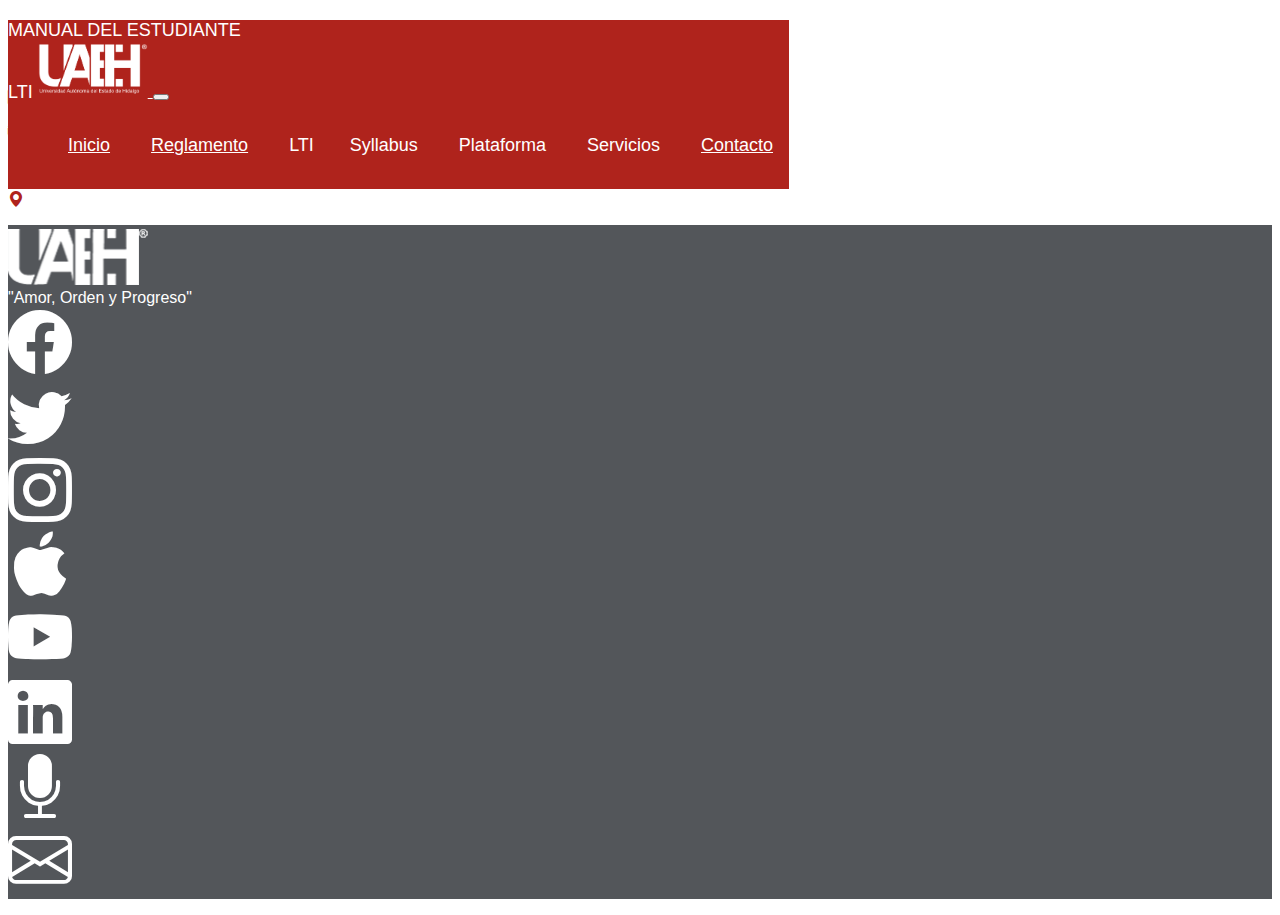
<file: public/contacto.html>
<!DOCTYPE html>
<html lang="es">
<head>
    <meta charset="UTF-8">
    <meta http-equiv="X-UA-Compatible" content="IE=edge">
    <meta name="keywords" content="Manual, Estudiante, Consulta, Ayuda, Seguimiento, UAEH, uaeh, ESTi, LTI, Información, Tecnologías, Manuales, Contacto, Carrera, Informática, Licenciatura, Universidad, Autonoma, Hidalgo, Syllabus">
    <meta name="description" content="Un manual de ayuda, con los procesos administrativos y de consulta para todos aquellos estudiantes de la Licenciatura en Tecnologías de la Información.">
    <meta name="author" content="Campos Clemente Jorge Jeovani">
    <meta name="viewport" content="width=device-width, initial-scale=1.0">
    <link rel="shortcut icon" href="../favicon.ico" type="image/x-icon">
    <link rel="stylesheet" href="https://stackpath.bootstrapcdn.com/bootstrap/4.5.0/css/bootstrap.min.css" integrity="sha384-9aIt2nRpC12Uk9gS9baDl411NQApFmC26EwAOH8WgZl5MYYxFfc+NcPb1dKGj7Sk" crossorigin="anonymous"> <!-- BOOTSTRAP -->
    <link rel="stylesheet" href="../css/style.css">
    <link rel="stylesheet" href="https://cdn.jsdelivr.net/npm/bootstrap-icons@1.7.0/font/bootstrap-icons.css">
    <script src="https://code.jquery.com/jquery-3.5.1.slim.min.js" integrity="sha384-DfXdz2htPH0lsSSs5nCTpuj/zy4C+OGpamoFVy38MVBnE+IbbVYUew+OrCXaRkfj" crossorigin="anonymous"></script> <!-- JQUERY -->
    <script src="https://cdn.jsdelivr.net/npm/popper.js@1.16.0/dist/umd/popper.min.js" integrity="sha384-Q6E9RHvbIyZFJoft+2mJbHaEWldlvI9IOYy5n3zV9zzTtmI3UksdQRVvoxMfooAo" crossorigin="anonymous"></script>
    <script src="https://stackpath.bootstrapcdn.com/bootstrap/4.5.0/js/bootstrap.min.js" integrity="sha384-OgVRvuATP1z7JjHLkuOU7Xw704+h835Lr+6QL9UvYjZE3Ipu6Tp75j7Bh/kR0JKI" crossorigin="anonymous"></script>
    <title>ManualEstudiante LTI - Contacto</title>
</head>
<body>
    <header>
        <div class="container ttl col-12">
            <nav class="navbar navbar-expand-md navbar-light p-3">
                <label for="ManualUAEH" class="text-center col-9 col-sm-9 col-md-3 col-lg-3">MANUAL DEL ESTUDIANTE<br>LTI</label>
                <a href="#" class="navbar-brand d-none d-md-block d-lg-3">
                    <img src="../media/imagenes/uaehLogoBlanco.png" alt="Logotipo de la UAEH" width="110px">
                </a>
                <button type="button" class="navbar-toggler bg-danger" data-toggle="collapse" data-target="#menuoculto" aria-expanded="falge" aria-controlg="menuoculto">
                    <span class="navbar-toggler-icon"></span>
                </button>
                <div class="collapse navbar-collapse col-6" id="menuoculto"> <!-- Menú dentro de /public -->
                    <ul class="navbar-nav ml-auto" id="navegacionTitulos">
                        <li class="nav-item"> <a class="nav-link px-2" href="../index.html">Inicio</a></li>
                        <li class="nav-item"> <a class="nav-link px-2" href="https://www.uaeh.edu.mx/legislacion-universitaria/" target="_blank">Reglamento</a></li>
                        <li class="nav-item"> <a class="nav-link px-2">LTI
                            <ul>
                                <li class="drowDown"><a href="https://uaeh.edu.mx/campus/tizayuca/tecnologias_informacion/" class="text-center text-dark nav-link" target="_blank">Micrositio LTI <i class="bi bi-box-arrow-up-right text-dark"></i></a></li>
                                <li class="drowDown"><a href="https://www.uaeh.edu.mx/campus/tizayuca/" class="text-center text-dark nav-link" target="_blank">Micrositio ESTi <i class="bi bi-box-arrow-up-right text-dark"></i></a></li>
                            </ul>                        
                            <li class="nav-item"> <a class="nav-link px-2">Syllabus
                            <ul>
                                <li class="drowDown"><a href="http://sistemas.uaeh.edu.mx/sape/sapeMovil/index.php" class="text-center text-dark nav-link" target="_blank">Abrir Syllabus  <i class="bi bi-box-arrow-up-right text-dark"></i></a></li>
                            </ul>
                        </a></li>
                        <li class="nav-item"> <a class="nav-link px-2">Plataforma
                            <ul>
                                <li class="drowDown"><a href="http://lms.uaeh.edu.mx/accesoGeneralAlumnos/index.php" class="text-center text-dark nav-link" target="_blank">Abrir Plataforma  <i class="bi bi-box-arrow-up-right text-dark"></i></a></li>
                            </ul>
                        </a></li>
                        <li class="nav-item"> <a class="nav-link px-2">Servicios
                            <ul>
                                <li class="drowDown"><a href="http://sistemas.uaeh.edu.mx/dce/serv_alum/index.php" class="text-center text-dark nav-link" target="_blank">Abrir Sevicios Escolares  <i class="bi bi-box-arrow-up-right text-dark"></i></a></li>
                            </ul>
                        </a></li>
                        <li class="nav-item"> <a class="nav-link px-2" href="contacto.html">Contacto</a></li>
                    </ul>
                </div>
            </nav>
        </div>
    </header> <!-- HEADER -->

    <div class="container contactoBox col-12"> <!-- /seccion -->
        <div class="row p-3">
            <div class="row p-5 d-none d-md-block d-lg-12"></div>
        </div>

        <section class="row ">
            <section class="d-xs-none col-1"></section>
            <div class="container col-xs-12 col-sm-12 col-md-8 col-lg-10 contactoBox2">
                <div class="container">
                    <article class="text-center txtRojo">
                        <h2 class="py-5 text-dark">DATOS DE CONTACTO</h2>
                        <hr class="hrNegro">
                        <p class="text-dark pt-5"><label class="font-weight-bold text-dark"><i class="bi bi-person-square txtRojo"></i> Coordinador del Programa Educativo: </label> Mtro. Alonso Ernesto Solís Galindo</p>
                        <p class="text-dark"><label class="font-weight-bold text-dark"><i class="bi bi-envelope-fill txtRojo"></i> E-mail: </label> <a href="mailto: tecinfo.esti@gmail.com" class="linkMail"> tecinfo.esti@gmail.com</a></p>
                        <p class="text-dark"><label class="font-weight-bold text-dark"><i class="bi bi-phone-fill txtRojo"></i> Tel:</label>  01 771 71 720 00  Ext: 5719</p>
                        <p class="text-dark"><label class="font-weight-bold text-dark"><i class="bi bi-geo-alt-fill txtRojo"></i> Dirección: </label> Escuela Superior de Tizayuca, ESTi Km. 2.5 Carretera Federal Tizayuca-Pachuca Tizayuca, Hgo. 43800, México</p>
                    </article>
                </div>
            </div>
            <section class="d-xs-none col-1"></section>
        </section>

        <div class="row p-3">
            <div class="row p-5 d-none d-md-block d-lg-12"></div>
        </div>
    </div> <!-- /.seccion -->
</body>

<footer> <!-- FOOTER -->
    <div class="row container col-12">
        <article class="row pt-4 px-2 text-center col-12">
            <a href="https://www.uaeh.edu.mx/" class="navbar-brand col-12" target="_blank">
                <img src="../media/imagenes/logo-uaeh.png" alt="Logotipo de la UAEH" width="140px">
            </a>
        </article>
        <div class="row pb-4 px-2 text-center col-12">
            <label class="text-center col-12">"Amor, Orden y Progreso"</label>
        </div>
    </div> 
    <div class="row container col-12 content-center text-center">
        <div class="d-none d-sm-none d-md-block col-2"></div>
        <section class="col-3 col-sm-2 col-lg-1"><a href="https://www.facebook.com/OficialUAEH/" target="_blank"><i class="bi bi-facebook iconFooter text-center  col-12"></i></a></section>
        <section class="col-3 col-sm-2 col-lg-1"><a href="https://twitter.com/UAEH_OFICIAL" target="_blank"><i class="bi bi-twitter iconFooter text-center col-xs-12 col-sm-12 col-md-2 col-lg-2"></i></a></section>
        <section class="col-3 col-sm-2 col-lg-1"><a href="https://www.instagram.com/oficial_uaeh/" target="_blank"><i class="bi bi-instagram iconFooter text-center col-xs-12 col-sm-12 col-md-2 col-lg-2"></i></a></section>
        <section class="col-3 col-sm-2 col-lg-1"><a href="https://uaeh.edu.mx/itunesu/" target="_blank"><i class="bi bi-apple iconFooter text-center col-xs-12 col-sm-12 col-md-2 col-lg-2"></i></a></section>
        <section class="col-3 col-sm-2 col-lg-1"><a href="https://www.youtube.com/channel/UCCFewkZaOp1p4nPLHQnpKCw" target="_blank"><i class="bi bi-youtube iconFooter text-center col-xs-12 col-sm-12 col-md-2 col-lg-2"></i></a></section>
        <section class="col-3 col-sm-2 col-lg-1"><a href="https://es.linkedin.com/edu/universidad-aut%C3%B3noma-del-estado-de-hidalgo-15080" target="_blank"><i class="bi bi-linkedin iconFooter text-center col-xs-12 col-sm-12 col-md-2 col-lg-2"></i></a></section>
        <section class="col-3 col-sm-2 col-lg-1"><a href="https://uaeh.edu.mx/radio/" target="_blank"><i class="bi bi-mic-fill iconFooter text-center col-xs-12 col-sm-12 col-md-2 col-lg-2"></i></a></section>
        <section class="col-3 col-sm-2 col-lg-1"><a href="https://mail.google.com/a/uaeh.edu.mx/" target="_blank"><i class="bi bi-envelope iconFooter text-center col-xs-12 col-sm-12 col-md-2 col-lg-2"></i></a></section>
    </div>
    <div>
        <p></p>
    </div>
</footer>
</html> <!-- FOOTER -->
</file>
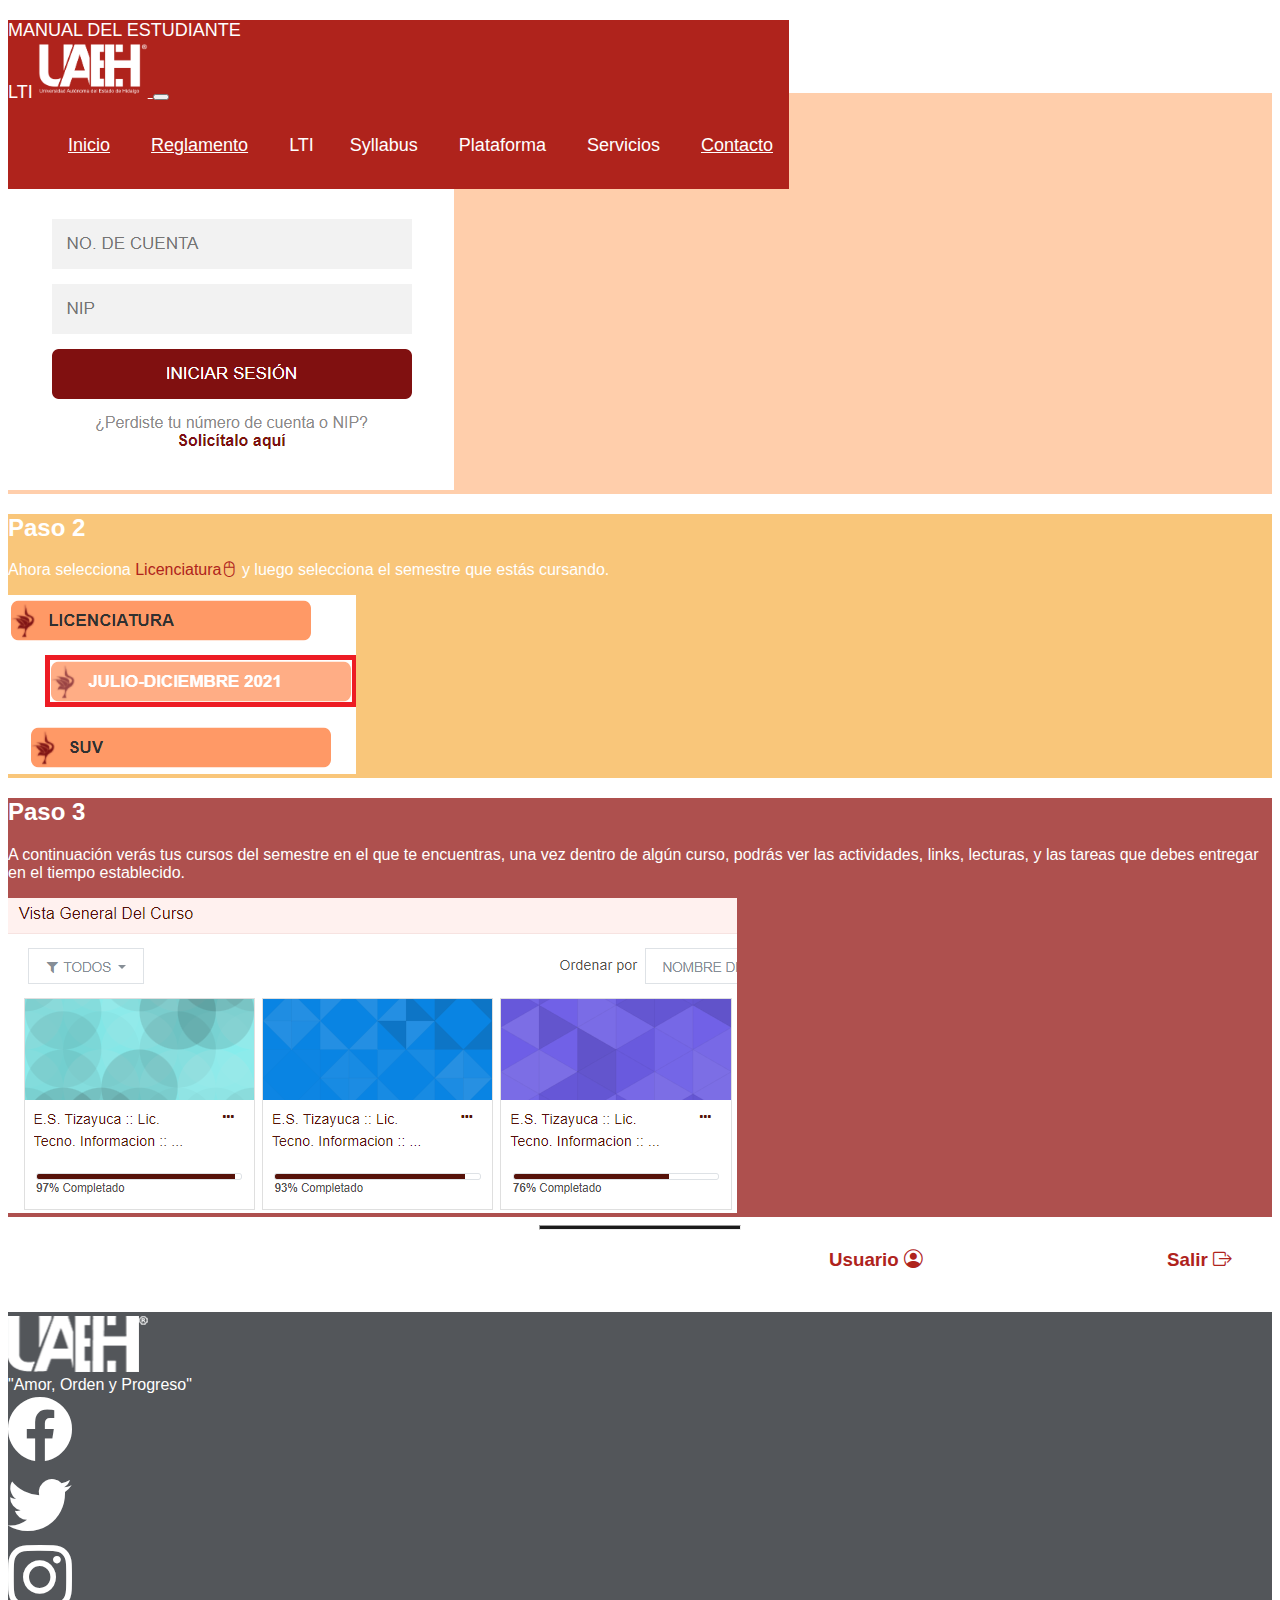
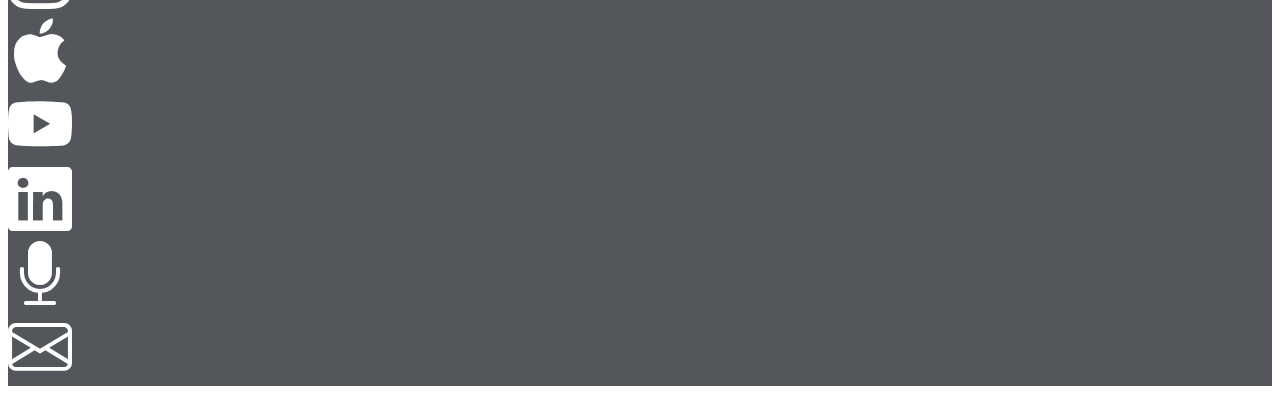
<file: public/platafConsult01.html>
<!DOCTYPE html>
<html lang="es">
<head>
    <meta charset="UTF-8">
    <meta http-equiv="X-UA-Compatible" content="IE=edge">
    <meta name="keywords" content="Manual, Estudiante, Consulta, Ayuda, Seguimiento, UAEH, uaeh, ESTi, LTI, Información, Tecnologías, Manuales, Contacto, Carrera, Informática, Licenciatura, Universidad, Autonoma, Hidalgo, Syllabus">
    <meta name="description" content="Un manual de ayuda, con los procesos administrativos y de consulta para todos aquellos estudiantes de la Licenciatura en Tecnologías de la Información.">
    <meta name="author" content="Campos Clemente Jorge Jeovani">
    <meta name="viewport" content="width=device-width, initial-scale=1.0">
    <link rel="shortcut icon" href="../favicon.ico" type="image/x-icon">
    <link rel="stylesheet" href="https://stackpath.bootstrapcdn.com/bootstrap/4.5.0/css/bootstrap.min.css" integrity="sha384-9aIt2nRpC12Uk9gS9baDl411NQApFmC26EwAOH8WgZl5MYYxFfc+NcPb1dKGj7Sk" crossorigin="anonymous"> <!-- BOOTSTRAP -->
    <link rel="stylesheet" href="../css/style.css">
    <link rel="stylesheet" href="https://cdn.jsdelivr.net/npm/bootstrap-icons@1.7.0/font/bootstrap-icons.css">
    <link rel="stylesheet" href="../css/manualStyle.css">
    <script src="https://code.jquery.com/jquery-3.5.1.slim.min.js" integrity="sha384-DfXdz2htPH0lsSSs5nCTpuj/zy4C+OGpamoFVy38MVBnE+IbbVYUew+OrCXaRkfj" crossorigin="anonymous"></script> <!-- JQUERY -->
    <script src="https://cdn.jsdelivr.net/npm/popper.js@1.16.0/dist/umd/popper.min.js" integrity="sha384-Q6E9RHvbIyZFJoft+2mJbHaEWldlvI9IOYy5n3zV9zzTtmI3UksdQRVvoxMfooAo" crossorigin="anonymous"></script>
    <script src="https://stackpath.bootstrapcdn.com/bootstrap/4.5.0/js/bootstrap.min.js" integrity="sha384-OgVRvuATP1z7JjHLkuOU7Xw704+h835Lr+6QL9UvYjZE3Ipu6Tp75j7Bh/kR0JKI" crossorigin="anonymous"></script>
    <title>ManualEstudiante LTI - Consulta</title>
</head>
<body>
    <header>
        <div class="container ttl col-12">
            <nav class="navbar navbar-expand-md navbar-light p-3">
                <label for="ManualUAEH" class="text-center col-9 col-sm-9 col-md-3 col-lg-3">MANUAL DEL ESTUDIANTE<br>LTI</label>
                <a href="#" class="navbar-brand d-none d-md-block d-lg-3">
                    <img src="../media/imagenes/uaehLogoBlanco.png" alt="Logotipo de la UAEH" width="110px">
                </a>
                <button type="button" class="navbar-toggler bg-danger" data-toggle="collapse" data-target="#menuoculto" aria-expanded="falge" aria-controlg="menuoculto">
                    <span class="navbar-toggler-icon"></span>
                </button>
                <div class="collapse navbar-collapse col-6" id="menuoculto"> <!-- Menú dentro de /public -->
                    <ul class="navbar-nav ml-auto" id="navegacionTitulos">
                        <li class="nav-item"> <a class="nav-link px-2" href="../index.html">Inicio</a></li>
                        <li class="nav-item"> <a class="nav-link px-2" href="https://www.uaeh.edu.mx/legislacion-universitaria/" target="_blank">Reglamento</a></li>
                        <li class="nav-item"> <a class="nav-link px-2">LTI
                            <ul>
                                <li class="drowDown"><a href="https://uaeh.edu.mx/campus/tizayuca/tecnologias_informacion/" class="text-center text-dark nav-link" target="_blank">Micrositio LTI <i class="bi bi-box-arrow-up-right text-dark"></i></a></li>
                                <li class="drowDown"><a href="https://www.uaeh.edu.mx/campus/tizayuca/" class="text-center text-dark nav-link" target="_blank">Micrositio ESTi <i class="bi bi-box-arrow-up-right text-dark"></i></a></li>
                            </ul>
                        <li class="nav-item"> <a class="nav-link px-2">Syllabus
                            <ul>
                                <li class="drowDown"><a href="http://sistemas.uaeh.edu.mx/sape/sapeMovil/index.php" class="text-center text-dark nav-link" target="_blank">Abrir Syllabus  <i class="bi bi-box-arrow-up-right text-dark"></i></a></li>
                            </ul>
                        </a></li>
                        <li class="nav-item"> <a class="nav-link px-2">Plataforma
                            <ul>
                                <li class="drowDown"><a href="http://lms.uaeh.edu.mx/accesoGeneralAlumnos/index.php" class="text-center text-dark nav-link" target="_blank">Abrir Plataforma  <i class="bi bi-box-arrow-up-right text-dark"></i></a></li>
                            </ul>
                        </a></li>
                        <li class="nav-item"> <a class="nav-link px-2">Servicios
                            <ul>
                                <li class="drowDown"><a href="http://sistemas.uaeh.edu.mx/dce/serv_alum/index.php" class="text-center text-dark nav-link" target="_blank">Abrir Sevicios Escolares  <i class="bi bi-box-arrow-up-right text-dark"></i></a></li>
                            </ul>
                        </a></li>
                        <li class="nav-item"> <a class="nav-link px-2" href="contacto.html">Contacto</a></li>
                    </ul>
                </div>
            </nav>
        </div>
    </header> <!-- HEADER -->

    <div class="container col-12"> <!-- /contentBox -->
        <div class="row p-3"> <!-- .espacioTop -->
            <div class="row p-5  col-12"></div>
        </div>  <!-- /.espacioTop -->

        <section class="row "> <!-- .titleBox -->
            <div class="container col-xs-12 col-sm-12 col-md-8 col-lg-10">
                <div class="container">
                    <article class="text-center">
                        <h2 class="pt-4 text-dark">MANUAL - ACCESO A CURSOS DE LA UAEH.</h2>
                        <hr class="hrNegro">
                        <article class="pb-5"></article>
                    </article>
                </div>
            </div>
        </section> <!-- /.titleBox -->

        <section class="row boxManualPiel"> <!-- .bodyBox -->
            <div class="container col-xs-12 col-sm-12 col-md-6 col-lg-6">
                <div class="row p-4"></div> <!-- .espacioDivTop1 -->

                <div class="container">
                    <article class="text-center txtRojo">
                        <h2 class="py-3 text-dark">Paso 1</h2>
                        <p class="text-center text-dark align-self-center">Abre la Plataforma Garza e ingresa tu Usuario y Contraseña. Después presiona el boton de <label class="txtRojo">Iniciar Sesión<i class="bi bi-mouse2 txtRojo"></i></label>.</p>
                    </article>
                </div>

                <div class="row p-4 d-none d-md-block"></div> <!-- .espacioDivBot1 -->
            </div>
            <div class="container col-xs-12 col-sm-12 col-md-6 col-lg-6">
                <div class="row p-4 d-none d-md-block"></div> <!-- .espacioDivTop2 -->

                <div class="container">
                    <article class="text-center">
                        <img src="../media/imagenes/imgManuales/Plat-A01.png" alt="Login de Syllabus" class="img-fluid rounded">
                    </article>
                </div>

                <div class="row p-4"></div> <!-- .espacioDivBot2 -->
            </div>
        </section> <!-- /.bodyBox -->

        <section class="row boxManualClaroNaran"> <!--------------------- .bodyBox -->
            <div class="container col-xs-12 col-sm-12 col-md-6 col-lg-6">
                <div class="row p-4"></div> <!-- .espacioDivTop1 -->

                <div class="container">
                    <article class="text-center txtRojo">
                        <h2 class="py-3 text-dark">Paso 2</h2>
                        <p class="text-center text-dark align-self-center">Ahora selecciona <label class="txtRojo">Licenciatura<i class="bi bi-mouse2 txtRojo"></i></label> y luego selecciona el semestre que estás cursando.</p>
                    </article>
                </div>

                <div class="row p-4 d-none d-md-block"></div> <!-- .espacioDivBot1 -->
            </div>
            <div class="container col-xs-12 col-sm-12 col-md-6 col-lg-6">
                <div class="row p-4 d-none d-md-block"></div> <!-- .espacioDivTop2 -->

                <div class="container">
                    <article class="text-center py-2">
                        <img src="../media/imagenes/imgManuales/Plat-A02.png" alt="Asignaturas" class="img-fluid rounded ">
                    </article>
                </div>

                <div class="row p-4"></div> <!-- .espacioDivBot2 -->
            </div>
        </section> <!---------------------------------------------------- /.bodyBox -->  
        
        <section class="row boxManualRojo"> <!---------------------------- .bodyBox -->
            <div class="container col-xs-12 col-sm-12 col-md-6 col-lg-6">
                <div class="row p-4"></div> <!-- .espacioDivTop1 -->

                <div class="container">
                    <article class="text-center">
                        <h2 class="py-3">Paso 3</h2>
                        <p class="text-center align-self-center">A continuación verás tus cursos del semestre en el que te encuentras, una vez dentro de algún curso, podrás ver las actividades, links, lecturas, y las tareas que debes entregar en el tiempo establecido.</p>
                    </article>
                </div>

                <div class="row p-4 d-none d-md-block"></div> <!-- .espacioDivBot1 -->
            </div>
            <div class="container col-xs-12 col-sm-12 col-md-6 col-lg-6">
                <div class="row p-4 d-none d-md-block"></div> <!-- .espacioDivTop2 -->

                <div class="container">
                    <article class="text-center col-12 py-2">
                        <img src="../media/imagenes/imgManuales/Plat-A03.png" alt="Asistencias" class="img-fluid rounded">
                    </article>
                </div>

                <div class="row p-4"></div> <!-- .espacioDivBot2 -->
            </div>
        </section> <!------------------------------------------------------ /.bodyBox -->

        <div class="row p-3"> <!-- .espacioBottom -->
            
        </div>  <!-- /.espacioBottom -->

        <section class="row pt-3"> <!-- .footerBox -->
            <div class="container col-xs-12 col-sm-12 col-md-8 col-lg-10 ">
                <div class="container">
                    <article class="text-center">
                        <hr class="hrNegro">
                        <h3 class="pt-4 text-dark">Para finalizar, puedes cerrar tu sesión en la PLATAFORMA GARZA dando clic en el icono de <label class="txtRojo">Usuario <i class="bi bi-person-circle txtRojo"></i></label> y luego da clic en el botón <label class="txtRojo">Salir <i class="bi bi-box-arrow-right txtRojo"></i></label> arriba a la derecha.</h3>
                        <article class="pb-5"></article>
                    </article>
                </div>
            </div>
        </section> <!-- /.footerBox -->

    </div> <!-- /.contentBox -->
</body>

<footer> <!-- FOOTER -->
    <div class="row container col-12">
        <article class="row pt-4 px-2 text-center col-12">
            <a href="https://www.uaeh.edu.mx/" class="navbar-brand col-12" target="_blank">
                <img src="../media/imagenes/logo-uaeh.png" alt="Logotipo de la UAEH" width="140px">
            </a>
        </article>
        <div class="row pb-4 px-2 text-center col-12">
            <label class="text-center col-12">"Amor, Orden y Progreso"</label>
        </div>
    </div> 
    <div class="row container col-12 content-center text-center">
        <div class="d-none d-sm-none d-md-block col-2"></div>
        <section class="col-3 col-sm-2 col-lg-1"><a href="https://www.facebook.com/OficialUAEH/" target="_blank"><i class="bi bi-facebook iconFooter text-center  col-12"></i></a></section>
        <section class="col-3 col-sm-2 col-lg-1"><a href="https://twitter.com/UAEH_OFICIAL" target="_blank"><i class="bi bi-twitter iconFooter text-center col-xs-12 col-sm-12 col-md-2 col-lg-2"></i></a></section>
        <section class="col-3 col-sm-2 col-lg-1"><a href="https://www.instagram.com/oficial_uaeh/" target="_blank"><i class="bi bi-instagram iconFooter text-center col-xs-12 col-sm-12 col-md-2 col-lg-2"></i></a></section>
        <section class="col-3 col-sm-2 col-lg-1"><a href="https://uaeh.edu.mx/itunesu/" target="_blank"><i class="bi bi-apple iconFooter text-center col-xs-12 col-sm-12 col-md-2 col-lg-2"></i></a></section>
        <section class="col-3 col-sm-2 col-lg-1"><a href="https://www.youtube.com/channel/UCCFewkZaOp1p4nPLHQnpKCw" target="_blank"><i class="bi bi-youtube iconFooter text-center col-xs-12 col-sm-12 col-md-2 col-lg-2"></i></a></section>
        <section class="col-3 col-sm-2 col-lg-1"><a href="https://es.linkedin.com/edu/universidad-aut%C3%B3noma-del-estado-de-hidalgo-15080" target="_blank"><i class="bi bi-linkedin iconFooter text-center col-xs-12 col-sm-12 col-md-2 col-lg-2"></i></a></section>
        <section class="col-3 col-sm-2 col-lg-1"><a href="https://uaeh.edu.mx/radio/" target="_blank"><i class="bi bi-mic-fill iconFooter text-center col-xs-12 col-sm-12 col-md-2 col-lg-2"></i></a></section>
        <section class="col-3 col-sm-2 col-lg-1"><a href="https://mail.google.com/a/uaeh.edu.mx/" target="_blank"><i class="bi bi-envelope iconFooter text-center col-xs-12 col-sm-12 col-md-2 col-lg-2"></i></a></section>
    </div>
    <div>
        <p></p>
    </div>
</footer>
</html> <!-- FOOTER -->
</file>
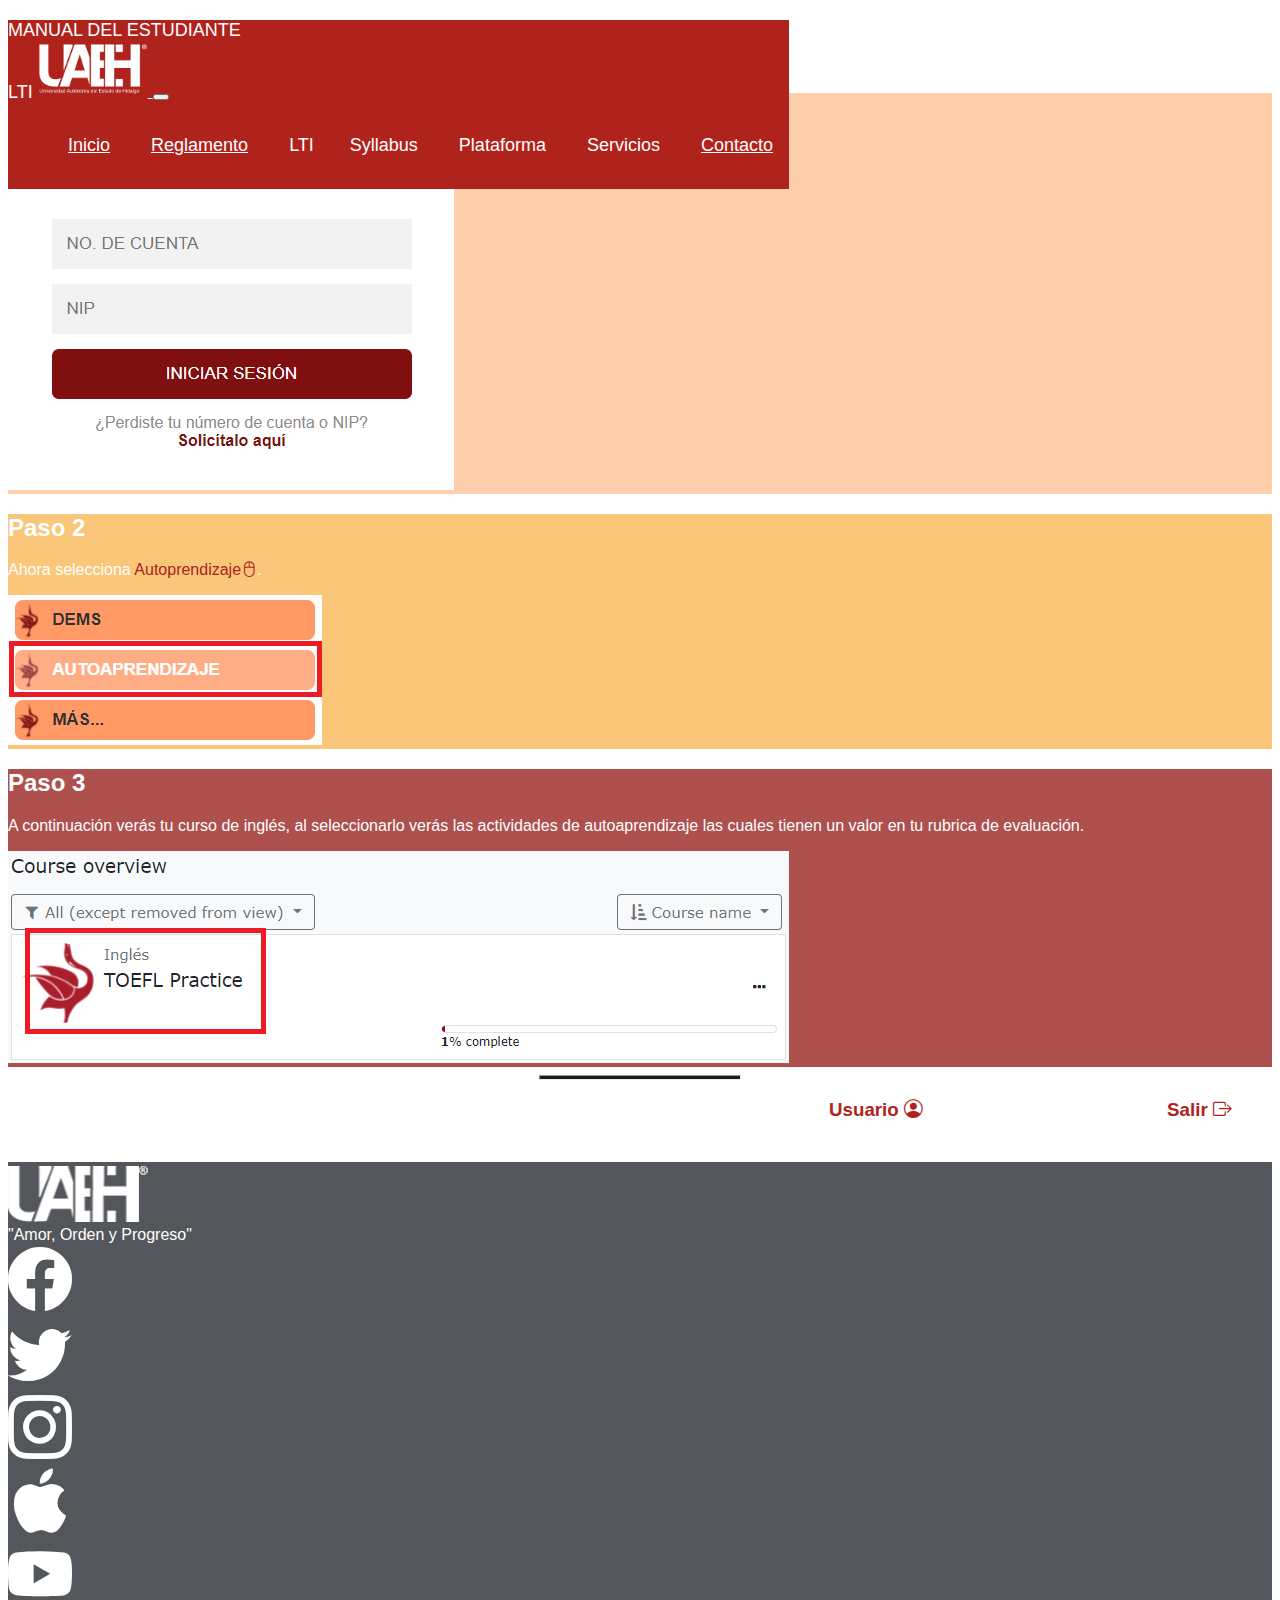
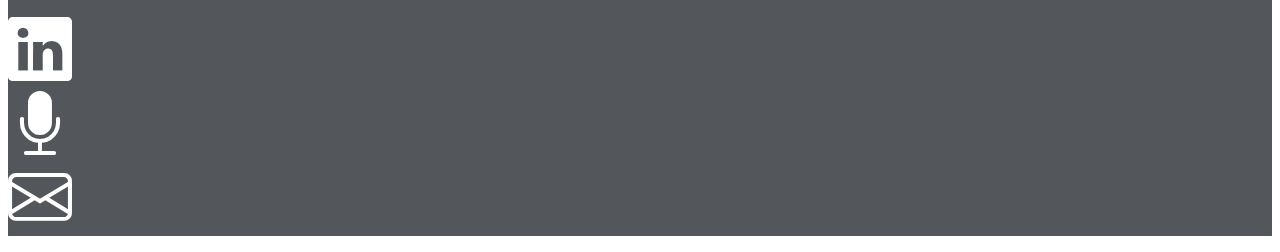
<file: public/platafConsult02.html>
<!DOCTYPE html>
<html lang="es">
<head>
    <meta charset="UTF-8">
    <meta http-equiv="X-UA-Compatible" content="IE=edge">
    <meta name="keywords" content="Manual, Estudiante, Consulta, Ayuda, Seguimiento, UAEH, uaeh, ESTi, LTI, Información, Tecnologías, Manuales, Contacto, Carrera, Informática, Licenciatura, Universidad, Autonoma, Hidalgo, Syllabus">
    <meta name="description" content="Un manual de ayuda, con los procesos administrativos y de consulta para todos aquellos estudiantes de la Licenciatura en Tecnologías de la Información.">
    <meta name="author" content="Campos Clemente Jorge Jeovani">
    <meta name="viewport" content="width=device-width, initial-scale=1.0">
    <link rel="shortcut icon" href="../favicon.ico" type="image/x-icon">
    <link rel="stylesheet" href="https://stackpath.bootstrapcdn.com/bootstrap/4.5.0/css/bootstrap.min.css" integrity="sha384-9aIt2nRpC12Uk9gS9baDl411NQApFmC26EwAOH8WgZl5MYYxFfc+NcPb1dKGj7Sk" crossorigin="anonymous"> <!-- BOOTSTRAP -->
    <link rel="stylesheet" href="../css/style.css">
    <link rel="stylesheet" href="https://cdn.jsdelivr.net/npm/bootstrap-icons@1.7.0/font/bootstrap-icons.css">
    <link rel="stylesheet" href="../css/manualStyle.css">
    <script src="https://code.jquery.com/jquery-3.5.1.slim.min.js" integrity="sha384-DfXdz2htPH0lsSSs5nCTpuj/zy4C+OGpamoFVy38MVBnE+IbbVYUew+OrCXaRkfj" crossorigin="anonymous"></script> <!-- JQUERY -->
    <script src="https://cdn.jsdelivr.net/npm/popper.js@1.16.0/dist/umd/popper.min.js" integrity="sha384-Q6E9RHvbIyZFJoft+2mJbHaEWldlvI9IOYy5n3zV9zzTtmI3UksdQRVvoxMfooAo" crossorigin="anonymous"></script>
    <script src="https://stackpath.bootstrapcdn.com/bootstrap/4.5.0/js/bootstrap.min.js" integrity="sha384-OgVRvuATP1z7JjHLkuOU7Xw704+h835Lr+6QL9UvYjZE3Ipu6Tp75j7Bh/kR0JKI" crossorigin="anonymous"></script>
    <title>ManualEstudiante LTI - Consulta</title>
</head>
<body>
    <header>
        <div class="container ttl col-12">
            <nav class="navbar navbar-expand-md navbar-light p-3">
                <label for="ManualUAEH" class="text-center col-9 col-sm-9 col-md-3 col-lg-3">MANUAL DEL ESTUDIANTE<br>LTI</label>
                <a href="#" class="navbar-brand d-none d-md-block d-lg-3">
                    <img src="../media/imagenes/uaehLogoBlanco.png" alt="Logotipo de la UAEH" width="110px">
                </a>
                <button type="button" class="navbar-toggler bg-danger" data-toggle="collapse" data-target="#menuoculto" aria-expanded="falge" aria-controlg="menuoculto">
                    <span class="navbar-toggler-icon"></span>
                </button>
                <div class="collapse navbar-collapse col-6" id="menuoculto"> <!-- Menú dentro de /public -->
                    <ul class="navbar-nav ml-auto" id="navegacionTitulos">
                        <li class="nav-item"> <a class="nav-link px-2" href="../index.html">Inicio</a></li>
                        <li class="nav-item"> <a class="nav-link px-2" href="https://www.uaeh.edu.mx/legislacion-universitaria/" target="_blank">Reglamento</a></li>
                        <li class="nav-item"> <a class="nav-link px-2">LTI
                            <ul>
                                <li class="drowDown"><a href="https://uaeh.edu.mx/campus/tizayuca/tecnologias_informacion/" class="text-center text-dark nav-link" target="_blank">Micrositio LTI <i class="bi bi-box-arrow-up-right text-dark"></i></a></li>
                                <li class="drowDown"><a href="https://www.uaeh.edu.mx/campus/tizayuca/" class="text-center text-dark nav-link" target="_blank">Micrositio ESTi <i class="bi bi-box-arrow-up-right text-dark"></i></a></li>
                            </ul>
                        <li class="nav-item"> <a class="nav-link px-2">Syllabus
                            <ul>
                                <li class="drowDown"><a href="http://sistemas.uaeh.edu.mx/sape/sapeMovil/index.php" class="text-center text-dark nav-link" target="_blank">Abrir Syllabus  <i class="bi bi-box-arrow-up-right text-dark"></i></a></li>
                            </ul>
                        </a></li>
                        <li class="nav-item"> <a class="nav-link px-2">Plataforma
                            <ul>
                                <li class="drowDown"><a href="http://lms.uaeh.edu.mx/accesoGeneralAlumnos/index.php" class="text-center text-dark nav-link" target="_blank">Abrir Plataforma  <i class="bi bi-box-arrow-up-right text-dark"></i></a></li>
                            </ul>
                        </a></li>
                        <li class="nav-item"> <a class="nav-link px-2">Servicios
                            <ul>
                                <li class="drowDown"><a href="http://sistemas.uaeh.edu.mx/dce/serv_alum/index.php" class="text-center text-dark nav-link" target="_blank">Abrir Sevicios Escolares  <i class="bi bi-box-arrow-up-right text-dark"></i></a></li>
                            </ul>
                        </a></li>
                        <li class="nav-item"> <a class="nav-link px-2" href="contacto.html">Contacto</a></li>
                    </ul>
                </div>
            </nav>
        </div>
    </header> <!-- HEADER -->

    <div class="container col-12"> <!-- /contentBox -->
        <div class="row p-3"> <!-- .espacioTop -->
            <div class="row p-5  col-12"></div>
        </div>  <!-- /.espacioTop -->

        <section class="row "> <!-- .titleBox -->
            <div class="container col-xs-12 col-sm-12 col-md-8 col-lg-10">
                <div class="container">
                    <article class="text-center">
                        <h2 class="pt-4 text-dark">MANUAL - ACCESO A PLATAFORMA DE AUTOAPRENDIZAJE (SOLO EN LÍNEA).</h2>
                        <hr class="hrNegro">
                        <article class="pb-5"></article>
                    </article>
                </div>
            </div>
        </section> <!-- /.titleBox -->

        <section class="row boxManualPiel"> <!-- .bodyBox -->
            <div class="container col-xs-12 col-sm-12 col-md-6 col-lg-6">
                <div class="row p-4"></div> <!-- .espacioDivTop1 -->

                <div class="container">
                    <article class="text-center txtRojo">
                        <h2 class="py-3 text-dark">Paso 1</h2>
                        <p class="text-center text-dark align-self-center">Abre la Plataforma Garza e ingresa tu Usuario y Contraseña. Después presiona el boton de <label class="txtRojo">Iniciar Sesión<i class="bi bi-mouse2 txtRojo"></i></label>.</p>
                    </article>
                </div>

                <div class="row p-4 d-none d-md-block"></div> <!-- .espacioDivBot1 -->
            </div>
            <div class="container col-xs-12 col-sm-12 col-md-6 col-lg-6">
                <div class="row p-4 d-none d-md-block"></div> <!-- .espacioDivTop2 -->

                <div class="container">
                    <article class="text-center">
                        <img src="../media/imagenes/imgManuales/Plat-A01.png" alt="Login de Syllabus" class="img-fluid rounded">
                    </article>
                </div>

                <div class="row p-4"></div> <!-- .espacioDivBot2 -->
            </div>
        </section> <!-- /.bodyBox -->

        <section class="row boxManualClaroNaran"> <!--------------------- .bodyBox -->
            <div class="container col-xs-12 col-sm-12 col-md-6 col-lg-6">
                <div class="row p-4"></div> <!-- .espacioDivTop1 -->

                <div class="container">
                    <article class="text-center txtRojo">
                        <h2 class="py-3 text-dark">Paso 2</h2>
                        <p class="text-center text-dark align-self-center">Ahora selecciona <label class="txtRojo">Autoprendizaje<i class="bi bi-mouse2 txtRojo"></i></label>.</p>
                    </article>
                </div>

                <div class="row p-4 d-none d-md-block"></div> <!-- .espacioDivBot1 -->
            </div>
            <div class="container col-xs-12 col-sm-12 col-md-6 col-lg-6">
                <div class="row p-4 d-none d-md-block"></div> <!-- .espacioDivTop2 -->

                <div class="container">
                    <article class="text-center py-2">
                        <img src="../media/imagenes/imgManuales/Plat-B01.png" alt="Asignaturas" class="img-fluid rounded ">
                    </article>
                </div>

                <div class="row p-4"></div> <!-- .espacioDivBot2 -->
            </div>
        </section> <!---------------------------------------------------- /.bodyBox -->  
        
        <section class="row boxManualRojo"> <!---------------------------- .bodyBox -->
            <div class="container col-xs-12 col-sm-12 col-md-6 col-lg-6">
                <div class="row p-4"></div> <!-- .espacioDivTop1 -->

                <div class="container">
                    <article class="text-center">
                        <h2 class="py-3">Paso 3</h2>
                        <p class="text-center align-self-center">A continuación verás tu curso de inglés, al seleccionarlo verás las actividades de autoaprendizaje las cuales tienen un valor en tu rubrica de evaluación.</p>
                    </article>
                </div>

                <div class="row p-4 d-none d-md-block"></div> <!-- .espacioDivBot1 -->
            </div>
            <div class="container col-xs-12 col-sm-12 col-md-6 col-lg-6">
                <div class="row p-4 d-none d-md-block"></div> <!-- .espacioDivTop2 -->

                <div class="container">
                    <article class="text-center col-12 py-2">
                        <img src="../media/imagenes/imgManuales/Plat-B02.png" alt="Asistencias" class="img-fluid rounded">
                    </article>
                </div>

                <div class="row p-4"></div> <!-- .espacioDivBot2 -->
            </div>
        </section> <!------------------------------------------------------ /.bodyBox -->

        <div class="row p-3"> <!-- .espacioBottom -->
            
        </div>  <!-- /.espacioBottom -->

        <section class="row pt-3"> <!-- .footerBox -->
            <div class="container col-xs-12 col-sm-12 col-md-8 col-lg-10 ">
                <div class="container">
                    <article class="text-center">
                        <hr class="hrNegro">
                        <h3 class="pt-4 text-dark">Para finalizar, puedes cerrar tu sesión en la PLATAFORMA GARZA dando clic en el icono de <label class="txtRojo">Usuario <i class="bi bi-person-circle txtRojo"></i></label> y luego da clic en el botón <label class="txtRojo">Salir <i class="bi bi-box-arrow-right txtRojo"></i></label> arriba a la derecha.</h3>
                        <article class="pb-5"></article>
                    </article>
                </div>
            </div>
        </section> <!-- /.footerBox -->

    </div> <!-- /.contentBox -->
</body>

<footer> <!-- FOOTER -->
    <div class="row container col-12">
        <article class="row pt-4 px-2 text-center col-12">
            <a href="https://www.uaeh.edu.mx/" class="navbar-brand col-12" target="_blank">
                <img src="../media/imagenes/logo-uaeh.png" alt="Logotipo de la UAEH" width="140px">
            </a>
        </article>
        <div class="row pb-4 px-2 text-center col-12">
            <label class="text-center col-12">"Amor, Orden y Progreso"</label>
        </div>
    </div> 
    <div class="row container col-12 content-center text-center">
        <div class="d-none d-sm-none d-md-block col-2"></div>
        <section class="col-3 col-sm-2 col-lg-1"><a href="https://www.facebook.com/OficialUAEH/" target="_blank"><i class="bi bi-facebook iconFooter text-center  col-12"></i></a></section>
        <section class="col-3 col-sm-2 col-lg-1"><a href="https://twitter.com/UAEH_OFICIAL" target="_blank"><i class="bi bi-twitter iconFooter text-center col-xs-12 col-sm-12 col-md-2 col-lg-2"></i></a></section>
        <section class="col-3 col-sm-2 col-lg-1"><a href="https://www.instagram.com/oficial_uaeh/" target="_blank"><i class="bi bi-instagram iconFooter text-center col-xs-12 col-sm-12 col-md-2 col-lg-2"></i></a></section>
        <section class="col-3 col-sm-2 col-lg-1"><a href="https://uaeh.edu.mx/itunesu/" target="_blank"><i class="bi bi-apple iconFooter text-center col-xs-12 col-sm-12 col-md-2 col-lg-2"></i></a></section>
        <section class="col-3 col-sm-2 col-lg-1"><a href="https://www.youtube.com/channel/UCCFewkZaOp1p4nPLHQnpKCw" target="_blank"><i class="bi bi-youtube iconFooter text-center col-xs-12 col-sm-12 col-md-2 col-lg-2"></i></a></section>
        <section class="col-3 col-sm-2 col-lg-1"><a href="https://es.linkedin.com/edu/universidad-aut%C3%B3noma-del-estado-de-hidalgo-15080" target="_blank"><i class="bi bi-linkedin iconFooter text-center col-xs-12 col-sm-12 col-md-2 col-lg-2"></i></a></section>
        <section class="col-3 col-sm-2 col-lg-1"><a href="https://uaeh.edu.mx/radio/" target="_blank"><i class="bi bi-mic-fill iconFooter text-center col-xs-12 col-sm-12 col-md-2 col-lg-2"></i></a></section>
        <section class="col-3 col-sm-2 col-lg-1"><a href="https://mail.google.com/a/uaeh.edu.mx/" target="_blank"><i class="bi bi-envelope iconFooter text-center col-xs-12 col-sm-12 col-md-2 col-lg-2"></i></a></section>
    </div>
    <div>
        <p></p>
    </div>
</footer>
</html> <!-- FOOTER -->
</file>
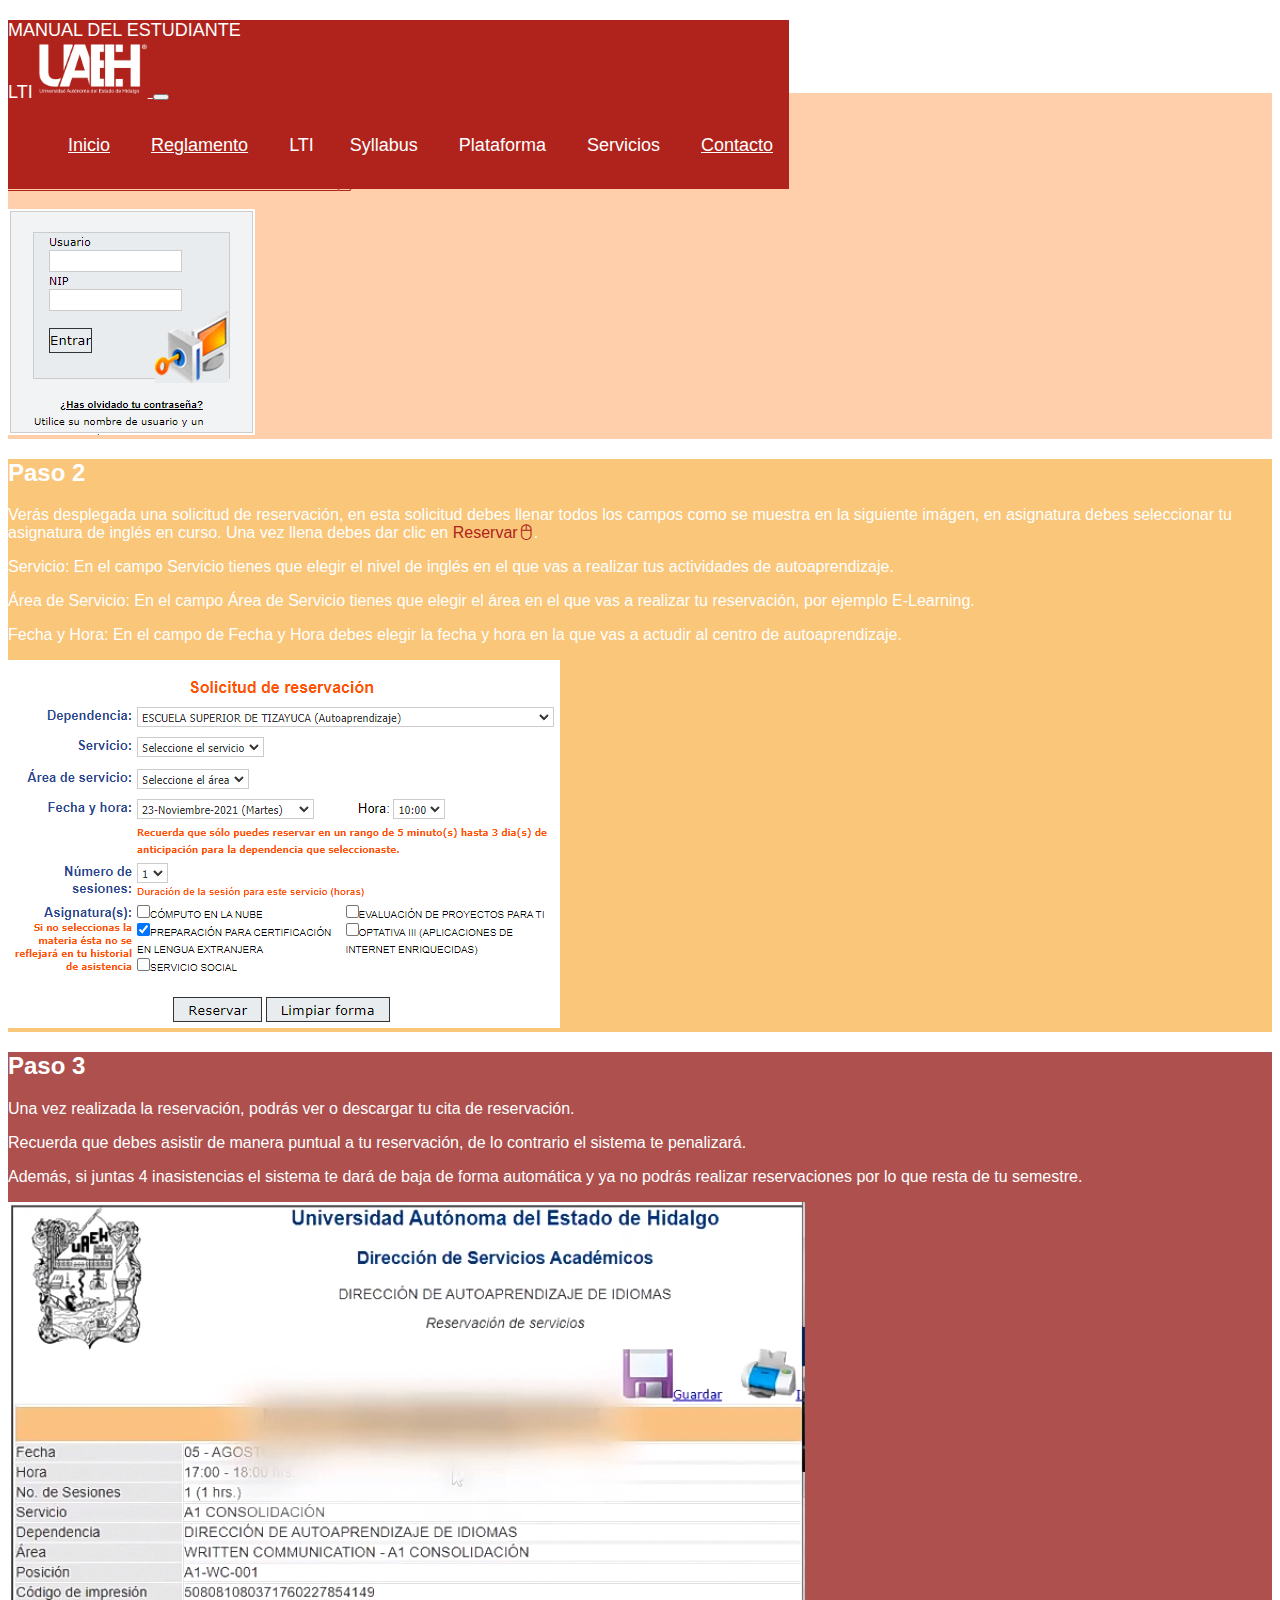
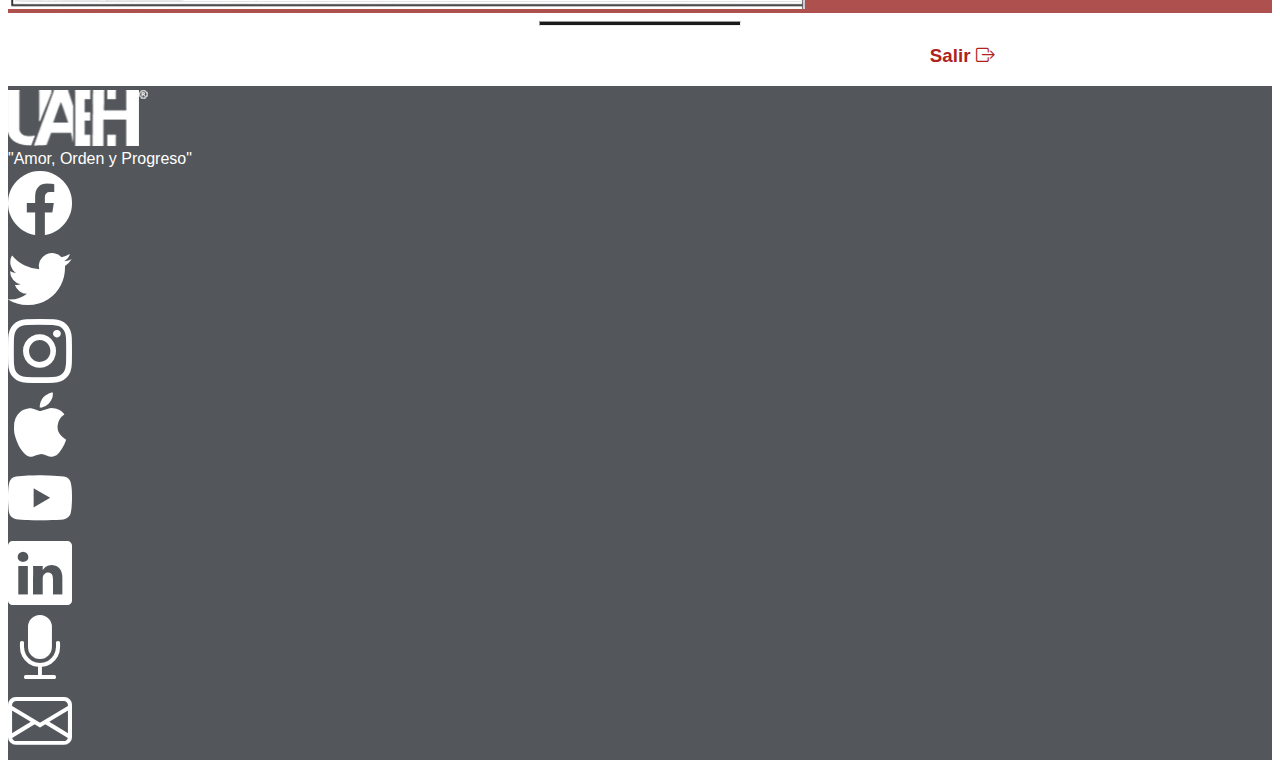
<file: public/platafConsult03.html>
<!DOCTYPE html>
<html lang="es">
<head>
    <meta charset="UTF-8">
    <meta http-equiv="X-UA-Compatible" content="IE=edge">
    <meta name="keywords" content="Manual, Estudiante, Consulta, Ayuda, Seguimiento, UAEH, uaeh, ESTi, LTI, Información, Tecnologías, Manuales, Contacto, Carrera, Informática, Licenciatura, Universidad, Autonoma, Hidalgo, Syllabus">
    <meta name="description" content="Un manual de ayuda, con los procesos administrativos y de consulta para todos aquellos estudiantes de la Licenciatura en Tecnologías de la Información.">
    <meta name="author" content="Campos Clemente Jorge Jeovani">
    <meta name="viewport" content="width=device-width, initial-scale=1.0">
    <link rel="shortcut icon" href="../favicon.ico" type="image/x-icon">
    <link rel="stylesheet" href="https://stackpath.bootstrapcdn.com/bootstrap/4.5.0/css/bootstrap.min.css" integrity="sha384-9aIt2nRpC12Uk9gS9baDl411NQApFmC26EwAOH8WgZl5MYYxFfc+NcPb1dKGj7Sk" crossorigin="anonymous"> <!-- BOOTSTRAP -->
    <link rel="stylesheet" href="../css/style.css">
    <link rel="stylesheet" href="https://cdn.jsdelivr.net/npm/bootstrap-icons@1.7.0/font/bootstrap-icons.css">
    <link rel="stylesheet" href="../css/manualStyle.css">
    <script src="https://code.jquery.com/jquery-3.5.1.slim.min.js" integrity="sha384-DfXdz2htPH0lsSSs5nCTpuj/zy4C+OGpamoFVy38MVBnE+IbbVYUew+OrCXaRkfj" crossorigin="anonymous"></script> <!-- JQUERY -->
    <script src="https://cdn.jsdelivr.net/npm/popper.js@1.16.0/dist/umd/popper.min.js" integrity="sha384-Q6E9RHvbIyZFJoft+2mJbHaEWldlvI9IOYy5n3zV9zzTtmI3UksdQRVvoxMfooAo" crossorigin="anonymous"></script>
    <script src="https://stackpath.bootstrapcdn.com/bootstrap/4.5.0/js/bootstrap.min.js" integrity="sha384-OgVRvuATP1z7JjHLkuOU7Xw704+h835Lr+6QL9UvYjZE3Ipu6Tp75j7Bh/kR0JKI" crossorigin="anonymous"></script>
    <title>ManualEstudiante LTI - Consulta</title>
</head>
<body>
    <header>
        <div class="container ttl col-12">
            <nav class="navbar navbar-expand-md navbar-light p-3">
                <label for="ManualUAEH" class="text-center col-9 col-sm-9 col-md-3 col-lg-3">MANUAL DEL ESTUDIANTE<br>LTI</label>
                <a href="#" class="navbar-brand d-none d-md-block d-lg-3">
                    <img src="../media/imagenes/uaehLogoBlanco.png" alt="Logotipo de la UAEH" width="110px">
                </a>
                <button type="button" class="navbar-toggler bg-danger" data-toggle="collapse" data-target="#menuoculto" aria-expanded="falge" aria-controlg="menuoculto">
                    <span class="navbar-toggler-icon"></span>
                </button>
                <div class="collapse navbar-collapse col-6" id="menuoculto"> <!-- Menú dentro de /public -->
                    <ul class="navbar-nav ml-auto" id="navegacionTitulos">
                        <li class="nav-item"> <a class="nav-link px-2" href="../index.html">Inicio</a></li>
                        <li class="nav-item"> <a class="nav-link px-2" href="https://www.uaeh.edu.mx/legislacion-universitaria/" target="_blank">Reglamento</a></li>
                        <li class="nav-item"> <a class="nav-link px-2">LTI
                            <ul>
                                <li class="drowDown"><a href="https://uaeh.edu.mx/campus/tizayuca/tecnologias_informacion/" class="text-center text-dark nav-link" target="_blank">Micrositio LTI <i class="bi bi-box-arrow-up-right text-dark"></i></a></li>
                                <li class="drowDown"><a href="https://www.uaeh.edu.mx/campus/tizayuca/" class="text-center text-dark nav-link" target="_blank">Micrositio ESTi <i class="bi bi-box-arrow-up-right text-dark"></i></a></li>
                            </ul>
                        <li class="nav-item"> <a class="nav-link px-2">Syllabus
                            <ul>
                                <li class="drowDown"><a href="http://sistemas.uaeh.edu.mx/sape/sapeMovil/index.php" class="text-center text-dark nav-link" target="_blank">Abrir Syllabus  <i class="bi bi-box-arrow-up-right text-dark"></i></a></li>
                            </ul>
                        </a></li>
                        <li class="nav-item"> <a class="nav-link px-2">Plataforma
                            <ul>
                                <li class="drowDown"><a href="http://lms.uaeh.edu.mx/accesoGeneralAlumnos/index.php" class="text-center text-dark nav-link" target="_blank">Abrir Plataforma  <i class="bi bi-box-arrow-up-right text-dark"></i></a></li>
                            </ul>
                        </a></li>
                        <li class="nav-item"> <a class="nav-link px-2">Servicios
                            <ul>
                                <li class="drowDown"><a href="http://sistemas.uaeh.edu.mx/dce/serv_alum/index.php" class="text-center text-dark nav-link" target="_blank">Abrir Sevicios Escolares  <i class="bi bi-box-arrow-up-right text-dark"></i></a></li>
                            </ul>
                        </a></li>
                        <li class="nav-item"> <a class="nav-link px-2" href="contacto.html">Contacto</a></li>
                    </ul>
                </div>
            </nav>
        </div>
    </header> <!-- HEADER -->

    <div class="container col-12"> <!-- /contentBox -->
        <div class="row p-3"> <!-- .espacioTop -->
            <div class="row p-5  col-12"></div>
        </div>  <!-- /.espacioTop -->

        <section class="row "> <!-- .titleBox -->
            <div class="container col-xs-12 col-sm-12 col-md-8 col-lg-10">
                <div class="container">
                    <article class="text-center">
                        <h2 class="pt-4 text-dark">MANUAL - RESERVACIÓN DE AUTOAPRENDIZAJE (SOLO PRESENCIAL).</h2>
                        <hr class="hrNegro">
                        <article class="pb-5"></article>
                    </article>
                </div>
            </div>
        </section> <!-- /.titleBox -->

        <section class="row boxManualPiel"> <!-- .bodyBox -->
            <div class="container col-xs-12 col-sm-12 col-md-6 col-lg-6">
                <div class="row p-4"></div> <!-- .espacioDivTop1 -->

                <div class="container">
                    <article class="text-center txtRojo">
                        <h2 class="py-3 text-dark">Paso 1</h2>
                        <p class="text-center text-dark align-self-center">Abre la plataforma de reservaciones e ingresa tu Usuario y Contraseña. Después presiona el botón <label class="txtRojo">Entrar<i class="bi bi-mouse2 txtRojo"></i></label>.</p>
                        <p class="text-center text-dark align-self-center"><a href="http://sistemas.uaeh.edu.mx/dsa/sire/index.php" class="text-center txtRojo nav-link" target="_blank">ABRIR PLATAFORMA DE RESERVACIONES <i class="bi bi-box-arrow-up-right txtRojo"></i></a>.</p>
                    </article>
                </div>

                <div class="row p-4 d-none d-md-block"></div> <!-- .espacioDivBot1 -->
            </div>
            <div class="container col-xs-12 col-sm-12 col-md-6 col-lg-6">
                <div class="row p-4 d-none d-md-block"></div> <!-- .espacioDivTop2 -->

                <div class="container">
                    <article class="text-center">
                        <img src="../media/imagenes/imgManuales/Plat-C01.png" alt="Login de Syllabus" class="img-fluid rounded">
                    </article>
                </div>

                <div class="row p-4"></div> <!-- .espacioDivBot2 -->
            </div>
        </section> <!-- /.bodyBox -->

        <section class="row boxManualClaroNaran"> <!--------------------- .bodyBox -->
            <div class="container col-xs-12 col-sm-12 col-md-6 col-lg-6">
                <div class="row p-4"></div> <!-- .espacioDivTop1 -->

                <div class="container">
                    <article class="text-center txtRojo">
                        <h2 class="py-3 text-dark">Paso 2</h2>
                        <p class="text-center text-dark align-self-center">Verás desplegada una solicitud de reservación, en esta solicitud debes llenar todos los campos como se muestra en la siguiente imágen, en asignatura debes seleccionar tu asignatura de inglés en curso. Una vez llena debes dar clic en <label class="txtRojo">Reservar<i class="bi bi-mouse2 txtRojo"></i></label>.</p>
                        <p class="text-center text-dark align-self-center"><label class="text-info">Servicio:</label> En el campo Servicio tienes que elegir el nivel de inglés en el que vas a realizar tus actividades de autoaprendizaje.</p>
                        <p class="text-center text-dark align-self-center"><label class="text-info">Área de Servicio:</label> En el campo Área de Servicio tienes que elegir el área en el que vas a realizar tu reservación, por ejemplo E-Learning.</p>
                        <p class="text-center text-dark align-self-center"><label class="text-info">Fecha y Hora:</label> En el campo de Fecha y Hora debes elegir la fecha y hora en la que vas a actudir al centro de autoaprendizaje.</p>
                    </article>
                </div>

                <div class="row p-4 d-none d-md-block"></div> <!-- .espacioDivBot1 -->
            </div>
            <div class="container col-xs-12 col-sm-12 col-md-6 col-lg-6">
                <div class="row p-4 d-none d-md-block"></div> <!-- .espacioDivTop2 -->

                <div class="container">
                    <article class="text-center py-2">
                        <img src="../media/imagenes/imgManuales/Plat-C02.png" alt="Asignaturas" class="img-fluid rounded ">
                    </article>
                </div>

                <div class="row p-4"></div> <!-- .espacioDivBot2 -->
            </div>
        </section> <!---------------------------------------------------- /.bodyBox -->  
        
        <section class="row boxManualRojo"> <!---------------------------- .bodyBox -->
            <div class="container col-xs-12 col-sm-12 col-md-6 col-lg-6">
                <div class="row p-4"></div> <!-- .espacioDivTop1 -->

                <div class="container">
                    <article class="text-center">
                        <h2 class="py-3">Paso 3</h2>
                        <p class="text-center align-self-center">Una vez realizada la reservación, podrás ver o descargar tu cita de reservación.</p>
                        <p class="text-center align-self-center">Recuerda que debes asistir de manera puntual a tu reservación, de lo contrario el sistema te penalizará.</p>
                        <p class="text-center align-self-center">Además, si juntas 4 inasistencias el sistema te dará de baja de forma automática y ya no podrás realizar reservaciones por lo que resta de tu semestre.</p>
                    </article>
                </div>

                <div class="row p-4 d-none d-md-block"></div> <!-- .espacioDivBot1 -->
            </div>
            <div class="container col-xs-12 col-sm-12 col-md-6 col-lg-6">
                <div class="row p-4 d-none d-md-block"></div> <!-- .espacioDivTop2 -->

                <div class="container">
                    <article class="text-center col-12">
                        <img src="../media/imagenes/imgManuales/Plat-C03.png" alt="Asistencias" class="img-fluid rounded py-2">
                    </article>
                </div>

                <div class="row p-4"></div> <!-- .espacioDivBot2 -->
            </div>
        </section> <!------------------------------------------------------ /.bodyBox -->

        <div class="row p-3"> <!-- .espacioBottom -->
            
        </div>  <!-- /.espacioBottom -->

        <section class="row pt-3"> <!-- .footerBox -->
            <div class="container col-xs-12 col-sm-12 col-md-8 col-lg-10 ">
                <div class="container">
                    <article class="text-center">
                        <hr class="hrNegro">
                        <h3 class="pt-4 text-dark">Para finalizar, puedes cerrar tu sesión en la PLATAFORMA DE RESERVACIONES dando clic en el botón <label class="txtRojo">Salir <i class="bi bi-box-arrow-right txtRojo"></i></label> en el menú de la izquierda.</h3>
                        <article class="pb-5"></article>
                    </article>
                </div>
            </div>
        </section> <!-- /.footerBox -->

    </div> <!-- /.contentBox -->
</body>

<footer> <!-- FOOTER -->
    <div class="row container col-12">
        <article class="row pt-4 px-2 text-center col-12">
            <a href="https://www.uaeh.edu.mx/" class="navbar-brand col-12" target="_blank">
                <img src="../media/imagenes/logo-uaeh.png" alt="Logotipo de la UAEH" width="140px">
            </a>
        </article>
        <div class="row pb-4 px-2 text-center col-12">
            <label class="text-center col-12">"Amor, Orden y Progreso"</label>
        </div>
    </div> 
    <div class="row container col-12 content-center text-center">
        <div class="d-none d-sm-none d-md-block col-2"></div>
        <section class="col-3 col-sm-2 col-lg-1"><a href="https://www.facebook.com/OficialUAEH/" target="_blank"><i class="bi bi-facebook iconFooter text-center  col-12"></i></a></section>
        <section class="col-3 col-sm-2 col-lg-1"><a href="https://twitter.com/UAEH_OFICIAL" target="_blank"><i class="bi bi-twitter iconFooter text-center col-xs-12 col-sm-12 col-md-2 col-lg-2"></i></a></section>
        <section class="col-3 col-sm-2 col-lg-1"><a href="https://www.instagram.com/oficial_uaeh/" target="_blank"><i class="bi bi-instagram iconFooter text-center col-xs-12 col-sm-12 col-md-2 col-lg-2"></i></a></section>
        <section class="col-3 col-sm-2 col-lg-1"><a href="https://uaeh.edu.mx/itunesu/" target="_blank"><i class="bi bi-apple iconFooter text-center col-xs-12 col-sm-12 col-md-2 col-lg-2"></i></a></section>
        <section class="col-3 col-sm-2 col-lg-1"><a href="https://www.youtube.com/channel/UCCFewkZaOp1p4nPLHQnpKCw" target="_blank"><i class="bi bi-youtube iconFooter text-center col-xs-12 col-sm-12 col-md-2 col-lg-2"></i></a></section>
        <section class="col-3 col-sm-2 col-lg-1"><a href="https://es.linkedin.com/edu/universidad-aut%C3%B3noma-del-estado-de-hidalgo-15080" target="_blank"><i class="bi bi-linkedin iconFooter text-center col-xs-12 col-sm-12 col-md-2 col-lg-2"></i></a></section>
        <section class="col-3 col-sm-2 col-lg-1"><a href="https://uaeh.edu.mx/radio/" target="_blank"><i class="bi bi-mic-fill iconFooter text-center col-xs-12 col-sm-12 col-md-2 col-lg-2"></i></a></section>
        <section class="col-3 col-sm-2 col-lg-1"><a href="https://mail.google.com/a/uaeh.edu.mx/" target="_blank"><i class="bi bi-envelope iconFooter text-center col-xs-12 col-sm-12 col-md-2 col-lg-2"></i></a></section>
    </div>
    <div>
        <p></p>
    </div>
</footer>
</html> <!-- FOOTER -->
</file>
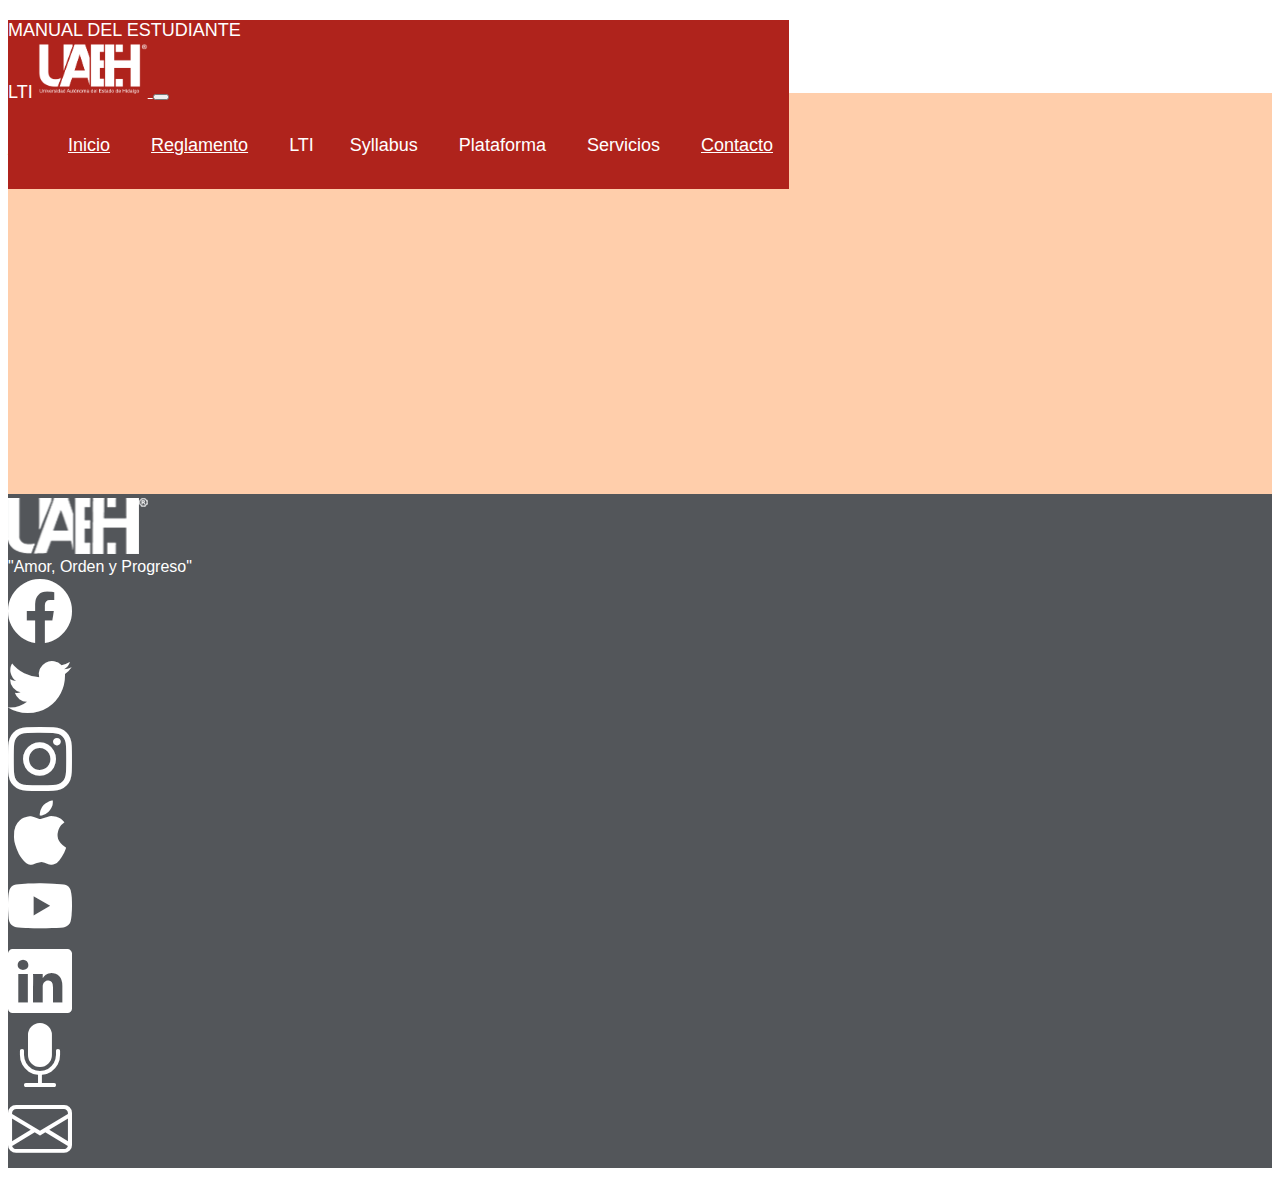
<file: public/platafConsult04.html>
<!DOCTYPE html>
<html lang="es">
<head>
    <meta charset="UTF-8">
    <meta http-equiv="X-UA-Compatible" content="IE=edge">
    <meta name="keywords" content="Manual, Estudiante, Consulta, Ayuda, Seguimiento, UAEH, uaeh, ESTi, LTI, Información, Tecnologías, Manuales, Contacto, Carrera, Informática, Licenciatura, Universidad, Autonoma, Hidalgo, Syllabus">
    <meta name="description" content="Un manual de ayuda, con los procesos administrativos y de consulta para todos aquellos estudiantes de la Licenciatura en Tecnologías de la Información.">
    <meta name="author" content="Campos Clemente Jorge Jeovani">
    <meta name="viewport" content="width=device-width, initial-scale=1.0">
    <link rel="shortcut icon" href="../favicon.ico" type="image/x-icon">
    <link rel="stylesheet" href="https://stackpath.bootstrapcdn.com/bootstrap/4.5.0/css/bootstrap.min.css" integrity="sha384-9aIt2nRpC12Uk9gS9baDl411NQApFmC26EwAOH8WgZl5MYYxFfc+NcPb1dKGj7Sk" crossorigin="anonymous"> <!-- BOOTSTRAP -->
    <link rel="stylesheet" href="../css/style.css">
    <link rel="stylesheet" href="https://cdn.jsdelivr.net/npm/bootstrap-icons@1.7.0/font/bootstrap-icons.css">
    <link rel="stylesheet" href="../css/manualStyle.css">
    <script src="https://code.jquery.com/jquery-3.5.1.slim.min.js" integrity="sha384-DfXdz2htPH0lsSSs5nCTpuj/zy4C+OGpamoFVy38MVBnE+IbbVYUew+OrCXaRkfj" crossorigin="anonymous"></script> <!-- JQUERY -->
    <script src="https://cdn.jsdelivr.net/npm/popper.js@1.16.0/dist/umd/popper.min.js" integrity="sha384-Q6E9RHvbIyZFJoft+2mJbHaEWldlvI9IOYy5n3zV9zzTtmI3UksdQRVvoxMfooAo" crossorigin="anonymous"></script>
    <script src="https://stackpath.bootstrapcdn.com/bootstrap/4.5.0/js/bootstrap.min.js" integrity="sha384-OgVRvuATP1z7JjHLkuOU7Xw704+h835Lr+6QL9UvYjZE3Ipu6Tp75j7Bh/kR0JKI" crossorigin="anonymous"></script>
    <title>ManualEstudiante LTI - Consulta</title>
</head>
<body>
    <header>
        <div class="container ttl col-12">
            <nav class="navbar navbar-expand-md navbar-light p-3">
                <label for="ManualUAEH" class="text-center col-9 col-sm-9 col-md-3 col-lg-3">MANUAL DEL ESTUDIANTE<br>LTI</label>
                <a href="#" class="navbar-brand d-none d-md-block d-lg-3">
                    <img src="../media/imagenes/uaehLogoBlanco.png" alt="Logotipo de la UAEH" width="110px">
                </a>
                <button type="button" class="navbar-toggler bg-danger" data-toggle="collapse" data-target="#menuoculto" aria-expanded="falge" aria-controlg="menuoculto">
                    <span class="navbar-toggler-icon"></span>
                </button>
                <div class="collapse navbar-collapse col-6" id="menuoculto"> <!-- Menú dentro de /public -->
                    <ul class="navbar-nav ml-auto" id="navegacionTitulos">
                        <li class="nav-item"> <a class="nav-link px-2" href="../index.html">Inicio</a></li>
                        <li class="nav-item"> <a class="nav-link px-2" href="https://www.uaeh.edu.mx/legislacion-universitaria/" target="_blank">Reglamento</a></li>
                        <li class="nav-item"> <a class="nav-link px-2">LTI
                            <ul>
                                <li class="drowDown"><a href="https://uaeh.edu.mx/campus/tizayuca/tecnologias_informacion/" class="text-center text-dark nav-link" target="_blank">Micrositio LTI <i class="bi bi-box-arrow-up-right text-dark"></i></a></li>
                                <li class="drowDown"><a href="https://www.uaeh.edu.mx/campus/tizayuca/" class="text-center text-dark nav-link" target="_blank">Micrositio ESTi <i class="bi bi-box-arrow-up-right text-dark"></i></a></li>
                            </ul>
                        <li class="nav-item"> <a class="nav-link px-2">Syllabus
                            <ul>
                                <li class="drowDown"><a href="http://sistemas.uaeh.edu.mx/sape/sapeMovil/index.php" class="text-center text-dark nav-link" target="_blank">Abrir Syllabus  <i class="bi bi-box-arrow-up-right text-dark"></i></a></li>
                            </ul>
                        </a></li>
                        <li class="nav-item"> <a class="nav-link px-2">Plataforma
                            <ul>
                                <li class="drowDown"><a href="http://lms.uaeh.edu.mx/accesoGeneralAlumnos/index.php" class="text-center text-dark nav-link" target="_blank">Abrir Plataforma  <i class="bi bi-box-arrow-up-right text-dark"></i></a></li>
                            </ul>
                        </a></li>
                        <li class="nav-item"> <a class="nav-link px-2">Servicios
                            <ul>
                                <li class="drowDown"><a href="http://sistemas.uaeh.edu.mx/dce/serv_alum/index.php" class="text-center text-dark nav-link" target="_blank">Abrir Sevicios Escolares  <i class="bi bi-box-arrow-up-right text-dark"></i></a></li>
                            </ul>
                        </a></li>
                        <li class="nav-item"> <a class="nav-link px-2" href="contacto.html">Contacto</a></li>
                    </ul>
                </div>
            </nav>
        </div>
    </header> <!-- HEADER -->

    <div class="container col-12"> <!-- /contentBox -->
        <div class="row p-3"> <!-- .espacioTop -->
            <div class="row p-5  col-12"></div>
        </div>  <!-- /.espacioTop -->

        <section class="row "> <!-- .titleBox -->
            <div class="container col-xs-12 col-sm-12 col-md-8 col-lg-10">
                <div class="container">
                    <article class="text-center">
                        <h2 class="pt-4 text-dark">MANUAL - ACCESO A LA BIBLIOTECA DIGITAL.</h2>
                        <hr class="hrNegro">
                        <article class="pb-5"></article>
                    </article>
                </div>
            </div>
        </section> <!-- /.titleBox -->

        <section class="row boxManualPiel"> <!-- .bodyBox -->
            <div class="container col-12">
                <div class="row p-4"></div> <!-- .espacioDivTop1 -->

                <div class="container">
                    <article class="text-center txtRojo">
                        <h2 class="py-3 text-dark">Vídeo tutorial de como accesar.</h2>
                        <p class="text-center text-dark align-self-center"><a href="https://www.uaeh.edu.mx/" class="text-center txtRojo nav-link" target="_blank">ABRIR PAGINA OFICIAL DE LA UAEH <i class="bi bi-box-arrow-up-right txtRojo"></i></a>.</p>
                    </article>
                </div>

                <div class="row p-2 d-none d-md-block"></div> <!-- .espacioDivBot1 -->
            </div>
            <div class="container col-12">
                <div class="row">
                    <div class="col-10">
                        <div class="embed-responsive embed-responsive-16by9">
                            <iframe width="560" height="315" src="https://www.youtube.com/embed/93KO0nUI-ZE" title="YouTube video player" frameborder="0" allow="accelerometer; autoplay; clipboard-write; encrypted-media; gyroscope; picture-in-picture" allowfullscreen></iframe>
                        </div>
                    </div>
                </div>

                <div class="row p-4"></div> <!-- .espacioDivBot2 -->
            </div>
        </section> <!-- /.bodyBox -->

        <div class="row p-3"> <!-- .espacioBottom -->
            
        </div>  <!-- /.espacioBottom -->

        <section class="row pt-3"> <!-- .footerBox -->
            <div class="container col-xs-12 col-sm-12 col-md-8 col-lg-10 ">
                <div class="container">
                    <article class="text-center">
                        <article class="py-5"></article>
                    </article>
                </div>
            </div>
        </section> <!-- /.footerBox -->

    </div> <!-- /.contentBox -->
</body>

<footer> <!-- FOOTER -->
    <div class="row container col-12">
        <article class="row pt-4 px-2 text-center col-12">
            <a href="https://www.uaeh.edu.mx/" class="navbar-brand col-12" target="_blank">
                <img src="../media/imagenes/logo-uaeh.png" alt="Logotipo de la UAEH" width="140px">
            </a>
        </article>
        <div class="row pb-4 px-2 text-center col-12">
            <label class="text-center col-12">"Amor, Orden y Progreso"</label>
        </div>
    </div> 
    <div class="row container col-12 content-center text-center">
        <div class="d-none d-sm-none d-md-block col-2"></div>
        <section class="col-3 col-sm-2 col-lg-1"><a href="https://www.facebook.com/OficialUAEH/" target="_blank"><i class="bi bi-facebook iconFooter text-center  col-12"></i></a></section>
        <section class="col-3 col-sm-2 col-lg-1"><a href="https://twitter.com/UAEH_OFICIAL" target="_blank"><i class="bi bi-twitter iconFooter text-center col-xs-12 col-sm-12 col-md-2 col-lg-2"></i></a></section>
        <section class="col-3 col-sm-2 col-lg-1"><a href="https://www.instagram.com/oficial_uaeh/" target="_blank"><i class="bi bi-instagram iconFooter text-center col-xs-12 col-sm-12 col-md-2 col-lg-2"></i></a></section>
        <section class="col-3 col-sm-2 col-lg-1"><a href="https://uaeh.edu.mx/itunesu/" target="_blank"><i class="bi bi-apple iconFooter text-center col-xs-12 col-sm-12 col-md-2 col-lg-2"></i></a></section>
        <section class="col-3 col-sm-2 col-lg-1"><a href="https://www.youtube.com/channel/UCCFewkZaOp1p4nPLHQnpKCw" target="_blank"><i class="bi bi-youtube iconFooter text-center col-xs-12 col-sm-12 col-md-2 col-lg-2"></i></a></section>
        <section class="col-3 col-sm-2 col-lg-1"><a href="https://es.linkedin.com/edu/universidad-aut%C3%B3noma-del-estado-de-hidalgo-15080" target="_blank"><i class="bi bi-linkedin iconFooter text-center col-xs-12 col-sm-12 col-md-2 col-lg-2"></i></a></section>
        <section class="col-3 col-sm-2 col-lg-1"><a href="https://uaeh.edu.mx/radio/" target="_blank"><i class="bi bi-mic-fill iconFooter text-center col-xs-12 col-sm-12 col-md-2 col-lg-2"></i></a></section>
        <section class="col-3 col-sm-2 col-lg-1"><a href="https://mail.google.com/a/uaeh.edu.mx/" target="_blank"><i class="bi bi-envelope iconFooter text-center col-xs-12 col-sm-12 col-md-2 col-lg-2"></i></a></section>
    </div>
    <div>
        <p></p>
    </div>
</footer>
</html> <!-- FOOTER -->
</file>
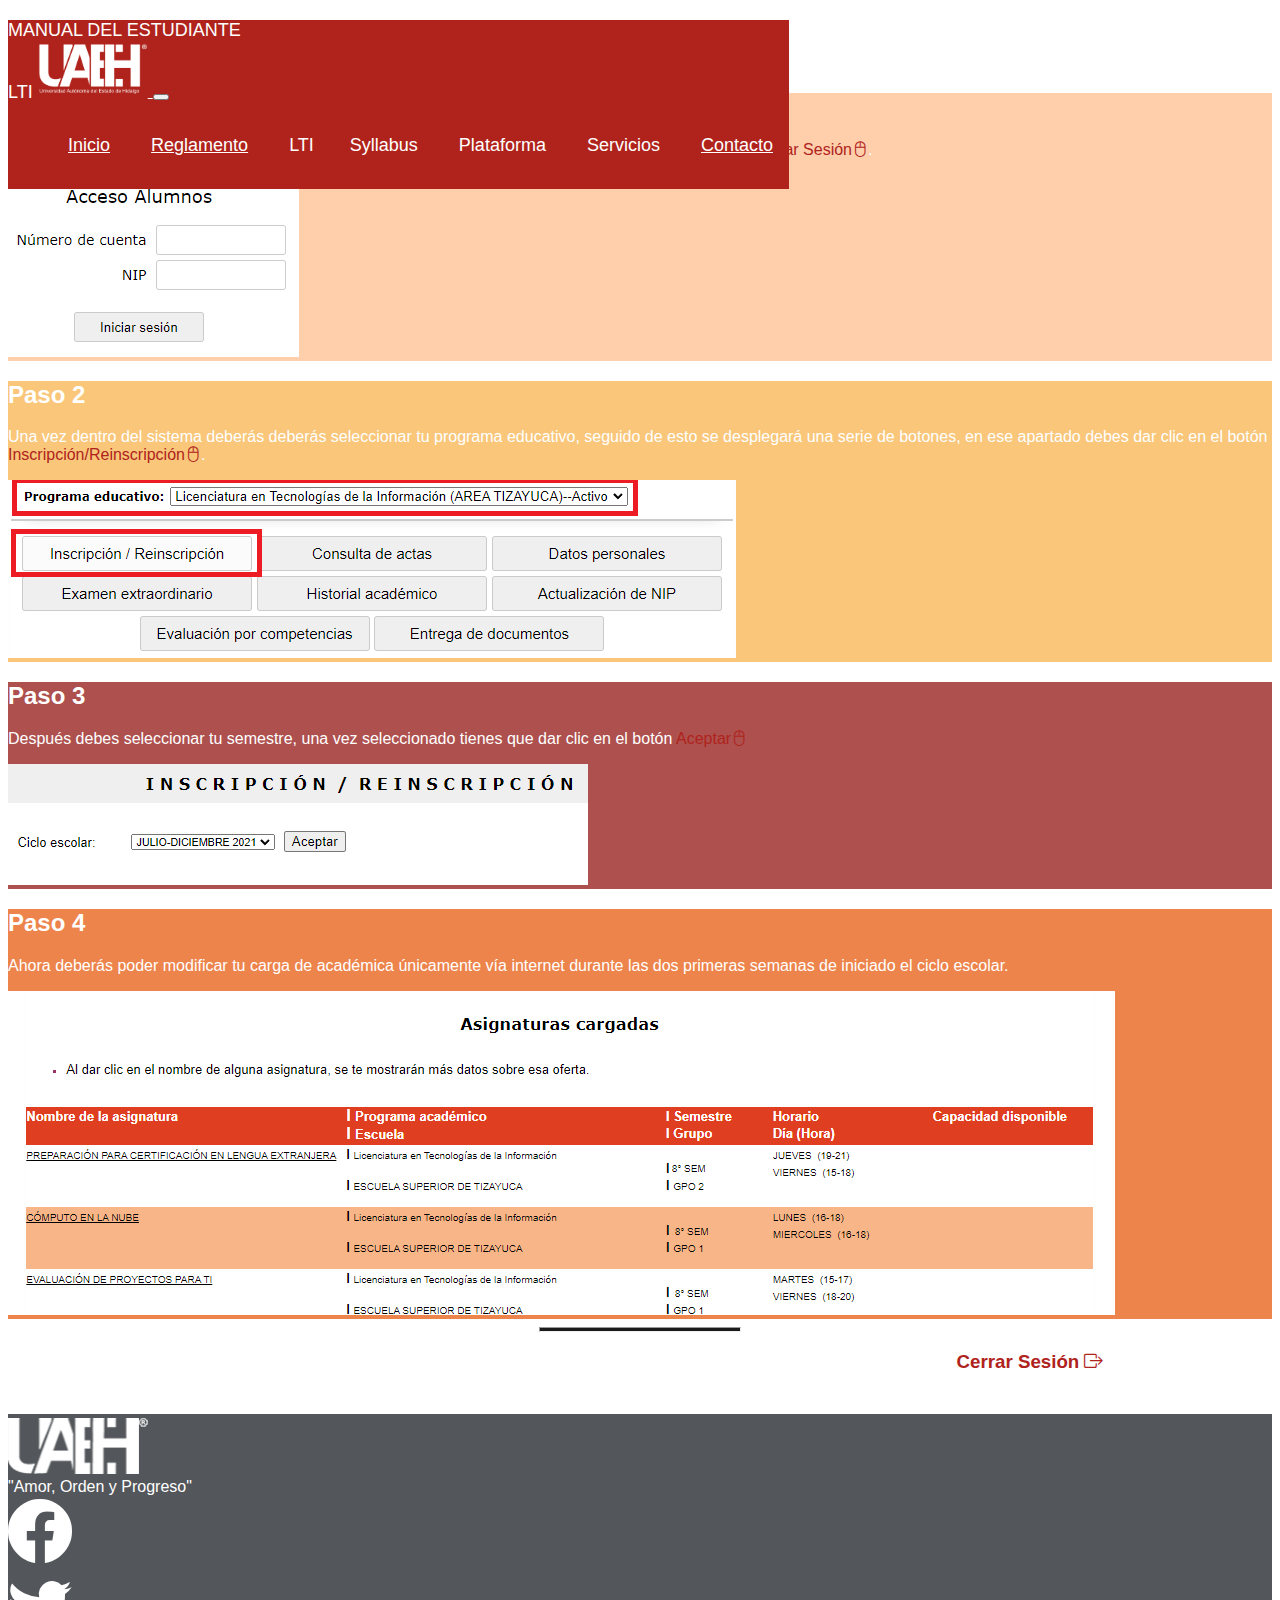
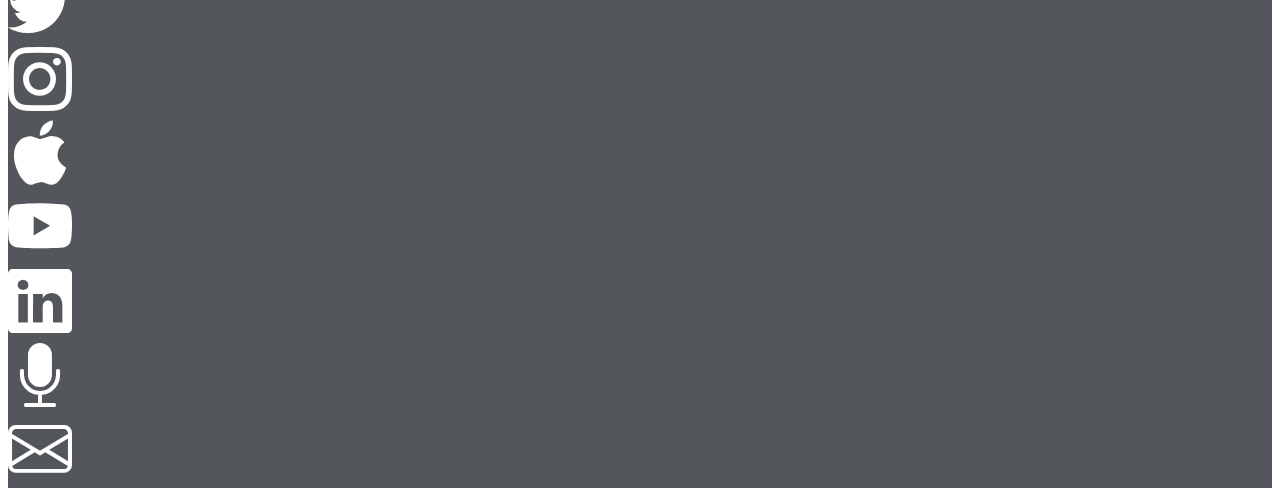
<file: public/servicConsult01.html>
<!DOCTYPE html>
<html lang="es">
<head>
    <meta charset="UTF-8">
    <meta http-equiv="X-UA-Compatible" content="IE=edge">
    <meta name="keywords" content="Manual, Estudiante, Consulta, Ayuda, Seguimiento, UAEH, uaeh, ESTi, LTI, Información, Tecnologías, Manuales, Contacto, Carrera, Informática, Licenciatura, Universidad, Autonoma, Hidalgo, Syllabus">
    <meta name="description" content="Un manual de ayuda, con los procesos administrativos y de consulta para todos aquellos estudiantes de la Licenciatura en Tecnologías de la Información.">
    <meta name="author" content="Campos Clemente Jorge Jeovani">
    <meta name="viewport" content="width=device-width, initial-scale=1.0">
    <link rel="shortcut icon" href="../favicon.ico" type="image/x-icon">
    <link rel="stylesheet" href="https://stackpath.bootstrapcdn.com/bootstrap/4.5.0/css/bootstrap.min.css" integrity="sha384-9aIt2nRpC12Uk9gS9baDl411NQApFmC26EwAOH8WgZl5MYYxFfc+NcPb1dKGj7Sk" crossorigin="anonymous"> <!-- BOOTSTRAP -->
    <link rel="stylesheet" href="../css/style.css">
    <link rel="stylesheet" href="https://cdn.jsdelivr.net/npm/bootstrap-icons@1.7.0/font/bootstrap-icons.css">
    <link rel="stylesheet" href="../css/manualStyle.css">
    <script src="https://code.jquery.com/jquery-3.5.1.slim.min.js" integrity="sha384-DfXdz2htPH0lsSSs5nCTpuj/zy4C+OGpamoFVy38MVBnE+IbbVYUew+OrCXaRkfj" crossorigin="anonymous"></script> <!-- JQUERY -->
    <script src="https://cdn.jsdelivr.net/npm/popper.js@1.16.0/dist/umd/popper.min.js" integrity="sha384-Q6E9RHvbIyZFJoft+2mJbHaEWldlvI9IOYy5n3zV9zzTtmI3UksdQRVvoxMfooAo" crossorigin="anonymous"></script>
    <script src="https://stackpath.bootstrapcdn.com/bootstrap/4.5.0/js/bootstrap.min.js" integrity="sha384-OgVRvuATP1z7JjHLkuOU7Xw704+h835Lr+6QL9UvYjZE3Ipu6Tp75j7Bh/kR0JKI" crossorigin="anonymous"></script>
    <title>ManualEstudiante LTI - Consulta</title>
</head>
<body>
    <header>
        <div class="container ttl col-12">
            <nav class="navbar navbar-expand-md navbar-light p-3">
                <label for="ManualUAEH" class="text-center col-9 col-sm-9 col-md-3 col-lg-3">MANUAL DEL ESTUDIANTE<br>LTI</label>
                <a href="#" class="navbar-brand d-none d-md-block d-lg-3">
                    <img src="../media/imagenes/uaehLogoBlanco.png" alt="Logotipo de la UAEH" width="110px">
                </a>
                <button type="button" class="navbar-toggler bg-danger" data-toggle="collapse" data-target="#menuoculto" aria-expanded="falge" aria-controlg="menuoculto">
                    <span class="navbar-toggler-icon"></span>
                </button>
                <div class="collapse navbar-collapse col-6" id="menuoculto"> <!-- Menú dentro de /public -->
                    <ul class="navbar-nav ml-auto" id="navegacionTitulos">
                        <li class="nav-item"> <a class="nav-link px-2" href="../index.html">Inicio</a></li>
                        <li class="nav-item"> <a class="nav-link px-2" href="https://www.uaeh.edu.mx/legislacion-universitaria/" target="_blank">Reglamento</a></li>
                        <li class="nav-item"> <a class="nav-link px-2">LTI
                            <ul>
                                <li class="drowDown"><a href="https://uaeh.edu.mx/campus/tizayuca/tecnologias_informacion/" class="text-center text-dark nav-link" target="_blank">Micrositio LTI <i class="bi bi-box-arrow-up-right text-dark"></i></a></li>
                                <li class="drowDown"><a href="https://www.uaeh.edu.mx/campus/tizayuca/" class="text-center text-dark nav-link" target="_blank">Micrositio ESTi <i class="bi bi-box-arrow-up-right text-dark"></i></a></li>
                            </ul>
                        <li class="nav-item"> <a class="nav-link px-2">Syllabus
                            <ul>
                                <li class="drowDown"><a href="http://sistemas.uaeh.edu.mx/sape/sapeMovil/index.php" class="text-center text-dark nav-link" target="_blank">Abrir Syllabus  <i class="bi bi-box-arrow-up-right text-dark"></i></a></li>
                            </ul>
                        </a></li>
                        <li class="nav-item"> <a class="nav-link px-2">Plataforma
                            <ul>
                                <li class="drowDown"><a href="http://lms.uaeh.edu.mx/accesoGeneralAlumnos/index.php" class="text-center text-dark nav-link" target="_blank">Abrir Plataforma  <i class="bi bi-box-arrow-up-right text-dark"></i></a></li>
                            </ul>
                        </a></li>
                        <li class="nav-item"> <a class="nav-link px-2">Servicios
                            <ul>
                                <li class="drowDown"><a href="http://sistemas.uaeh.edu.mx/dce/serv_alum/index.php" class="text-center text-dark nav-link" target="_blank">Abrir Sevicios Escolares  <i class="bi bi-box-arrow-up-right text-dark"></i></a></li>
                            </ul>
                        </a></li>
                        <li class="nav-item"> <a class="nav-link px-2" href="contacto.html">Contacto</a></li>
                    </ul>
                </div>
            </nav>
        </div>
    </header> <!-- HEADER -->

    <div class="container col-12"> <!-- /contentBox -->
        <div class="row p-3"> <!-- .espacioTop -->
            <div class="row p-5  col-12"></div>
        </div>  <!-- /.espacioTop -->

        <section class="row "> <!-- .titleBox -->
            <div class="container col-xs-12 col-sm-12 col-md-8 col-lg-10">
                <div class="container">
                    <article class="text-center">
                        <h2 class="pt-4 text-dark">MANUAL - ACTUALIZAR CARGA ACADÉMICA.</h2>
                        <hr class="hrNegro">
                        <article class="pb-5"></article>
                    </article>
                </div>
            </div>
        </section> <!-- /.titleBox -->

        <section class="row boxManualPiel"> <!-- .bodyBox -->
            <div class="container col-xs-12 col-sm-12 col-md-6 col-lg-6">
                <div class="row p-4"></div> <!-- .espacioDivTop1 -->

                <div class="container">
                    <article class="text-center txtRojo">
                        <h2 class="py-3 text-dark">Paso 1</h2>
                        <p class="text-center text-dark align-self-center">Abre la plataforma de Servicios Escolares e ingresa tu Usuario y Contraseña. Después presiona el botón <label class="txtRojo">Iniciar Sesión<i class="bi bi-mouse2 txtRojo"></i></label>.</p>
                    </article>
                </div>

                <div class="row p-4 d-none d-md-block"></div> <!-- .espacioDivBot1 -->
            </div>
            <div class="container col-xs-12 col-sm-12 col-md-6 col-lg-6">
                <div class="row p-4 d-none d-md-block"></div> <!-- .espacioDivTop2 -->

                <div class="container">
                    <article class="text-center">
                        <img src="../media/imagenes/imgManuales/Serv-A01.png" alt="Servicios" class="img-fluid rounded">
                    </article>
                </div>

                <div class="row p-4"></div> <!-- .espacioDivBot2 -->
            </div>
        </section> <!-- /.bodyBox -->

        <section class="row boxManualClaroNaran"> <!--------------------- .bodyBox -->
            <div class="container col-xs-12 col-sm-12 col-md-6 col-lg-6">
                <div class="row p-4"></div> <!-- .espacioDivTop1 -->

                <div class="container">
                    <article class="text-center txtRojo">
                        <h2 class="py-3 text-dark">Paso 2</h2>
                        <p class="text-center text-dark align-self-center">Una vez dentro del sistema deberás deberás seleccionar tu programa educativo, seguido de esto se desplegará una serie de botones, en ese apartado debes dar clic en el botón <label class="txtRojo">Inscripción/Reinscripción<i class="bi bi-mouse2 txtRojo"></i></label>.</p>
                    </article>
                </div>

                <div class="row p-4 d-none d-md-block"></div> <!-- .espacioDivBot1 -->
            </div>
            <div class="container col-xs-12 col-sm-12 col-md-6 col-lg-6">
                <div class="row p-4 d-none d-md-block"></div> <!-- .espacioDivTop2 -->

                <div class="container">
                    <article class="text-center py-2">
                        <img src="../media/imagenes/imgManuales/Serv-A02.png" alt="Asignaturas" class="img-fluid rounded ">
                    </article>
                </div>

                <div class="row p-4"></div> <!-- .espacioDivBot2 -->
            </div>
        </section> <!---------------------------------------------------- /.bodyBox -->  
        
        <section class="row boxManualRojo"> <!---------------------------- .bodyBox -->
            <div class="container col-xs-12 col-sm-12 col-md-6 col-lg-6">
                <div class="row p-4"></div> <!-- .espacioDivTop1 -->

                <div class="container">
                    <article class="text-center">
                        <h2 class="py-3">Paso 3</h2>
                        <p class="text-center align-self-center">Después debes seleccionar tu semestre, una vez seleccionado tienes que dar clic en el botón <label class="txtRojo">Aceptar<i class="bi bi-mouse2 txtRojo"></i></label></p>
                    </article>
                </div>

                <div class="row p-4 d-none d-md-block"></div> <!-- .espacioDivBot1 -->
            </div>
            <div class="container col-xs-12 col-sm-12 col-md-6 col-lg-6">
                <div class="row p-4 d-none d-md-block"></div> <!-- .espacioDivTop2 -->

                <div class="container">
                    <article class="text-center col-12">
                        <img src="../media/imagenes/imgManuales/Serv-A03.png" alt="Asistencias" class="img-fluid rounded py-2">
                    </article>
                </div>

                <div class="row p-4"></div> <!-- .espacioDivBot2 -->
            </div>
        </section> <!------------------------------------------------------ /.bodyBox -->

        <section class="row boxManualNaranjado"> <!---------------------------- .bodyBox -->
            <div class="container col-xs-12 col-sm-12 col-md-6 col-lg-6">
                <div class="row p-4"></div> <!-- .espacioDivTop1 -->

                <div class="container">
                    <article class="text-center">
                        <h2 class="py-3">Paso 4</h2>
                        <p class="text-center align-self-center">Ahora deberás poder modificar tu carga de académica únicamente vía internet durante las dos primeras semanas de iniciado el ciclo escolar.</p>
                    </article>
                </div>

                <div class="row p-4 d-none d-md-block"></div> <!-- .espacioDivBot1 -->
            </div>
            <div class="container col-xs-12 col-sm-12 col-md-6 col-lg-6">
                <div class="row p-4 d-none d-md-block"></div> <!-- .espacioDivTop2 -->

                <div class="container">
                    <article class="text-center col-12">
                        <img src="../media/imagenes/imgManuales/Serv-A04.png" alt="Asistencias" class="img-fluid rounded py-2">
                    </article>
                </div>

                <div class="row p-4"></div> <!-- .espacioDivBot2 -->
            </div>
        </section> <!------------------------------------------------------ /.bodyBox -->

        <div class="row p-3"> <!-- .espacioBottom -->
            
        </div>  <!-- /.espacioBottom -->

        <section class="row pt-3"> <!-- .footerBox -->
            <div class="container col-xs-12 col-sm-12 col-md-8 col-lg-10 ">
                <div class="container">
                    <article class="text-center">
                        <hr class="hrNegro">
                        <h3 class="pt-4 text-dark">Para finalizar, puedes cerrar tu sesión en la plataforma de SERVICIOS ESCOLARES dando clic en el botón <label class="txtRojo">Cerrar Sesión <i class="bi bi-box-arrow-right txtRojo"></i></label> que está frente a tu nombre arriba a la derecha.</h3>
                        <article class="pb-5"></article>
                    </article>
                </div>
            </div>
        </section> <!-- /.footerBox -->

    </div> <!-- /.contentBox -->
</body>

<footer> <!-- FOOTER -->
    <div class="row container col-12">
        <article class="row pt-4 px-2 text-center col-12">
            <a href="https://www.uaeh.edu.mx/" class="navbar-brand col-12" target="_blank">
                <img src="../media/imagenes/logo-uaeh.png" alt="Logotipo de la UAEH" width="140px">
            </a>
        </article>
        <div class="row pb-4 px-2 text-center col-12">
            <label class="text-center col-12">"Amor, Orden y Progreso"</label>
        </div>
    </div> 
    <div class="row container col-12 content-center text-center">
        <div class="d-none d-sm-none d-md-block col-2"></div>
        <section class="col-3 col-sm-2 col-lg-1"><a href="https://www.facebook.com/OficialUAEH/" target="_blank"><i class="bi bi-facebook iconFooter text-center  col-12"></i></a></section>
        <section class="col-3 col-sm-2 col-lg-1"><a href="https://twitter.com/UAEH_OFICIAL" target="_blank"><i class="bi bi-twitter iconFooter text-center col-xs-12 col-sm-12 col-md-2 col-lg-2"></i></a></section>
        <section class="col-3 col-sm-2 col-lg-1"><a href="https://www.instagram.com/oficial_uaeh/" target="_blank"><i class="bi bi-instagram iconFooter text-center col-xs-12 col-sm-12 col-md-2 col-lg-2"></i></a></section>
        <section class="col-3 col-sm-2 col-lg-1"><a href="https://uaeh.edu.mx/itunesu/" target="_blank"><i class="bi bi-apple iconFooter text-center col-xs-12 col-sm-12 col-md-2 col-lg-2"></i></a></section>
        <section class="col-3 col-sm-2 col-lg-1"><a href="https://www.youtube.com/channel/UCCFewkZaOp1p4nPLHQnpKCw" target="_blank"><i class="bi bi-youtube iconFooter text-center col-xs-12 col-sm-12 col-md-2 col-lg-2"></i></a></section>
        <section class="col-3 col-sm-2 col-lg-1"><a href="https://es.linkedin.com/edu/universidad-aut%C3%B3noma-del-estado-de-hidalgo-15080" target="_blank"><i class="bi bi-linkedin iconFooter text-center col-xs-12 col-sm-12 col-md-2 col-lg-2"></i></a></section>
        <section class="col-3 col-sm-2 col-lg-1"><a href="https://uaeh.edu.mx/radio/" target="_blank"><i class="bi bi-mic-fill iconFooter text-center col-xs-12 col-sm-12 col-md-2 col-lg-2"></i></a></section>
        <section class="col-3 col-sm-2 col-lg-1"><a href="https://mail.google.com/a/uaeh.edu.mx/" target="_blank"><i class="bi bi-envelope iconFooter text-center col-xs-12 col-sm-12 col-md-2 col-lg-2"></i></a></section>
    </div>
    <div>
        <p></p>
    </div>
</footer>
</html> <!-- FOOTER -->
</file>
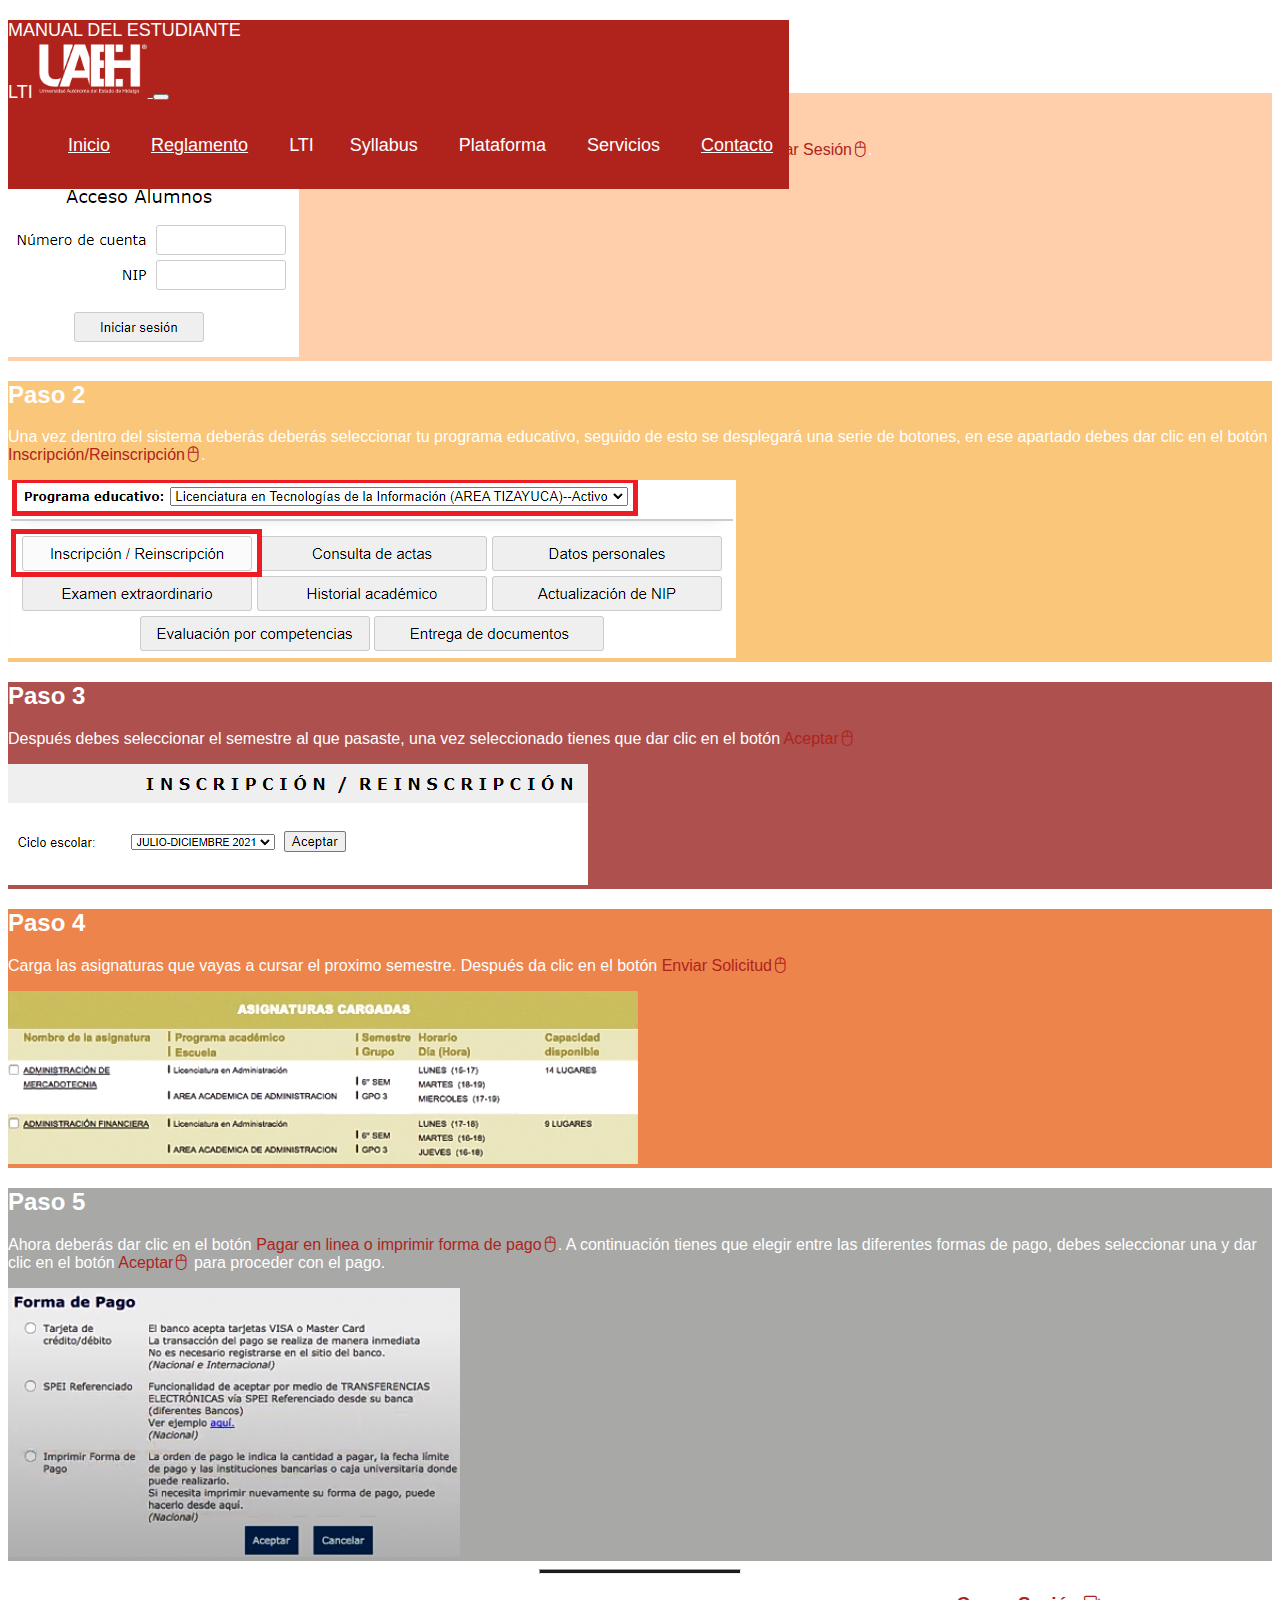
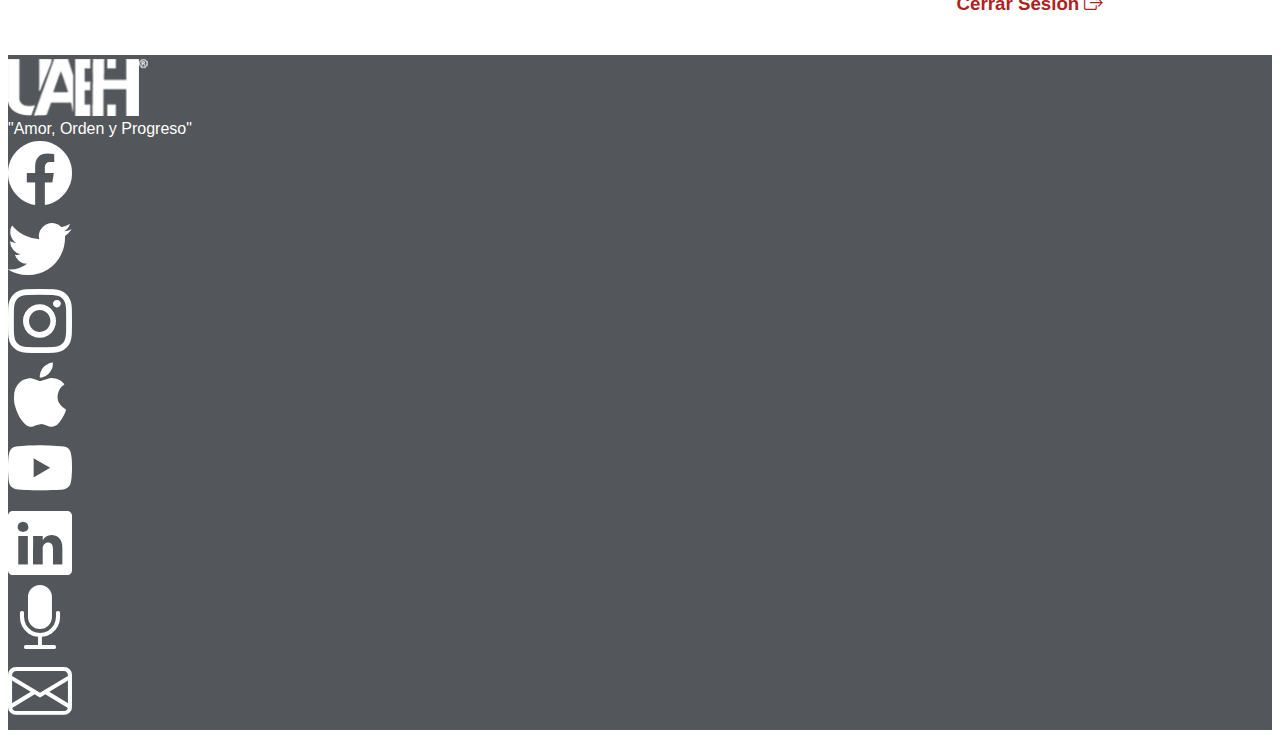
<file: public/servicConsult02.html>
<!DOCTYPE html>
<html lang="es">
<head>
    <meta charset="UTF-8">
    <meta http-equiv="X-UA-Compatible" content="IE=edge">
    <meta name="keywords" content="Manual, Estudiante, Consulta, Ayuda, Seguimiento, UAEH, uaeh, ESTi, LTI, Información, Tecnologías, Manuales, Contacto, Carrera, Informática, Licenciatura, Universidad, Autonoma, Hidalgo, Syllabus">
    <meta name="description" content="Un manual de ayuda, con los procesos administrativos y de consulta para todos aquellos estudiantes de la Licenciatura en Tecnologías de la Información.">
    <meta name="author" content="Campos Clemente Jorge Jeovani">
    <meta name="viewport" content="width=device-width, initial-scale=1.0">
    <link rel="shortcut icon" href="../favicon.ico" type="image/x-icon">
    <link rel="stylesheet" href="https://stackpath.bootstrapcdn.com/bootstrap/4.5.0/css/bootstrap.min.css" integrity="sha384-9aIt2nRpC12Uk9gS9baDl411NQApFmC26EwAOH8WgZl5MYYxFfc+NcPb1dKGj7Sk" crossorigin="anonymous"> <!-- BOOTSTRAP -->
    <link rel="stylesheet" href="../css/style.css">
    <link rel="stylesheet" href="https://cdn.jsdelivr.net/npm/bootstrap-icons@1.7.0/font/bootstrap-icons.css">
    <link rel="stylesheet" href="../css/manualStyle.css">
    <script src="https://code.jquery.com/jquery-3.5.1.slim.min.js" integrity="sha384-DfXdz2htPH0lsSSs5nCTpuj/zy4C+OGpamoFVy38MVBnE+IbbVYUew+OrCXaRkfj" crossorigin="anonymous"></script> <!-- JQUERY -->
    <script src="https://cdn.jsdelivr.net/npm/popper.js@1.16.0/dist/umd/popper.min.js" integrity="sha384-Q6E9RHvbIyZFJoft+2mJbHaEWldlvI9IOYy5n3zV9zzTtmI3UksdQRVvoxMfooAo" crossorigin="anonymous"></script>
    <script src="https://stackpath.bootstrapcdn.com/bootstrap/4.5.0/js/bootstrap.min.js" integrity="sha384-OgVRvuATP1z7JjHLkuOU7Xw704+h835Lr+6QL9UvYjZE3Ipu6Tp75j7Bh/kR0JKI" crossorigin="anonymous"></script>
    <title>ManualEstudiante LTI - Consulta</title>
</head>
<body>
    <header>
        <div class="container ttl col-12">
            <nav class="navbar navbar-expand-md navbar-light p-3">
                <label for="ManualUAEH" class="text-center col-9 col-sm-9 col-md-3 col-lg-3">MANUAL DEL ESTUDIANTE<br>LTI</label>
                <a href="#" class="navbar-brand d-none d-md-block d-lg-3">
                    <img src="../media/imagenes/uaehLogoBlanco.png" alt="Logotipo de la UAEH" width="110px">
                </a>
                <button type="button" class="navbar-toggler bg-danger" data-toggle="collapse" data-target="#menuoculto" aria-expanded="falge" aria-controlg="menuoculto">
                    <span class="navbar-toggler-icon"></span>
                </button>
                <div class="collapse navbar-collapse col-6" id="menuoculto"> <!-- Menú dentro de /public -->
                    <ul class="navbar-nav ml-auto" id="navegacionTitulos">
                        <li class="nav-item"> <a class="nav-link px-2" href="../index.html">Inicio</a></li>
                        <li class="nav-item"> <a class="nav-link px-2" href="https://www.uaeh.edu.mx/legislacion-universitaria/" target="_blank">Reglamento</a></li>
                        <li class="nav-item"> <a class="nav-link px-2">LTI
                            <ul>
                                <li class="drowDown"><a href="https://uaeh.edu.mx/campus/tizayuca/tecnologias_informacion/" class="text-center text-dark nav-link" target="_blank">Micrositio LTI <i class="bi bi-box-arrow-up-right text-dark"></i></a></li>
                                <li class="drowDown"><a href="https://www.uaeh.edu.mx/campus/tizayuca/" class="text-center text-dark nav-link" target="_blank">Micrositio ESTi <i class="bi bi-box-arrow-up-right text-dark"></i></a></li>
                            </ul>
                        <li class="nav-item"> <a class="nav-link px-2">Syllabus
                            <ul>
                                <li class="drowDown"><a href="http://sistemas.uaeh.edu.mx/sape/sapeMovil/index.php" class="text-center text-dark nav-link" target="_blank">Abrir Syllabus  <i class="bi bi-box-arrow-up-right text-dark"></i></a></li>
                            </ul>
                        </a></li>
                        <li class="nav-item"> <a class="nav-link px-2">Plataforma
                            <ul>
                                <li class="drowDown"><a href="http://lms.uaeh.edu.mx/accesoGeneralAlumnos/index.php" class="text-center text-dark nav-link" target="_blank">Abrir Plataforma  <i class="bi bi-box-arrow-up-right text-dark"></i></a></li>
                            </ul>
                        </a></li>
                        <li class="nav-item"> <a class="nav-link px-2">Servicios
                            <ul>
                                <li class="drowDown"><a href="http://sistemas.uaeh.edu.mx/dce/serv_alum/index.php" class="text-center text-dark nav-link" target="_blank">Abrir Sevicios Escolares  <i class="bi bi-box-arrow-up-right text-dark"></i></a></li>
                            </ul>
                        </a></li>
                        <li class="nav-item"> <a class="nav-link px-2" href="contacto.html">Contacto</a></li>
                    </ul>
                </div>
            </nav>
        </div>
    </header> <!-- HEADER -->

    <div class="container col-12"> <!-- /contentBox -->
        <div class="row p-3"> <!-- .espacioTop -->
            <div class="row p-5  col-12"></div>
        </div>  <!-- /.espacioTop -->

        <section class="row "> <!-- .titleBox -->
            <div class="container col-xs-12 col-sm-12 col-md-8 col-lg-10">
                <div class="container">
                    <article class="text-center">
                        <h2 class="pt-4 text-dark">MANUAL - PROCESO DE INSCRIPCIÓN.</h2>
                        <hr class="hrNegro">
                        <article class="pb-5"></article>
                    </article>
                </div>
            </div>
        </section> <!-- /.titleBox -->

        <section class="row boxManualPiel"> <!-- .bodyBox -->
            <div class="container col-xs-12 col-sm-12 col-md-6 col-lg-6">
                <div class="row p-4"></div> <!-- .espacioDivTop1 -->

                <div class="container">
                    <article class="text-center txtRojo">
                        <h2 class="py-3 text-dark">Paso 1</h2>
                        <p class="text-center text-dark align-self-center">Abre la plataforma de Servicios Escolares e ingresa tu Usuario y Contraseña. Después presiona el botón <label class="txtRojo">Iniciar Sesión<i class="bi bi-mouse2 txtRojo"></i></label>.</p>
                    </article>
                </div>

                <div class="row p-4 d-none d-md-block"></div> <!-- .espacioDivBot1 -->
            </div>
            <div class="container col-xs-12 col-sm-12 col-md-6 col-lg-6">
                <div class="row p-4 d-none d-md-block"></div> <!-- .espacioDivTop2 -->

                <div class="container">
                    <article class="text-center">
                        <img src="../media/imagenes/imgManuales/Serv-A01.png" alt="Servicios" class="img-fluid rounded">
                    </article>
                </div>

                <div class="row p-4"></div> <!-- .espacioDivBot2 -->
            </div>
        </section> <!-- /.bodyBox -->

        <section class="row boxManualClaroNaran"> <!--------------------- .bodyBox -->
            <div class="container col-xs-12 col-sm-12 col-md-6 col-lg-6">
                <div class="row p-4"></div> <!-- .espacioDivTop1 -->

                <div class="container">
                    <article class="text-center txtRojo">
                        <h2 class="py-3 text-dark">Paso 2</h2>
                        <p class="text-center text-dark align-self-center">Una vez dentro del sistema deberás deberás seleccionar tu programa educativo, seguido de esto se desplegará una serie de botones, en ese apartado debes dar clic en el botón <label class="txtRojo">Inscripción/Reinscripción<i class="bi bi-mouse2 txtRojo"></i></label>.</p>
                    </article>
                </div>

                <div class="row p-4 d-none d-md-block"></div> <!-- .espacioDivBot1 -->
            </div>
            <div class="container col-xs-12 col-sm-12 col-md-6 col-lg-6">
                <div class="row p-4 d-none d-md-block"></div> <!-- .espacioDivTop2 -->

                <div class="container">
                    <article class="text-center py-2">
                        <img src="../media/imagenes/imgManuales/Serv-A02.png" alt="Asignaturas" class="img-fluid rounded ">
                    </article>
                </div>

                <div class="row p-4"></div> <!-- .espacioDivBot2 -->
            </div>
        </section> <!---------------------------------------------------- /.bodyBox -->  
        
        <section class="row boxManualRojo"> <!---------------------------- .bodyBox -->
            <div class="container col-xs-12 col-sm-12 col-md-6 col-lg-6">
                <div class="row p-4"></div> <!-- .espacioDivTop1 -->

                <div class="container">
                    <article class="text-center">
                        <h2 class="py-3">Paso 3</h2>
                        <p class="text-center align-self-center">Después debes seleccionar el semestre al que pasaste, una vez seleccionado tienes que dar clic en el botón <label class="txtRojo">Aceptar<i class="bi bi-mouse2 txtRojo"></i></label></p>
                    </article>
                </div>

                <div class="row p-4 d-none d-md-block"></div> <!-- .espacioDivBot1 -->
            </div>
            <div class="container col-xs-12 col-sm-12 col-md-6 col-lg-6">
                <div class="row p-4 d-none d-md-block"></div> <!-- .espacioDivTop2 -->

                <div class="container">
                    <article class="text-center col-12">
                        <img src="../media/imagenes/imgManuales/Serv-A03.png" alt="Asistencias" class="img-fluid rounded py-2">
                    </article>
                </div>

                <div class="row p-4"></div> <!-- .espacioDivBot2 -->
            </div>
        </section> <!------------------------------------------------------ /.bodyBox -->

        <section class="row boxManualNaranjado"> <!---------------------------- .bodyBox -->
            <div class="container col-xs-12 col-sm-12 col-md-6 col-lg-6">
                <div class="row p-4"></div> <!-- .espacioDivTop1 -->

                <div class="container">
                    <article class="text-center">
                        <h2 class="py-3">Paso 4</h2>
                        <p class="text-center align-self-center">Carga las asignaturas que vayas a cursar el proximo semestre. Después da clic en el botón <label class="txtRojo">Enviar Solicitud<i class="bi bi-mouse2 txtRojo"></i></label></p>
                    </article>
                </div>

                <div class="row p-4 d-none d-md-block"></div> <!-- .espacioDivBot1 -->
            </div>
            <div class="container col-xs-12 col-sm-12 col-md-6 col-lg-6">
                <div class="row p-4 d-none d-md-block"></div> <!-- .espacioDivTop2 -->

                <div class="container">
                    <article class="text-center col-12">
                        <img src="../media/imagenes/imgManuales/Serv-B01.png" alt="Asistencias" class="img-fluid rounded py-2">
                    </article>
                </div>

                <div class="row p-4"></div> <!-- .espacioDivBot2 -->
            </div>
        </section> <!------------------------------------------------------ /.bodyBox -->

        <section class="row boxManualGris"> <!---------------------------- .bodyBox -->
            <div class="container col-xs-12 col-sm-12 col-md-6 col-lg-6">
                <div class="row p-4"></div> <!-- .espacioDivTop1 -->

                <div class="container">
                    <article class="text-center">
                        <h2 class="py-3">Paso 5</h2>
                        <p class="text-center align-self-center">Ahora deberás dar clic en el botón <label class="txtRojo">Pagar en linea o imprimir forma de pago<i class="bi bi-mouse2 txtRojo"></i></label>. A continuación tienes que elegir entre las diferentes formas de pago, debes seleccionar una y dar clic en el botón <label class="txtRojo">Aceptar<i class="bi bi-mouse2 txtRojo"></i></label> para proceder con el pago.</p>
                    </article>
                </div>

                <div class="row p-4 d-none d-md-block"></div> <!-- .espacioDivBot1 -->
            </div>
            <div class="container col-xs-12 col-sm-12 col-md-6 col-lg-6">
                <div class="row p-4 d-none d-md-block"></div> <!-- .espacioDivTop2 -->

                <div class="container">
                    <article class="text-center col-12">
                        <img src="../media/imagenes/imgManuales/Serv-B02.png" alt="Asistencias" class="img-fluid rounded py-2">
                    </article>
                </div>

                <div class="row p-4"></div> <!-- .espacioDivBot2 -->
            </div>
        </section> <!------------------------------------------------------ /.bodyBox -->

        <div class="row p-3"> <!-- .espacioBottom -->
            
        </div>  <!-- /.espacioBottom -->

        <section class="row pt-3"> <!-- .footerBox -->
            <div class="container col-xs-12 col-sm-12 col-md-8 col-lg-10 ">
                <div class="container">
                    <article class="text-center">
                        <hr class="hrNegro">
                        <h3 class="pt-4 text-dark">Para finalizar, puedes cerrar tu sesión en la plataforma de SERVICIOS ESCOLARES dando clic en el botón <label class="txtRojo">Cerrar Sesión <i class="bi bi-box-arrow-right txtRojo"></i></label> que está frente a tu nombre arriba a la derecha.</h3>
                        <article class="pb-5"></article>
                    </article>
                </div>
            </div>
        </section> <!-- /.footerBox -->

    </div> <!-- /.contentBox -->
</body>

<footer> <!-- FOOTER -->
    <div class="row container col-12">
        <article class="row pt-4 px-2 text-center col-12">
            <a href="https://www.uaeh.edu.mx/" class="navbar-brand col-12" target="_blank">
                <img src="../media/imagenes/logo-uaeh.png" alt="Logotipo de la UAEH" width="140px">
            </a>
        </article>
        <div class="row pb-4 px-2 text-center col-12">
            <label class="text-center col-12">"Amor, Orden y Progreso"</label>
        </div>
    </div> 
    <div class="row container col-12 content-center text-center">
        <div class="d-none d-sm-none d-md-block col-2"></div>
        <section class="col-3 col-sm-2 col-lg-1"><a href="https://www.facebook.com/OficialUAEH/" target="_blank"><i class="bi bi-facebook iconFooter text-center  col-12"></i></a></section>
        <section class="col-3 col-sm-2 col-lg-1"><a href="https://twitter.com/UAEH_OFICIAL" target="_blank"><i class="bi bi-twitter iconFooter text-center col-xs-12 col-sm-12 col-md-2 col-lg-2"></i></a></section>
        <section class="col-3 col-sm-2 col-lg-1"><a href="https://www.instagram.com/oficial_uaeh/" target="_blank"><i class="bi bi-instagram iconFooter text-center col-xs-12 col-sm-12 col-md-2 col-lg-2"></i></a></section>
        <section class="col-3 col-sm-2 col-lg-1"><a href="https://uaeh.edu.mx/itunesu/" target="_blank"><i class="bi bi-apple iconFooter text-center col-xs-12 col-sm-12 col-md-2 col-lg-2"></i></a></section>
        <section class="col-3 col-sm-2 col-lg-1"><a href="https://www.youtube.com/channel/UCCFewkZaOp1p4nPLHQnpKCw" target="_blank"><i class="bi bi-youtube iconFooter text-center col-xs-12 col-sm-12 col-md-2 col-lg-2"></i></a></section>
        <section class="col-3 col-sm-2 col-lg-1"><a href="https://es.linkedin.com/edu/universidad-aut%C3%B3noma-del-estado-de-hidalgo-15080" target="_blank"><i class="bi bi-linkedin iconFooter text-center col-xs-12 col-sm-12 col-md-2 col-lg-2"></i></a></section>
        <section class="col-3 col-sm-2 col-lg-1"><a href="https://uaeh.edu.mx/radio/" target="_blank"><i class="bi bi-mic-fill iconFooter text-center col-xs-12 col-sm-12 col-md-2 col-lg-2"></i></a></section>
        <section class="col-3 col-sm-2 col-lg-1"><a href="https://mail.google.com/a/uaeh.edu.mx/" target="_blank"><i class="bi bi-envelope iconFooter text-center col-xs-12 col-sm-12 col-md-2 col-lg-2"></i></a></section>
    </div>
    <div>
        <p></p>
    </div>
</footer>
</html> <!-- FOOTER -->
</file>
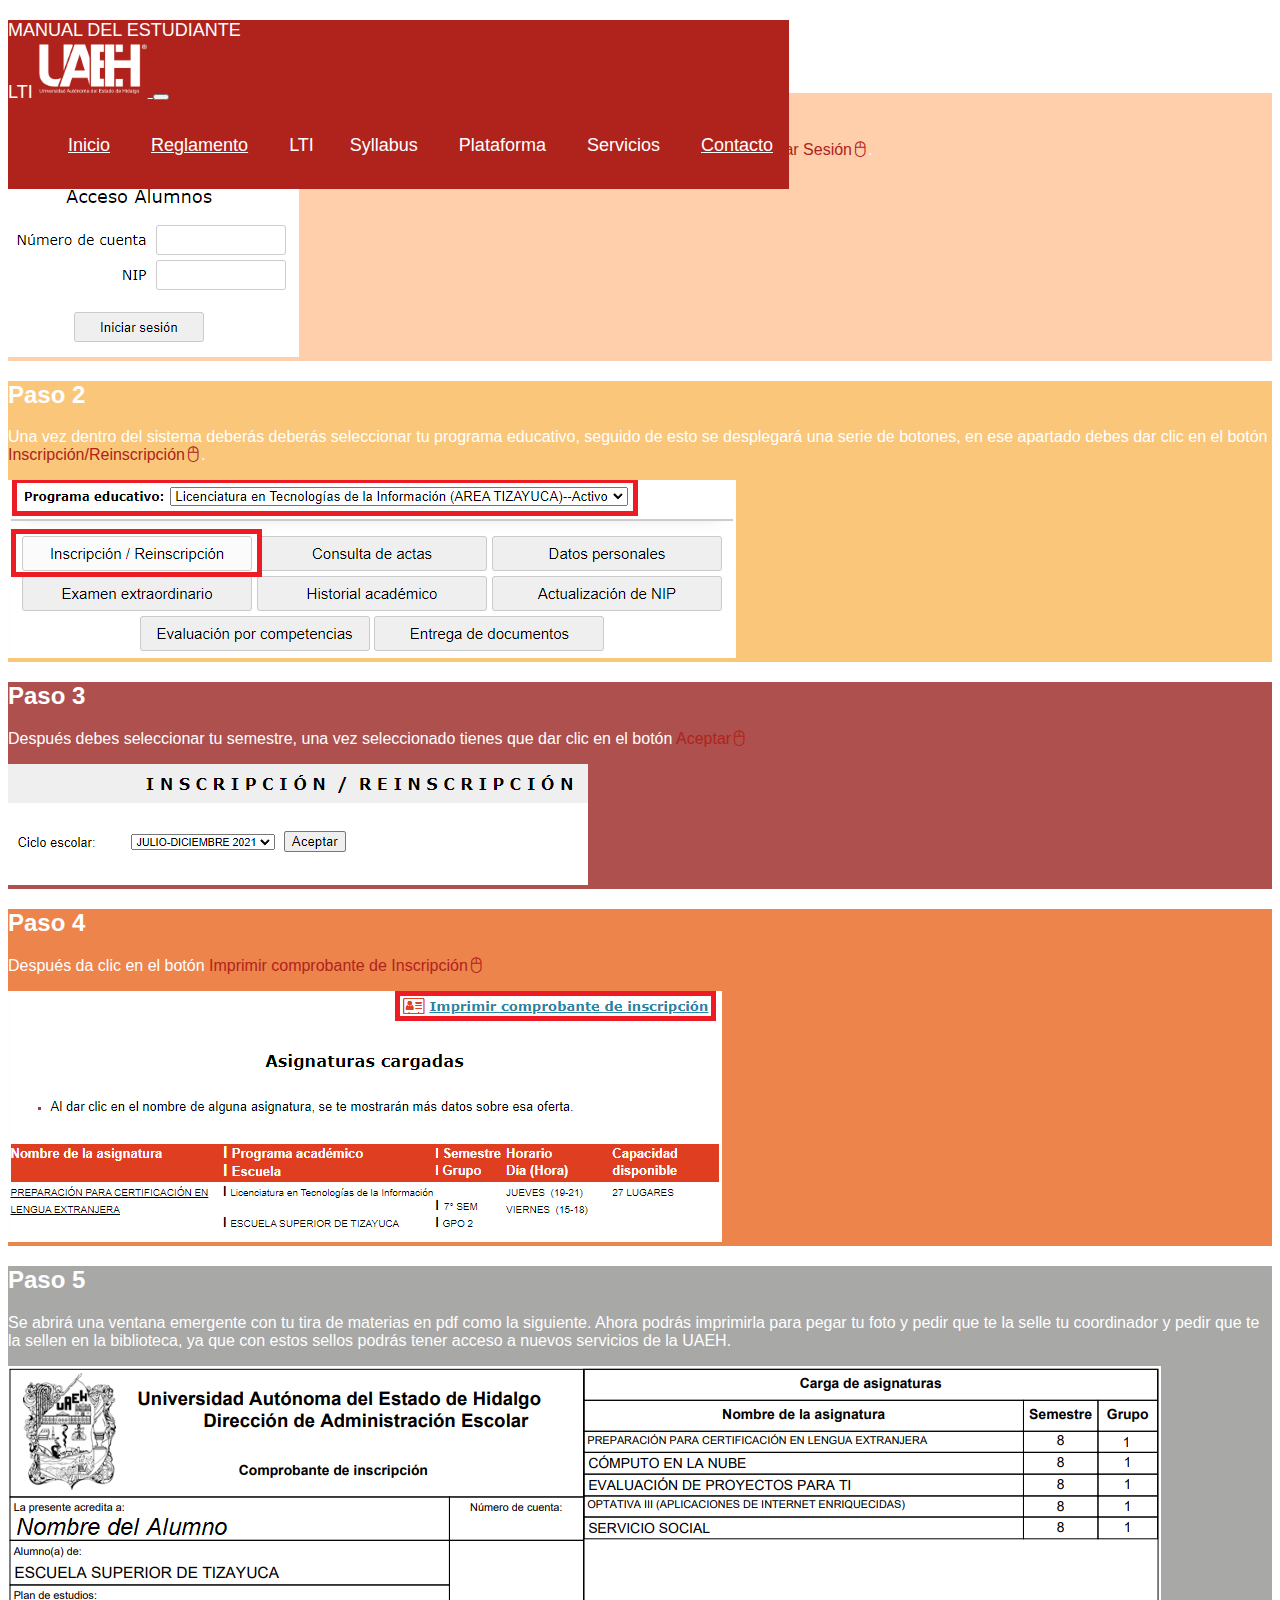
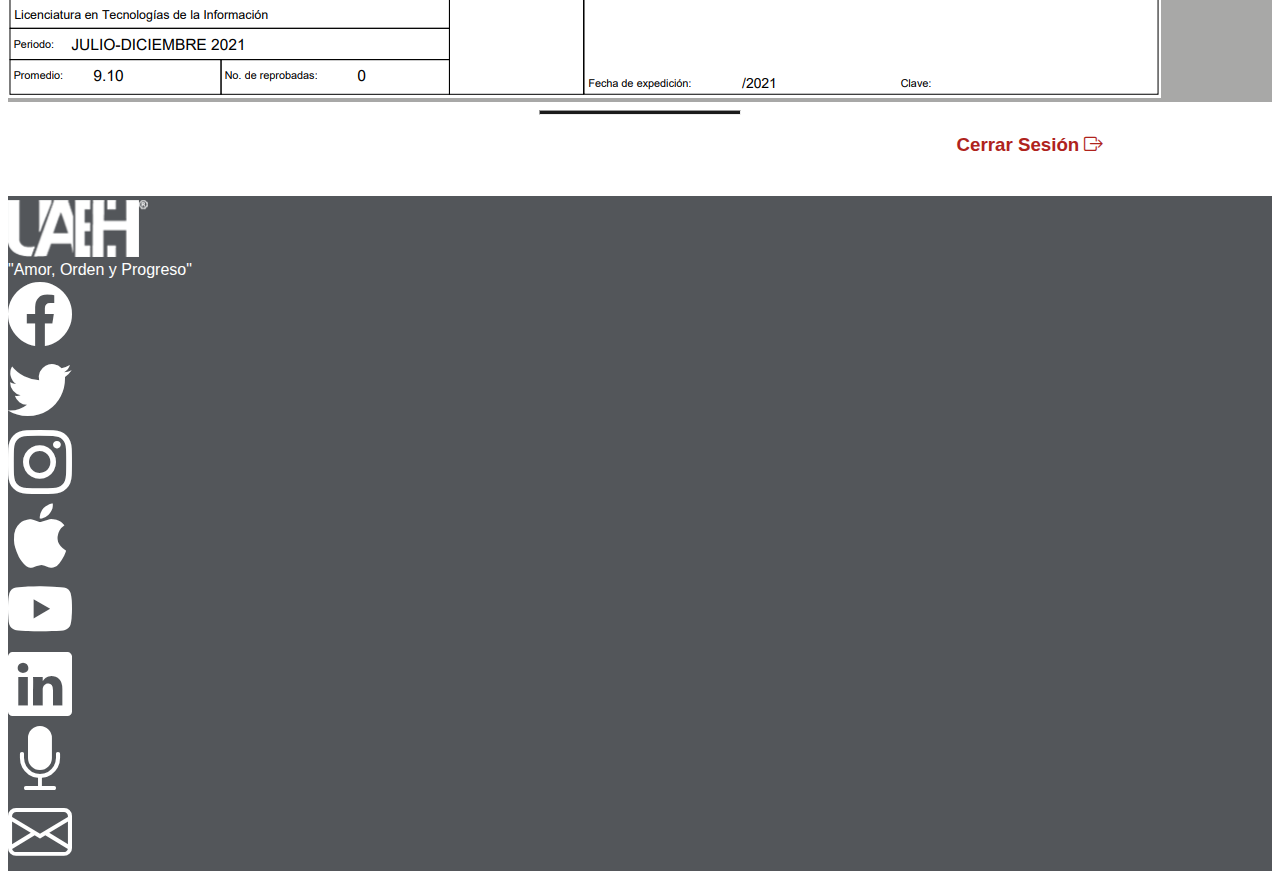
<file: public/servicConsult03.html>
<!DOCTYPE html>
<html lang="es">
<head>
    <meta charset="UTF-8">
    <meta http-equiv="X-UA-Compatible" content="IE=edge">
    <meta name="keywords" content="Manual, Estudiante, Consulta, Ayuda, Seguimiento, UAEH, uaeh, ESTi, LTI, Información, Tecnologías, Manuales, Contacto, Carrera, Informática, Licenciatura, Universidad, Autonoma, Hidalgo, Syllabus">
    <meta name="description" content="Un manual de ayuda, con los procesos administrativos y de consulta para todos aquellos estudiantes de la Licenciatura en Tecnologías de la Información.">
    <meta name="author" content="Campos Clemente Jorge Jeovani">
    <meta name="viewport" content="width=device-width, initial-scale=1.0">
    <link rel="shortcut icon" href="../favicon.ico" type="image/x-icon">
    <link rel="stylesheet" href="https://stackpath.bootstrapcdn.com/bootstrap/4.5.0/css/bootstrap.min.css" integrity="sha384-9aIt2nRpC12Uk9gS9baDl411NQApFmC26EwAOH8WgZl5MYYxFfc+NcPb1dKGj7Sk" crossorigin="anonymous"> <!-- BOOTSTRAP -->
    <link rel="stylesheet" href="../css/style.css">
    <link rel="stylesheet" href="https://cdn.jsdelivr.net/npm/bootstrap-icons@1.7.0/font/bootstrap-icons.css">
    <link rel="stylesheet" href="../css/manualStyle.css">
    <script src="https://code.jquery.com/jquery-3.5.1.slim.min.js" integrity="sha384-DfXdz2htPH0lsSSs5nCTpuj/zy4C+OGpamoFVy38MVBnE+IbbVYUew+OrCXaRkfj" crossorigin="anonymous"></script> <!-- JQUERY -->
    <script src="https://cdn.jsdelivr.net/npm/popper.js@1.16.0/dist/umd/popper.min.js" integrity="sha384-Q6E9RHvbIyZFJoft+2mJbHaEWldlvI9IOYy5n3zV9zzTtmI3UksdQRVvoxMfooAo" crossorigin="anonymous"></script>
    <script src="https://stackpath.bootstrapcdn.com/bootstrap/4.5.0/js/bootstrap.min.js" integrity="sha384-OgVRvuATP1z7JjHLkuOU7Xw704+h835Lr+6QL9UvYjZE3Ipu6Tp75j7Bh/kR0JKI" crossorigin="anonymous"></script>
    <title>ManualEstudiante LTI - Consulta</title>
</head>
<body>
    <header>
        <div class="container ttl col-12">
            <nav class="navbar navbar-expand-md navbar-light p-3">
                <label for="ManualUAEH" class="text-center col-9 col-sm-9 col-md-3 col-lg-3">MANUAL DEL ESTUDIANTE<br>LTI</label>
                <a href="#" class="navbar-brand d-none d-md-block d-lg-3">
                    <img src="../media/imagenes/uaehLogoBlanco.png" alt="Logotipo de la UAEH" width="110px">
                </a>
                <button type="button" class="navbar-toggler bg-danger" data-toggle="collapse" data-target="#menuoculto" aria-expanded="falge" aria-controlg="menuoculto">
                    <span class="navbar-toggler-icon"></span>
                </button>
                <div class="collapse navbar-collapse col-6" id="menuoculto"> <!-- Menú dentro de /public -->
                    <ul class="navbar-nav ml-auto" id="navegacionTitulos">
                        <li class="nav-item"> <a class="nav-link px-2" href="../index.html">Inicio</a></li>
                        <li class="nav-item"> <a class="nav-link px-2" href="https://www.uaeh.edu.mx/legislacion-universitaria/" target="_blank">Reglamento</a></li>
                        <li class="nav-item"> <a class="nav-link px-2">LTI
                            <ul>
                                <li class="drowDown"><a href="https://uaeh.edu.mx/campus/tizayuca/tecnologias_informacion/" class="text-center text-dark nav-link" target="_blank">Micrositio LTI <i class="bi bi-box-arrow-up-right text-dark"></i></a></li>
                                <li class="drowDown"><a href="https://www.uaeh.edu.mx/campus/tizayuca/" class="text-center text-dark nav-link" target="_blank">Micrositio ESTi <i class="bi bi-box-arrow-up-right text-dark"></i></a></li>
                            </ul>
                        <li class="nav-item"> <a class="nav-link px-2">Syllabus
                            <ul>
                                <li class="drowDown"><a href="http://sistemas.uaeh.edu.mx/sape/sapeMovil/index.php" class="text-center text-dark nav-link" target="_blank">Abrir Syllabus  <i class="bi bi-box-arrow-up-right text-dark"></i></a></li>
                            </ul>
                        </a></li>
                        <li class="nav-item"> <a class="nav-link px-2">Plataforma
                            <ul>
                                <li class="drowDown"><a href="http://lms.uaeh.edu.mx/accesoGeneralAlumnos/index.php" class="text-center text-dark nav-link" target="_blank">Abrir Plataforma  <i class="bi bi-box-arrow-up-right text-dark"></i></a></li>
                            </ul>
                        </a></li>
                        <li class="nav-item"> <a class="nav-link px-2">Servicios
                            <ul>
                                <li class="drowDown"><a href="http://sistemas.uaeh.edu.mx/dce/serv_alum/index.php" class="text-center text-dark nav-link" target="_blank">Abrir Sevicios Escolares  <i class="bi bi-box-arrow-up-right text-dark"></i></a></li>
                            </ul>
                        </a></li>
                        <li class="nav-item"> <a class="nav-link px-2" href="contacto.html">Contacto</a></li>
                    </ul>
                </div>
            </nav>
        </div>
    </header> <!-- HEADER -->

    <div class="container col-12"> <!-- /contentBox -->
        <div class="row p-3"> <!-- .espacioTop -->
            <div class="row p-5  col-12"></div>
        </div>  <!-- /.espacioTop -->

        <section class="row "> <!-- .titleBox -->
            <div class="container col-xs-12 col-sm-12 col-md-8 col-lg-10">
                <div class="container">
                    <article class="text-center">
                        <h2 class="pt-4 text-dark">MANUAL - DESCARGAR TIRA DE MATERIAS.</h2>
                        <hr class="hrNegro">
                        <article class="pb-5"></article>
                    </article>
                </div>
            </div>
        </section> <!-- /.titleBox -->

        <section class="row boxManualPiel"> <!-- .bodyBox -->
            <div class="container col-xs-12 col-sm-12 col-md-6 col-lg-6">
                <div class="row p-4"></div> <!-- .espacioDivTop1 -->

                <div class="container">
                    <article class="text-center txtRojo">
                        <h2 class="py-3 text-dark">Paso 1</h2>
                        <p class="text-center text-dark align-self-center">Abre la plataforma de Servicios Escolares e ingresa tu Usuario y Contraseña. Después presiona el botón <label class="txtRojo">Iniciar Sesión<i class="bi bi-mouse2 txtRojo"></i></label>.</p>
                    </article>
                </div>

                <div class="row p-4 d-none d-md-block"></div> <!-- .espacioDivBot1 -->
            </div>
            <div class="container col-xs-12 col-sm-12 col-md-6 col-lg-6">
                <div class="row p-4 d-none d-md-block"></div> <!-- .espacioDivTop2 -->

                <div class="container">
                    <article class="text-center">
                        <img src="../media/imagenes/imgManuales/Serv-A01.png" alt="Servicios" class="img-fluid rounded">
                    </article>
                </div>

                <div class="row p-4"></div> <!-- .espacioDivBot2 -->
            </div>
        </section> <!-- /.bodyBox -->

        <section class="row boxManualClaroNaran"> <!--------------------- .bodyBox -->
            <div class="container col-xs-12 col-sm-12 col-md-6 col-lg-6">
                <div class="row p-4"></div> <!-- .espacioDivTop1 -->

                <div class="container">
                    <article class="text-center txtRojo">
                        <h2 class="py-3 text-dark">Paso 2</h2>
                        <p class="text-center text-dark align-self-center">Una vez dentro del sistema deberás deberás seleccionar tu programa educativo, seguido de esto se desplegará una serie de botones, en ese apartado debes dar clic en el botón <label class="txtRojo">Inscripción/Reinscripción<i class="bi bi-mouse2 txtRojo"></i></label>.</p>
                    </article>
                </div>

                <div class="row p-4 d-none d-md-block"></div> <!-- .espacioDivBot1 -->
            </div>
            <div class="container col-xs-12 col-sm-12 col-md-6 col-lg-6">
                <div class="row p-4 d-none d-md-block"></div> <!-- .espacioDivTop2 -->

                <div class="container">
                    <article class="text-center py-2">
                        <img src="../media/imagenes/imgManuales/Serv-A02.png" alt="Asignaturas" class="img-fluid rounded ">
                    </article>
                </div>

                <div class="row p-4"></div> <!-- .espacioDivBot2 -->
            </div>
        </section> <!---------------------------------------------------- /.bodyBox -->  
        
        <section class="row boxManualRojo"> <!---------------------------- .bodyBox -->
            <div class="container col-xs-12 col-sm-12 col-md-6 col-lg-6">
                <div class="row p-4"></div> <!-- .espacioDivTop1 -->

                <div class="container">
                    <article class="text-center">
                        <h2 class="py-3">Paso 3</h2>
                        <p class="text-center align-self-center">Después debes seleccionar tu semestre, una vez seleccionado tienes que dar clic en el botón <label class="txtRojo">Aceptar<i class="bi bi-mouse2 txtRojo"></i></label></p>
                    </article>
                </div>

                <div class="row p-4 d-none d-md-block"></div> <!-- .espacioDivBot1 -->
            </div>
            <div class="container col-xs-12 col-sm-12 col-md-6 col-lg-6">
                <div class="row p-4 d-none d-md-block"></div> <!-- .espacioDivTop2 -->

                <div class="container">
                    <article class="text-center col-12">
                        <img src="../media/imagenes/imgManuales/Serv-A03.png" alt="Asistencias" class="img-fluid rounded py-2">
                    </article>
                </div>

                <div class="row p-4"></div> <!-- .espacioDivBot2 -->
            </div>
        </section> <!------------------------------------------------------ /.bodyBox -->

        <section class="row boxManualNaranjado"> <!---------------------------- .bodyBox -->
            <div class="container col-xs-12 col-sm-12 col-md-6 col-lg-6">
                <div class="row p-4"></div> <!-- .espacioDivTop1 -->

                <div class="container">
                    <article class="text-center">
                        <h2 class="py-3">Paso 4</h2>
                        <p class="text-center align-self-center">Después da clic en el botón <label class="txtRojo">Imprimir comprobante de Inscripción<i class="bi bi-mouse2 txtRojo"></i></label></p>
                    </article>
                </div>

                <div class="row p-4 d-none d-md-block"></div> <!-- .espacioDivBot1 -->
            </div>
            <div class="container col-xs-12 col-sm-12 col-md-6 col-lg-6">
                <div class="row p-4 d-none d-md-block"></div> <!-- .espacioDivTop2 -->

                <div class="container">
                    <article class="text-center col-12">
                        <img src="../media/imagenes/imgManuales/Serv-C01.png" alt="Asistencias" class="img-fluid rounded py-2">
                    </article>
                </div>

                <div class="row p-4"></div> <!-- .espacioDivBot2 -->
            </div>
        </section> <!------------------------------------------------------ /.bodyBox -->

        <section class="row boxManualGris"> <!---------------------------- .bodyBox -->
            <div class="container col-12">
                <div class="row p-4"></div> <!-- .espacioDivTop1 -->

                <div class="container">
                    <article class="text-center">
                        <h2 class="py-3">Paso 5</h2>
                        <p class="text-center align-self-center">Se abrirá una ventana emergente con tu tira de materias en pdf como la siguiente. Ahora podrás imprimirla para pegar tu foto y pedir que te la selle tu coordinador y pedir que te la sellen en la biblioteca, ya que con estos sellos podrás tener acceso a nuevos servicios de la UAEH.</p>
                    </article>
                </div>

                <div class="row p-4 d-none d-md-block"></div> <!-- .espacioDivBot1 -->
            </div>
            <div class="container col-12">
                <div class="container">
                    <article class="text-center col-12">
                        <img src="../media/imagenes/imgManuales/Serv-C02.png" alt="Asistencias" class="img-fluid rounded py-2">
                    </article>
                </div>

                <div class="row p-4"></div> <!-- .espacioDivBot2 -->
            </div>
        </section> <!------------------------------------------------------ /.bodyBox -->

        <div class="row p-3"> <!-- .espacioBottom -->
            
        </div>  <!-- /.espacioBottom -->

        <section class="row pt-3"> <!-- .footerBox -->
            <div class="container col-xs-12 col-sm-12 col-md-8 col-lg-10 ">
                <div class="container">
                    <article class="text-center">
                        <hr class="hrNegro">
                        <h3 class="pt-4 text-dark">Para finalizar, puedes cerrar tu sesión en la plataforma de SERVICIOS ESCOLARES dando clic en el botón <label class="txtRojo">Cerrar Sesión <i class="bi bi-box-arrow-right txtRojo"></i></label> que está frente a tu nombre arriba a la derecha.</h3>
                        <article class="pb-5"></article>
                    </article>
                </div>
            </div>
        </section> <!-- /.footerBox -->

    </div> <!-- /.contentBox -->
</body>

<footer> <!-- FOOTER -->
    <div class="row container col-12">
        <article class="row pt-4 px-2 text-center col-12">
            <a href="https://www.uaeh.edu.mx/" class="navbar-brand col-12" target="_blank">
                <img src="../media/imagenes/logo-uaeh.png" alt="Logotipo de la UAEH" width="140px">
            </a>
        </article>
        <div class="row pb-4 px-2 text-center col-12">
            <label class="text-center col-12">"Amor, Orden y Progreso"</label>
        </div>
    </div> 
    <div class="row container col-12 content-center text-center">
        <div class="d-none d-sm-none d-md-block col-2"></div>
        <section class="col-3 col-sm-2 col-lg-1"><a href="https://www.facebook.com/OficialUAEH/" target="_blank"><i class="bi bi-facebook iconFooter text-center  col-12"></i></a></section>
        <section class="col-3 col-sm-2 col-lg-1"><a href="https://twitter.com/UAEH_OFICIAL" target="_blank"><i class="bi bi-twitter iconFooter text-center col-xs-12 col-sm-12 col-md-2 col-lg-2"></i></a></section>
        <section class="col-3 col-sm-2 col-lg-1"><a href="https://www.instagram.com/oficial_uaeh/" target="_blank"><i class="bi bi-instagram iconFooter text-center col-xs-12 col-sm-12 col-md-2 col-lg-2"></i></a></section>
        <section class="col-3 col-sm-2 col-lg-1"><a href="https://uaeh.edu.mx/itunesu/" target="_blank"><i class="bi bi-apple iconFooter text-center col-xs-12 col-sm-12 col-md-2 col-lg-2"></i></a></section>
        <section class="col-3 col-sm-2 col-lg-1"><a href="https://www.youtube.com/channel/UCCFewkZaOp1p4nPLHQnpKCw" target="_blank"><i class="bi bi-youtube iconFooter text-center col-xs-12 col-sm-12 col-md-2 col-lg-2"></i></a></section>
        <section class="col-3 col-sm-2 col-lg-1"><a href="https://es.linkedin.com/edu/universidad-aut%C3%B3noma-del-estado-de-hidalgo-15080" target="_blank"><i class="bi bi-linkedin iconFooter text-center col-xs-12 col-sm-12 col-md-2 col-lg-2"></i></a></section>
        <section class="col-3 col-sm-2 col-lg-1"><a href="https://uaeh.edu.mx/radio/" target="_blank"><i class="bi bi-mic-fill iconFooter text-center col-xs-12 col-sm-12 col-md-2 col-lg-2"></i></a></section>
        <section class="col-3 col-sm-2 col-lg-1"><a href="https://mail.google.com/a/uaeh.edu.mx/" target="_blank"><i class="bi bi-envelope iconFooter text-center col-xs-12 col-sm-12 col-md-2 col-lg-2"></i></a></section>
    </div>
    <div>
        <p></p>
    </div>
</footer>
</html> <!-- FOOTER -->
</file>
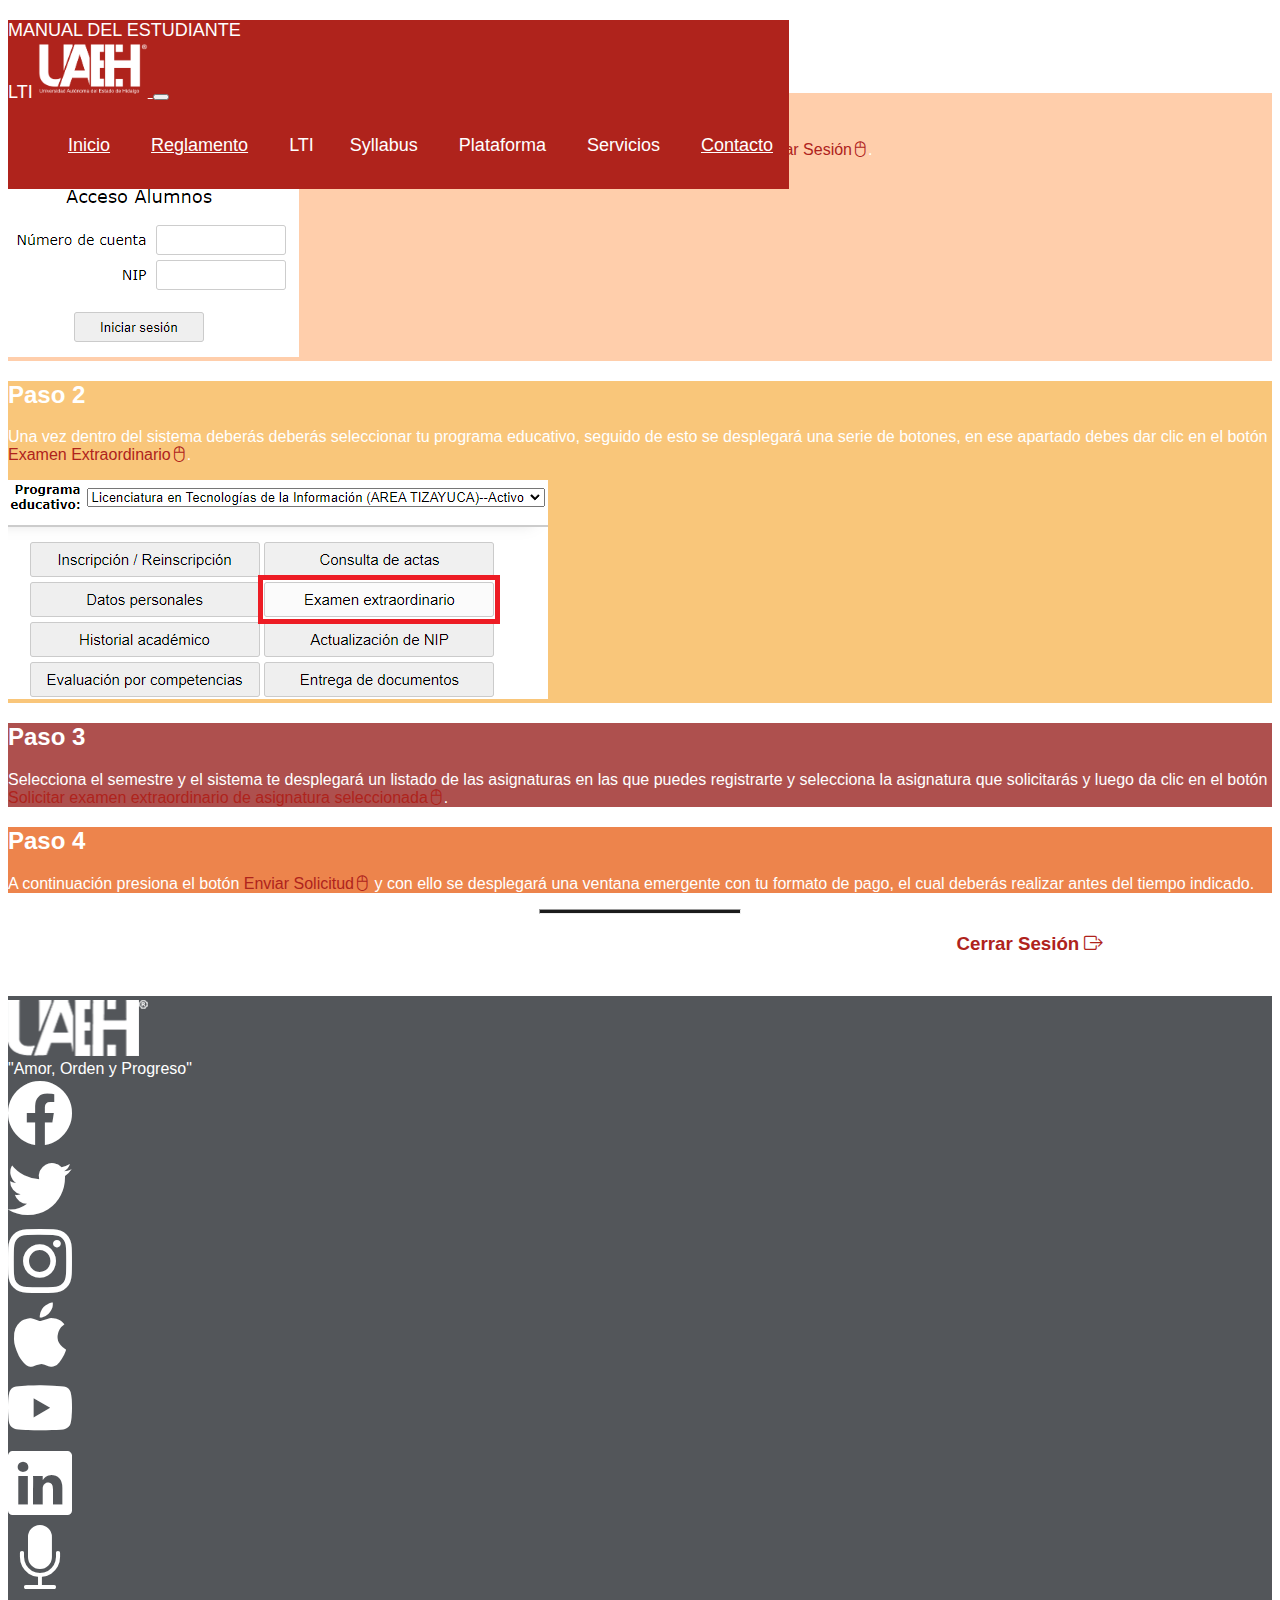
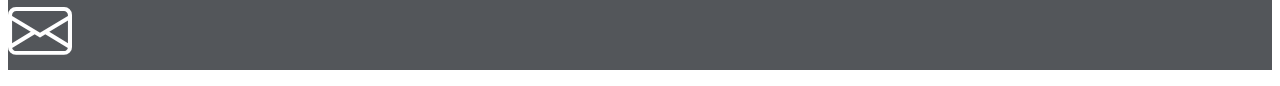
<file: public/servicConsult04.html>
<!DOCTYPE html>
<html lang="es">
<head>
    <meta charset="UTF-8">
    <meta http-equiv="X-UA-Compatible" content="IE=edge">
    <meta name="keywords" content="Manual, Estudiante, Consulta, Ayuda, Seguimiento, UAEH, uaeh, ESTi, LTI, Información, Tecnologías, Manuales, Contacto, Carrera, Informática, Licenciatura, Universidad, Autonoma, Hidalgo, Syllabus">
    <meta name="description" content="Un manual de ayuda, con los procesos administrativos y de consulta para todos aquellos estudiantes de la Licenciatura en Tecnologías de la Información.">
    <meta name="author" content="Campos Clemente Jorge Jeovani">
    <meta name="viewport" content="width=device-width, initial-scale=1.0">
    <link rel="shortcut icon" href="../favicon.ico" type="image/x-icon">
    <link rel="stylesheet" href="https://stackpath.bootstrapcdn.com/bootstrap/4.5.0/css/bootstrap.min.css" integrity="sha384-9aIt2nRpC12Uk9gS9baDl411NQApFmC26EwAOH8WgZl5MYYxFfc+NcPb1dKGj7Sk" crossorigin="anonymous"> <!-- BOOTSTRAP -->
    <link rel="stylesheet" href="../css/style.css">
    <link rel="stylesheet" href="https://cdn.jsdelivr.net/npm/bootstrap-icons@1.7.0/font/bootstrap-icons.css">
    <link rel="stylesheet" href="../css/manualStyle.css">
    <script src="https://code.jquery.com/jquery-3.5.1.slim.min.js" integrity="sha384-DfXdz2htPH0lsSSs5nCTpuj/zy4C+OGpamoFVy38MVBnE+IbbVYUew+OrCXaRkfj" crossorigin="anonymous"></script> <!-- JQUERY -->
    <script src="https://cdn.jsdelivr.net/npm/popper.js@1.16.0/dist/umd/popper.min.js" integrity="sha384-Q6E9RHvbIyZFJoft+2mJbHaEWldlvI9IOYy5n3zV9zzTtmI3UksdQRVvoxMfooAo" crossorigin="anonymous"></script>
    <script src="https://stackpath.bootstrapcdn.com/bootstrap/4.5.0/js/bootstrap.min.js" integrity="sha384-OgVRvuATP1z7JjHLkuOU7Xw704+h835Lr+6QL9UvYjZE3Ipu6Tp75j7Bh/kR0JKI" crossorigin="anonymous"></script>
    <title>ManualEstudiante LTI - Consulta</title>
</head>
<body>
    <header>
        <div class="container ttl col-12">
            <nav class="navbar navbar-expand-md navbar-light p-3">
                <label for="ManualUAEH" class="text-center col-9 col-sm-9 col-md-3 col-lg-3">MANUAL DEL ESTUDIANTE<br>LTI</label>
                <a href="#" class="navbar-brand d-none d-md-block d-lg-3">
                    <img src="../media/imagenes/uaehLogoBlanco.png" alt="Logotipo de la UAEH" width="110px">
                </a>
                <button type="button" class="navbar-toggler bg-danger" data-toggle="collapse" data-target="#menuoculto" aria-expanded="falge" aria-controlg="menuoculto">
                    <span class="navbar-toggler-icon"></span>
                </button>
                <div class="collapse navbar-collapse col-6" id="menuoculto"> <!-- Menú dentro de /public -->
                    <ul class="navbar-nav ml-auto" id="navegacionTitulos">
                        <li class="nav-item"> <a class="nav-link px-2" href="../index.html">Inicio</a></li>
                        <li class="nav-item"> <a class="nav-link px-2" href="https://www.uaeh.edu.mx/legislacion-universitaria/" target="_blank">Reglamento</a></li>
                        <li class="nav-item"> <a class="nav-link px-2">LTI
                            <ul>
                                <li class="drowDown"><a href="https://uaeh.edu.mx/campus/tizayuca/tecnologias_informacion/" class="text-center text-dark nav-link" target="_blank">Micrositio LTI <i class="bi bi-box-arrow-up-right text-dark"></i></a></li>
                                <li class="drowDown"><a href="https://www.uaeh.edu.mx/campus/tizayuca/" class="text-center text-dark nav-link" target="_blank">Micrositio ESTi <i class="bi bi-box-arrow-up-right text-dark"></i></a></li>
                            </ul>
                        <li class="nav-item"> <a class="nav-link px-2">Syllabus
                            <ul>
                                <li class="drowDown"><a href="http://sistemas.uaeh.edu.mx/sape/sapeMovil/index.php" class="text-center text-dark nav-link" target="_blank">Abrir Syllabus  <i class="bi bi-box-arrow-up-right text-dark"></i></a></li>
                            </ul>
                        </a></li>
                        <li class="nav-item"> <a class="nav-link px-2">Plataforma
                            <ul>
                                <li class="drowDown"><a href="http://lms.uaeh.edu.mx/accesoGeneralAlumnos/index.php" class="text-center text-dark nav-link" target="_blank">Abrir Plataforma  <i class="bi bi-box-arrow-up-right text-dark"></i></a></li>
                            </ul>
                        </a></li>
                        <li class="nav-item"> <a class="nav-link px-2">Servicios
                            <ul>
                                <li class="drowDown"><a href="http://sistemas.uaeh.edu.mx/dce/serv_alum/index.php" class="text-center text-dark nav-link" target="_blank">Abrir Sevicios Escolares  <i class="bi bi-box-arrow-up-right text-dark"></i></a></li>
                            </ul>
                        </a></li>
                        <li class="nav-item"> <a class="nav-link px-2" href="contacto.html">Contacto</a></li>
                    </ul>
                </div>
            </nav>
        </div>
    </header> <!-- HEADER -->

    <div class="container col-12"> <!-- /contentBox -->
        <div class="row p-3"> <!-- .espacioTop -->
            <div class="row p-5  col-12"></div>
        </div>  <!-- /.espacioTop -->

        <section class="row "> <!-- .titleBox -->
            <div class="container col-xs-12 col-sm-12 col-md-8 col-lg-10">
                <div class="container">
                    <article class="text-center">
                        <h2 class="pt-4 text-dark">MANUAL - REALIZAR LA SOLICITUD DE EXAMEN EXTRAORDINARIO.</h2>
                        <hr class="hrNegro">
                        <article class="pb-5"></article>
                    </article>
                </div>
            </div>
        </section> <!-- /.titleBox -->

        <section class="row boxManualPiel"> <!-- .bodyBox -->
            <div class="container col-xs-12 col-sm-12 col-md-6 col-lg-6">
                <div class="row p-4"></div> <!-- .espacioDivTop1 -->

                <div class="container">
                    <article class="text-center txtRojo">
                        <h2 class="py-3 text-dark">Paso 1</h2>
                        <p class="text-center text-dark align-self-center">Abre la plataforma de Servicios Escolares e ingresa tu Usuario y Contraseña. Después presiona el botón <label class="txtRojo">Iniciar Sesión<i class="bi bi-mouse2 txtRojo"></i></label>.</p>
                    </article>
                </div>

                <div class="row p-4 d-none d-md-block"></div> <!-- .espacioDivBot1 -->
            </div>
            <div class="container col-xs-12 col-sm-12 col-md-6 col-lg-6">
                <div class="row p-4 d-none d-md-block"></div> <!-- .espacioDivTop2 -->

                <div class="container">
                    <article class="text-center">
                        <img src="../media/imagenes/imgManuales/Serv-A01.png" alt="Servicios" class="img-fluid rounded">
                    </article>
                </div>

                <div class="row p-4"></div> <!-- .espacioDivBot2 -->
            </div>
        </section> <!-- /.bodyBox -->

        <section class="row boxManualClaroNaran"> <!--------------------- .bodyBox -->
            <div class="container col-xs-12 col-sm-12 col-md-6 col-lg-6">
                <div class="row p-4"></div> <!-- .espacioDivTop1 -->

                <div class="container">
                    <article class="text-center txtRojo">
                        <h2 class="py-3 text-dark">Paso 2</h2>
                        <p class="text-center text-dark align-self-center">Una vez dentro del sistema deberás deberás seleccionar tu programa educativo, seguido de esto se desplegará una serie de botones, en ese apartado debes dar clic en el botón <label class="txtRojo">Examen Extraordinario<i class="bi bi-mouse2 txtRojo"></i></label>.</p>
                    </article>
                </div>

                <div class="row p-4 d-none d-md-block"></div> <!-- .espacioDivBot1 -->
            </div>
            <div class="container col-xs-12 col-sm-12 col-md-6 col-lg-6">
                <div class="row p-4 d-none d-md-block"></div> <!-- .espacioDivTop2 -->

                <div class="container">
                    <article class="text-center py-2">
                        <img src="../media/imagenes/imgManuales/Serv-D01.png" alt="Asignaturas" class="img-fluid rounded ">
                    </article>
                </div>

                <div class="row p-4"></div> <!-- .espacioDivBot2 -->
            </div>
        </section> <!---------------------------------------------------- /.bodyBox -->  
        
        <section class="row boxManualRojo"> <!---------------------------- .bodyBox -->
            <div class="container col-12">
                <div class="row p-4"></div> <!-- .espacioDivTop1 -->

                <div class="container">
                    <article class="text-center">
                        <h2 class="py-3">Paso 3</h2>
                        <p class="text-center align-self-center">Selecciona el semestre y el sistema te desplegará un listado de las asignaturas en las que puedes registrarte y selecciona la asignatura que solicitarás y luego da clic en el botón <label class="txtRojo">Solicitar examen extraordinario de asignatura seleccionada<i class="bi bi-mouse2 txtRojo"></i></label>.</p>
                    </article>
                </div>

                <div class="row p-4 d-none d-md-block"></div> <!-- .espacioDivBot1 -->
            </div>
        </section> <!------------------------------------------------------ /.bodyBox -->

        <section class="row boxManualNaranjado"> <!---------------------------- .bodyBox -->
            <div class="container col-12">
                <div class="row p-4"></div> <!-- .espacioDivTop1 -->

                <div class="container">
                    <article class="text-center">
                        <h2 class="py-3">Paso 4</h2>
                        <p class="text-center align-self-center">A continuación presiona el botón <label class="txtRojo">Enviar Solicitud<i class="bi bi-mouse2 txtRojo"></i></label> y con ello se desplegará una ventana emergente con tu formato de pago, el cual deberás realizar antes del tiempo indicado.</p>
                    </article>
                </div>

                <div class="row p-4 d-none d-md-block"></div> <!-- .espacioDivBot1 -->
            </div>
        </section> <!------------------------------------------------------ /.bodyBox -->

        <div class="row p-3"> <!-- .espacioBottom -->
            
        </div>  <!-- /.espacioBottom -->

        <section class="row pt-3"> <!-- .footerBox -->
            <div class="container col-xs-12 col-sm-12 col-md-8 col-lg-10 ">
                <div class="container">
                    <article class="text-center">
                        <hr class="hrNegro">
                        <h3 class="pt-4 text-dark">Para finalizar, puedes cerrar tu sesión en la plataforma de SERVICIOS ESCOLARES dando clic en el botón <label class="txtRojo">Cerrar Sesión <i class="bi bi-box-arrow-right txtRojo"></i></label> que está frente a tu nombre arriba a la derecha.</h3>
                        <article class="pb-5"></article>
                    </article>
                </div>
            </div>
        </section> <!-- /.footerBox -->

    </div> <!-- /.contentBox -->
</body>

<footer> <!-- FOOTER -->
    <div class="row container col-12">
        <article class="row pt-4 px-2 text-center col-12">
            <a href="https://www.uaeh.edu.mx/" class="navbar-brand col-12" target="_blank">
                <img src="../media/imagenes/logo-uaeh.png" alt="Logotipo de la UAEH" width="140px">
            </a>
        </article>
        <div class="row pb-4 px-2 text-center col-12">
            <label class="text-center col-12">"Amor, Orden y Progreso"</label>
        </div>
    </div> 
    <div class="row container col-12 content-center text-center">
        <div class="d-none d-sm-none d-md-block col-2"></div>
        <section class="col-3 col-sm-2 col-lg-1"><a href="https://www.facebook.com/OficialUAEH/" target="_blank"><i class="bi bi-facebook iconFooter text-center  col-12"></i></a></section>
        <section class="col-3 col-sm-2 col-lg-1"><a href="https://twitter.com/UAEH_OFICIAL" target="_blank"><i class="bi bi-twitter iconFooter text-center col-xs-12 col-sm-12 col-md-2 col-lg-2"></i></a></section>
        <section class="col-3 col-sm-2 col-lg-1"><a href="https://www.instagram.com/oficial_uaeh/" target="_blank"><i class="bi bi-instagram iconFooter text-center col-xs-12 col-sm-12 col-md-2 col-lg-2"></i></a></section>
        <section class="col-3 col-sm-2 col-lg-1"><a href="https://uaeh.edu.mx/itunesu/" target="_blank"><i class="bi bi-apple iconFooter text-center col-xs-12 col-sm-12 col-md-2 col-lg-2"></i></a></section>
        <section class="col-3 col-sm-2 col-lg-1"><a href="https://www.youtube.com/channel/UCCFewkZaOp1p4nPLHQnpKCw" target="_blank"><i class="bi bi-youtube iconFooter text-center col-xs-12 col-sm-12 col-md-2 col-lg-2"></i></a></section>
        <section class="col-3 col-sm-2 col-lg-1"><a href="https://es.linkedin.com/edu/universidad-aut%C3%B3noma-del-estado-de-hidalgo-15080" target="_blank"><i class="bi bi-linkedin iconFooter text-center col-xs-12 col-sm-12 col-md-2 col-lg-2"></i></a></section>
        <section class="col-3 col-sm-2 col-lg-1"><a href="https://uaeh.edu.mx/radio/" target="_blank"><i class="bi bi-mic-fill iconFooter text-center col-xs-12 col-sm-12 col-md-2 col-lg-2"></i></a></section>
        <section class="col-3 col-sm-2 col-lg-1"><a href="https://mail.google.com/a/uaeh.edu.mx/" target="_blank"><i class="bi bi-envelope iconFooter text-center col-xs-12 col-sm-12 col-md-2 col-lg-2"></i></a></section>
    </div>
    <div>
        <p></p>
    </div>
</footer>
</html> <!-- FOOTER -->
</file>
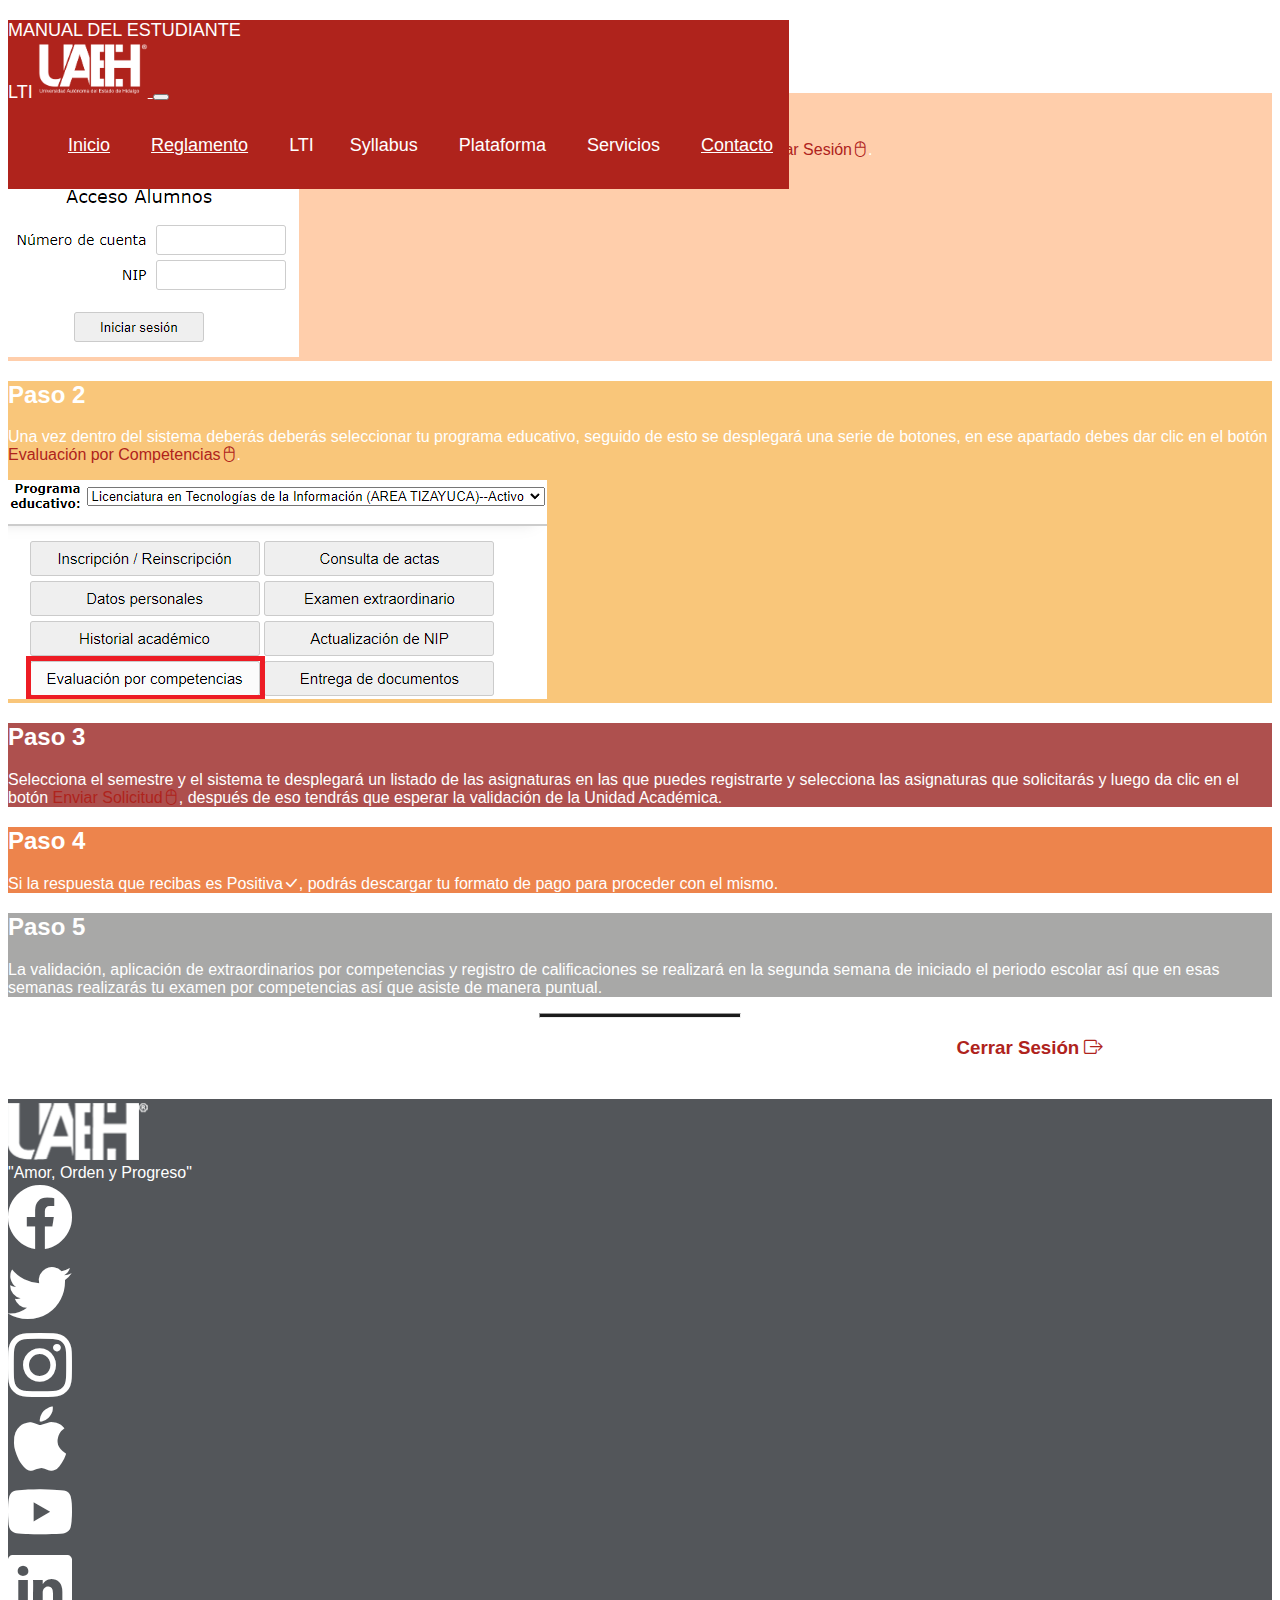
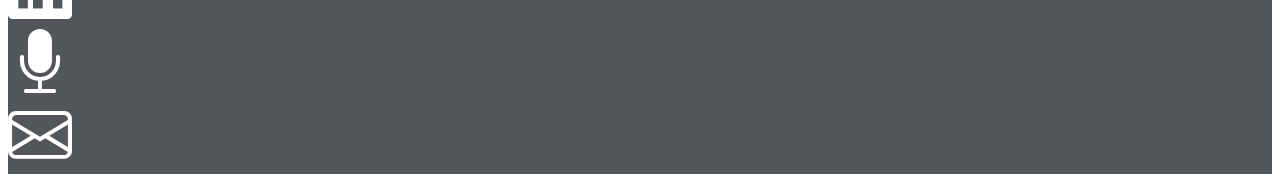
<file: public/servicConsult05.html>
<!DOCTYPE html>
<html lang="es">
<head>
    <meta charset="UTF-8">
    <meta http-equiv="X-UA-Compatible" content="IE=edge">
    <meta name="keywords" content="Manual, Estudiante, Consulta, Ayuda, Seguimiento, UAEH, uaeh, ESTi, LTI, Información, Tecnologías, Manuales, Contacto, Carrera, Informática, Licenciatura, Universidad, Autonoma, Hidalgo, Syllabus">
    <meta name="description" content="Un manual de ayuda, con los procesos administrativos y de consulta para todos aquellos estudiantes de la Licenciatura en Tecnologías de la Información.">
    <meta name="author" content="Campos Clemente Jorge Jeovani">
    <meta name="viewport" content="width=device-width, initial-scale=1.0">
    <link rel="shortcut icon" href="../favicon.ico" type="image/x-icon">
    <link rel="stylesheet" href="https://stackpath.bootstrapcdn.com/bootstrap/4.5.0/css/bootstrap.min.css" integrity="sha384-9aIt2nRpC12Uk9gS9baDl411NQApFmC26EwAOH8WgZl5MYYxFfc+NcPb1dKGj7Sk" crossorigin="anonymous"> <!-- BOOTSTRAP -->
    <link rel="stylesheet" href="../css/style.css">
    <link rel="stylesheet" href="https://cdn.jsdelivr.net/npm/bootstrap-icons@1.7.0/font/bootstrap-icons.css">
    <link rel="stylesheet" href="../css/manualStyle.css">
    <script src="https://code.jquery.com/jquery-3.5.1.slim.min.js" integrity="sha384-DfXdz2htPH0lsSSs5nCTpuj/zy4C+OGpamoFVy38MVBnE+IbbVYUew+OrCXaRkfj" crossorigin="anonymous"></script> <!-- JQUERY -->
    <script src="https://cdn.jsdelivr.net/npm/popper.js@1.16.0/dist/umd/popper.min.js" integrity="sha384-Q6E9RHvbIyZFJoft+2mJbHaEWldlvI9IOYy5n3zV9zzTtmI3UksdQRVvoxMfooAo" crossorigin="anonymous"></script>
    <script src="https://stackpath.bootstrapcdn.com/bootstrap/4.5.0/js/bootstrap.min.js" integrity="sha384-OgVRvuATP1z7JjHLkuOU7Xw704+h835Lr+6QL9UvYjZE3Ipu6Tp75j7Bh/kR0JKI" crossorigin="anonymous"></script>
    <title>ManualEstudiante LTI - Consulta</title>
</head>
<body>
    <header>
        <div class="container ttl col-12">
            <nav class="navbar navbar-expand-md navbar-light p-3">
                <label for="ManualUAEH" class="text-center col-9 col-sm-9 col-md-3 col-lg-3">MANUAL DEL ESTUDIANTE<br>LTI</label>
                <a href="#" class="navbar-brand d-none d-md-block d-lg-3">
                    <img src="../media/imagenes/uaehLogoBlanco.png" alt="Logotipo de la UAEH" width="110px">
                </a>
                <button type="button" class="navbar-toggler bg-danger" data-toggle="collapse" data-target="#menuoculto" aria-expanded="falge" aria-controlg="menuoculto">
                    <span class="navbar-toggler-icon"></span>
                </button>
                <div class="collapse navbar-collapse col-6" id="menuoculto"> <!-- Menú dentro de /public -->
                    <ul class="navbar-nav ml-auto" id="navegacionTitulos">
                        <li class="nav-item"> <a class="nav-link px-2" href="../index.html">Inicio</a></li>
                        <li class="nav-item"> <a class="nav-link px-2" href="https://www.uaeh.edu.mx/legislacion-universitaria/" target="_blank">Reglamento</a></li>
                        <li class="nav-item"> <a class="nav-link px-2">LTI
                            <ul>
                                <li class="drowDown"><a href="https://uaeh.edu.mx/campus/tizayuca/tecnologias_informacion/" class="text-center text-dark nav-link" target="_blank">Micrositio LTI <i class="bi bi-box-arrow-up-right text-dark"></i></a></li>
                                <li class="drowDown"><a href="https://www.uaeh.edu.mx/campus/tizayuca/" class="text-center text-dark nav-link" target="_blank">Micrositio ESTi <i class="bi bi-box-arrow-up-right text-dark"></i></a></li>
                            </ul>
                        <li class="nav-item"> <a class="nav-link px-2">Syllabus
                            <ul>
                                <li class="drowDown"><a href="http://sistemas.uaeh.edu.mx/sape/sapeMovil/index.php" class="text-center text-dark nav-link" target="_blank">Abrir Syllabus  <i class="bi bi-box-arrow-up-right text-dark"></i></a></li>
                            </ul>
                        </a></li>
                        <li class="nav-item"> <a class="nav-link px-2">Plataforma
                            <ul>
                                <li class="drowDown"><a href="http://lms.uaeh.edu.mx/accesoGeneralAlumnos/index.php" class="text-center text-dark nav-link" target="_blank">Abrir Plataforma  <i class="bi bi-box-arrow-up-right text-dark"></i></a></li>
                            </ul>
                        </a></li>
                        <li class="nav-item"> <a class="nav-link px-2">Servicios
                            <ul>
                                <li class="drowDown"><a href="http://sistemas.uaeh.edu.mx/dce/serv_alum/index.php" class="text-center text-dark nav-link" target="_blank">Abrir Sevicios Escolares  <i class="bi bi-box-arrow-up-right text-dark"></i></a></li>
                            </ul>
                        </a></li>
                        <li class="nav-item"> <a class="nav-link px-2" href="contacto.html">Contacto</a></li>
                    </ul>
                </div>
            </nav>
        </div>
    </header> <!-- HEADER -->

    <div class="container col-12"> <!-- /contentBox -->
        <div class="row p-3"> <!-- .espacioTop -->
            <div class="row p-5  col-12"></div>
        </div>  <!-- /.espacioTop -->

        <section class="row "> <!-- .titleBox -->
            <div class="container col-xs-12 col-sm-12 col-md-8 col-lg-10">
                <div class="container">
                    <article class="text-center">
                        <h2 class="pt-4 text-dark">MANUAL - REALIZAR LA SOLICITUD DE EXAMEN POR COMPETENCIAS.</h2>
                        <hr class="hrNegro">
                        <article class="pb-5"></article>
                    </article>
                </div>
            </div>
        </section> <!-- /.titleBox -->

        <section class="row boxManualPiel"> <!-- .bodyBox -->
            <div class="container col-xs-12 col-sm-12 col-md-6 col-lg-6">
                <div class="row p-4"></div> <!-- .espacioDivTop1 -->

                <div class="container">
                    <article class="text-center txtRojo">
                        <h2 class="py-3 text-dark">Paso 1</h2>
                        <p class="text-center text-dark align-self-center">Abre la plataforma de Servicios Escolares e ingresa tu Usuario y Contraseña. Después presiona el botón <label class="txtRojo">Iniciar Sesión<i class="bi bi-mouse2 txtRojo"></i></label>.</p>
                    </article>
                </div>

                <div class="row p-4 d-none d-md-block"></div> <!-- .espacioDivBot1 -->
            </div>
            <div class="container col-xs-12 col-sm-12 col-md-6 col-lg-6">
                <div class="row p-4 d-none d-md-block"></div> <!-- .espacioDivTop2 -->

                <div class="container">
                    <article class="text-center">
                        <img src="../media/imagenes/imgManuales/Serv-A01.png" alt="Servicios" class="img-fluid rounded">
                    </article>
                </div>

                <div class="row p-4"></div> <!-- .espacioDivBot2 -->
            </div>
        </section> <!-- /.bodyBox -->

        <section class="row boxManualClaroNaran"> <!--------------------- .bodyBox -->
            <div class="container col-xs-12 col-sm-12 col-md-6 col-lg-6">
                <div class="row p-4"></div> <!-- .espacioDivTop1 -->

                <div class="container">
                    <article class="text-center txtRojo">
                        <h2 class="py-3 text-dark">Paso 2</h2>
                        <p class="text-center text-dark align-self-center">Una vez dentro del sistema deberás deberás seleccionar tu programa educativo, seguido de esto se desplegará una serie de botones, en ese apartado debes dar clic en el botón <label class="txtRojo">Evaluación por Competencias<i class="bi bi-mouse2 txtRojo"></i></label>.</p>
                    </article>
                </div>

                <div class="row p-4 d-none d-md-block"></div> <!-- .espacioDivBot1 -->
            </div>
            <div class="container col-xs-12 col-sm-12 col-md-6 col-lg-6">
                <div class="row p-4 d-none d-md-block"></div> <!-- .espacioDivTop2 -->

                <div class="container">
                    <article class="text-center py-2">
                        <img src="../media/imagenes/imgManuales/Serv-E01.png" alt="Asignaturas" class="img-fluid rounded ">
                    </article>
                </div>

                <div class="row p-4"></div> <!-- .espacioDivBot2 -->
            </div>
        </section> <!---------------------------------------------------- /.bodyBox -->  
        
        <section class="row boxManualRojo"> <!---------------------------- .bodyBox -->
            <div class="container col-xs-12 col-sm-12 col-md-6 col-lg-6">
                <div class="row p-4"></div> <!-- .espacioDivTop1 -->

                <div class="container">
                    <article class="text-center">
                        <h2 class="py-3">Paso 3</h2>
                        <p class="text-center align-self-center">Selecciona el semestre y el sistema te desplegará un listado de las asignaturas en las que puedes registrarte y selecciona las asignaturas que solicitarás y luego da clic en el botón <label class="txtRojo">Enviar Solicitud<i class="bi bi-mouse2 txtRojo"></i></label>, después de eso tendrás que esperar la validación de la Unidad Académica.</p>
                    </article>
                </div>

                <div class="row p-4 d-none d-md-block"></div> <!-- .espacioDivBot1 -->
            </div>
        </section> <!------------------------------------------------------ /.bodyBox -->

        <section class="row boxManualNaranjado"> <!---------------------------- .bodyBox -->
            <div class="container col-12">
                <div class="row p-4"></div> <!-- .espacioDivTop1 -->

                <div class="container">
                    <article class="text-center">
                        <h2 class="py-3">Paso 4</h2>
                        <p class="text-center align-self-center">Si la respuesta que recibas es <label class="text-success">Positiva<i class="bi bi-check-lg text-success"></i></label>, podrás descargar tu formato de pago para proceder con el mismo.</p>
                    </article>
                </div>

                <div class="row p-4 d-none d-md-block"></div> <!-- .espacioDivBot1 -->
            </div>
        </section> <!------------------------------------------------------ /.bodyBox -->

        <section class="row boxManualGris"> <!---------------------------- .bodyBox -->
            <div class="container col-12">
                <div class="row p-4"></div> <!-- .espacioDivTop1 -->

                <div class="container">
                    <article class="text-center">
                        <h2 class="py-3">Paso 5</h2>
                        <p class="text-center align-self-center">La validación, aplicación de extraordinarios por competencias y registro de calificaciones se realizará en la segunda semana de iniciado el periodo escolar así que en esas semanas realizarás tu examen por competencias así que asiste de manera puntual.</p>
                    </article>
                </div>

                <div class="row p-4 d-none d-md-block"></div> <!-- .espacioDivBot1 -->
            </div>
        </section> <!------------------------------------------------------ /.bodyBox -->

        <div class="row p-3"> <!-- .espacioBottom -->
            
        </div>  <!-- /.espacioBottom -->

        <section class="row pt-3"> <!-- .footerBox -->
            <div class="container col-xs-12 col-sm-12 col-md-8 col-lg-10 ">
                <div class="container">
                    <article class="text-center">
                        <hr class="hrNegro">
                        <h3 class="pt-4 text-dark">Para finalizar, puedes cerrar tu sesión en la plataforma de SERVICIOS ESCOLARES dando clic en el botón <label class="txtRojo">Cerrar Sesión <i class="bi bi-box-arrow-right txtRojo"></i></label> que está frente a tu nombre arriba a la derecha.</h3>
                        <article class="pb-5"></article>
                    </article>
                </div>
            </div>
        </section> <!-- /.footerBox -->

    </div> <!-- /.contentBox -->
</body>

<footer> <!-- FOOTER -->
    <div class="row container col-12">
        <article class="row pt-4 px-2 text-center col-12">
            <a href="https://www.uaeh.edu.mx/" class="navbar-brand col-12" target="_blank">
                <img src="../media/imagenes/logo-uaeh.png" alt="Logotipo de la UAEH" width="140px">
            </a>
        </article>
        <div class="row pb-4 px-2 text-center col-12">
            <label class="text-center col-12">"Amor, Orden y Progreso"</label>
        </div>
    </div> 
    <div class="row container col-12 content-center text-center">
        <div class="d-none d-sm-none d-md-block col-2"></div>
        <section class="col-3 col-sm-2 col-lg-1"><a href="https://www.facebook.com/OficialUAEH/" target="_blank"><i class="bi bi-facebook iconFooter text-center  col-12"></i></a></section>
        <section class="col-3 col-sm-2 col-lg-1"><a href="https://twitter.com/UAEH_OFICIAL" target="_blank"><i class="bi bi-twitter iconFooter text-center col-xs-12 col-sm-12 col-md-2 col-lg-2"></i></a></section>
        <section class="col-3 col-sm-2 col-lg-1"><a href="https://www.instagram.com/oficial_uaeh/" target="_blank"><i class="bi bi-instagram iconFooter text-center col-xs-12 col-sm-12 col-md-2 col-lg-2"></i></a></section>
        <section class="col-3 col-sm-2 col-lg-1"><a href="https://uaeh.edu.mx/itunesu/" target="_blank"><i class="bi bi-apple iconFooter text-center col-xs-12 col-sm-12 col-md-2 col-lg-2"></i></a></section>
        <section class="col-3 col-sm-2 col-lg-1"><a href="https://www.youtube.com/channel/UCCFewkZaOp1p4nPLHQnpKCw" target="_blank"><i class="bi bi-youtube iconFooter text-center col-xs-12 col-sm-12 col-md-2 col-lg-2"></i></a></section>
        <section class="col-3 col-sm-2 col-lg-1"><a href="https://es.linkedin.com/edu/universidad-aut%C3%B3noma-del-estado-de-hidalgo-15080" target="_blank"><i class="bi bi-linkedin iconFooter text-center col-xs-12 col-sm-12 col-md-2 col-lg-2"></i></a></section>
        <section class="col-3 col-sm-2 col-lg-1"><a href="https://uaeh.edu.mx/radio/" target="_blank"><i class="bi bi-mic-fill iconFooter text-center col-xs-12 col-sm-12 col-md-2 col-lg-2"></i></a></section>
        <section class="col-3 col-sm-2 col-lg-1"><a href="https://mail.google.com/a/uaeh.edu.mx/" target="_blank"><i class="bi bi-envelope iconFooter text-center col-xs-12 col-sm-12 col-md-2 col-lg-2"></i></a></section>
    </div>
    <div>
        <p></p>
    </div>
</footer>
</html> <!-- FOOTER -->
</file>
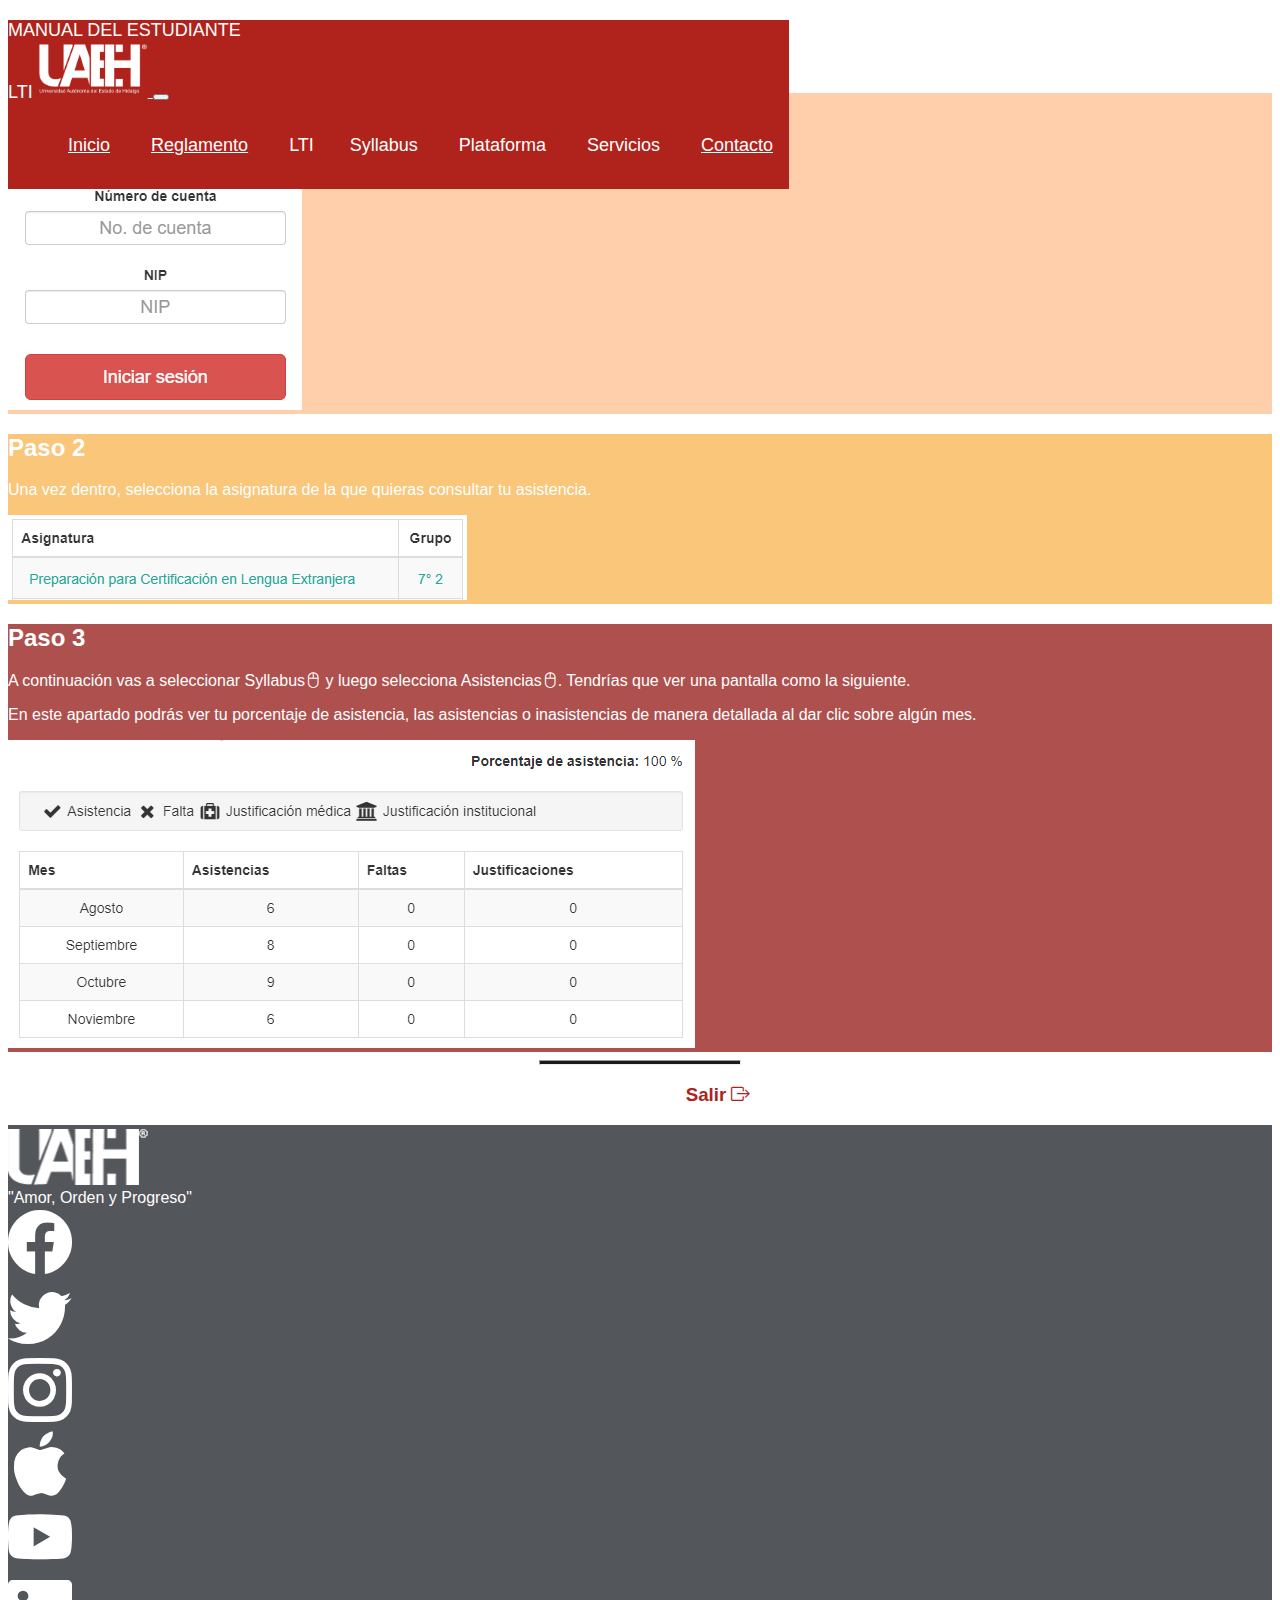
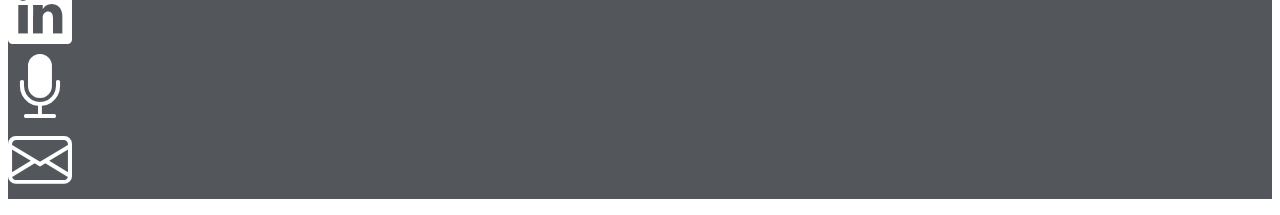
<file: public/syllabConsult01.html>
<!DOCTYPE html>
<html lang="es">
<head>
    <meta charset="UTF-8">
    <meta http-equiv="X-UA-Compatible" content="IE=edge">
    <meta name="keywords" content="Manual, Estudiante, Consulta, Ayuda, Seguimiento, UAEH, uaeh, ESTi, LTI, Información, Tecnologías, Manuales, Contacto, Carrera, Informática, Licenciatura, Universidad, Autonoma, Hidalgo, Syllabus">
    <meta name="description" content="Un manual de ayuda, con los procesos administrativos y de consulta para todos aquellos estudiantes de la Licenciatura en Tecnologías de la Información.">
    <meta name="author" content="Campos Clemente Jorge Jeovani">
    <meta name="viewport" content="width=device-width, initial-scale=1.0">
    <link rel="shortcut icon" href="../favicon.ico" type="image/x-icon">
    <link rel="stylesheet" href="https://stackpath.bootstrapcdn.com/bootstrap/4.5.0/css/bootstrap.min.css" integrity="sha384-9aIt2nRpC12Uk9gS9baDl411NQApFmC26EwAOH8WgZl5MYYxFfc+NcPb1dKGj7Sk" crossorigin="anonymous"> <!-- BOOTSTRAP -->
    <link rel="stylesheet" href="../css/style.css">
    <link rel="stylesheet" href="https://cdn.jsdelivr.net/npm/bootstrap-icons@1.7.0/font/bootstrap-icons.css">
    <link rel="stylesheet" href="../css/manualStyle.css">
    <script src="https://code.jquery.com/jquery-3.5.1.slim.min.js" integrity="sha384-DfXdz2htPH0lsSSs5nCTpuj/zy4C+OGpamoFVy38MVBnE+IbbVYUew+OrCXaRkfj" crossorigin="anonymous"></script> <!-- JQUERY -->
    <script src="https://cdn.jsdelivr.net/npm/popper.js@1.16.0/dist/umd/popper.min.js" integrity="sha384-Q6E9RHvbIyZFJoft+2mJbHaEWldlvI9IOYy5n3zV9zzTtmI3UksdQRVvoxMfooAo" crossorigin="anonymous"></script>
    <script src="https://stackpath.bootstrapcdn.com/bootstrap/4.5.0/js/bootstrap.min.js" integrity="sha384-OgVRvuATP1z7JjHLkuOU7Xw704+h835Lr+6QL9UvYjZE3Ipu6Tp75j7Bh/kR0JKI" crossorigin="anonymous"></script>
    <title>ManualEstudiante LTI - Consulta</title>
</head>
<body>
    <header>
        <div class="container ttl col-12">
            <nav class="navbar navbar-expand-md navbar-light p-3">
                <label for="ManualUAEH" class="text-center col-9 col-sm-9 col-md-3 col-lg-3">MANUAL DEL ESTUDIANTE<br>LTI</label>
                <a href="#" class="navbar-brand d-none d-md-block d-lg-3">
                    <img src="../media/imagenes/uaehLogoBlanco.png" alt="Logotipo de la UAEH" width="110px">
                </a>
                <button type="button" class="navbar-toggler bg-danger" data-toggle="collapse" data-target="#menuoculto" aria-expanded="falge" aria-controlg="menuoculto">
                    <span class="navbar-toggler-icon"></span>
                </button>
                <div class="collapse navbar-collapse col-6" id="menuoculto"> <!-- Menú dentro de /public -->
                    <ul class="navbar-nav ml-auto" id="navegacionTitulos">
                        <li class="nav-item"> <a class="nav-link px-2" href="../index.html">Inicio</a></li>
                        <li class="nav-item"> <a class="nav-link px-2" href="https://www.uaeh.edu.mx/legislacion-universitaria/" target="_blank">Reglamento</a></li>
                        <li class="nav-item"> <a class="nav-link px-2">LTI
                            <ul>
                                <li class="drowDown"><a href="https://uaeh.edu.mx/campus/tizayuca/tecnologias_informacion/" class="text-center text-dark nav-link" target="_blank">Micrositio LTI <i class="bi bi-box-arrow-up-right text-dark"></i></a></li>
                                <li class="drowDown"><a href="https://www.uaeh.edu.mx/campus/tizayuca/" class="text-center text-dark nav-link" target="_blank">Micrositio ESTi <i class="bi bi-box-arrow-up-right text-dark"></i></a></li>
                            </ul>                        
                        <li class="nav-item"> <a class="nav-link px-2">Syllabus
                            <ul>
                                <li class="drowDown"><a href="http://sistemas.uaeh.edu.mx/sape/sapeMovil/index.php" class="text-center text-dark nav-link" target="_blank">Abrir Syllabus  <i class="bi bi-box-arrow-up-right text-dark"></i></a></li>
                            </ul>
                        </a></li>
                        <li class="nav-item"> <a class="nav-link px-2">Plataforma
                            <ul>
                                <li class="drowDown"><a href="http://lms.uaeh.edu.mx/accesoGeneralAlumnos/index.php" class="text-center text-dark nav-link" target="_blank">Abrir Plataforma  <i class="bi bi-box-arrow-up-right text-dark"></i></a></li>
                            </ul>
                        </a></li>
                        <li class="nav-item"> <a class="nav-link px-2">Servicios
                            <ul>
                                <li class="drowDown"><a href="http://sistemas.uaeh.edu.mx/dce/serv_alum/index.php" class="text-center text-dark nav-link" target="_blank">Abrir Sevicios Escolares  <i class="bi bi-box-arrow-up-right text-dark"></i></a></li>
                            </ul>
                        </a></li>
                        <li class="nav-item"> <a class="nav-link px-2" href="contacto.html">Contacto</a></li>
                    </ul>
                </div>
            </nav>
        </div>
    </header> <!-- HEADER -->

    <div class="container col-12"> <!-- /contentBox -->
        <div class="row p-3"> <!-- .espacioTop -->
            <div class="row p-5  col-12"></div>
        </div>  <!-- /.espacioTop -->

        <section class="row "> <!-- .titleBox -->
            <div class="container col-xs-12 col-sm-12 col-md-8 col-lg-10">
                <div class="container">
                    <article class="text-center">
                        <h2 class="pt-4 text-dark">MANUAL - CONSULTA DE ASISTENCIA.</h2>
                        <hr class="hrNegro">
                        <article class="pb-5"></article>
                    </article>
                </div>
            </div>
        </section> <!-- /.titleBox -->

        <section class="row boxManualPiel"> <!-- .bodyBox -->
            <div class="container col-xs-12 col-sm-12 col-md-6 col-lg-6">
                <div class="row p-4"></div> <!-- .espacioDivTop1 -->

                <div class="container">
                    <article class="text-center txtRojo">
                        <h2 class="py-3 text-dark">Paso 1</h2>
                        <p class="text-center text-dark align-self-center">Abre el Syllabus e ingresa tu Usuario y Contraseña. Después presiona el boton de <label class="txtRojo">Iniciar Sesión<i class="bi bi-mouse2 txtRojo"></i></label>.</p>
                    </article>
                </div>

                <div class="row p-4 d-none d-md-block"></div> <!-- .espacioDivBot1 -->
            </div>
            <div class="container col-xs-12 col-sm-12 col-md-6 col-lg-6">
                <div class="row p-4 d-none d-md-block"></div> <!-- .espacioDivTop2 -->

                <div class="container">
                    <article class="text-center">
                        <img src="../media/imagenes/imgManuales/Syll-A01.png" alt="Login de Syllabus" class="img-fluid rounded">
                    </article>
                </div>

                <div class="row p-4"></div> <!-- .espacioDivBot2 -->
            </div>
        </section> <!-- /.bodyBox -->

        <section class="row boxManualClaroNaran"> <!-- .bodyBox -->
            <div class="container col-xs-12 col-sm-12 col-md-6 col-lg-6">
                <div class="row p-4"></div> <!-- .espacioDivTop1 -->

                <div class="container">
                    <article class="text-center txtRojo">
                        <h2 class="py-3 text-dark">Paso 2</h2>
                        <p class="text-center text-dark align-self-center">Una vez dentro, selecciona la asignatura de la que quieras consultar tu asistencia.</p>
                    </article>
                </div>

                <div class="row p-4 d-none d-md-block"></div> <!-- .espacioDivBot1 -->
            </div>
            <div class="container col-xs-12 col-sm-12 col-md-6 col-lg-6">
                <div class="row p-4 d-none d-md-block"></div> <!-- .espacioDivTop2 -->

                <div class="container">
                    <article class="text-center">
                        <img src="../media/imagenes/imgManuales/Syll-A02.png" alt="Asignaturas" class="img-fluid rounded py-2">
                    </article>
                </div>

                <div class="row p-4"></div> <!-- .espacioDivBot2 -->
            </div>
        </section> <!-- /.bodyBox -->  
        
        <section class="row boxManualRojo"> <!-- .bodyBox -->
            <div class="container col-xs-12 col-sm-12 col-md-6 col-lg-6">
                <div class="row p-4"></div> <!-- .espacioDivTop1 -->

                <div class="container">
                    <article class="text-center txtRojo">
                        <h2 class="py-3">Paso 3</h2>
                        <p class="text-center align-self-center">A continuación vas a seleccionar <label class="text-dark">Syllabus<i class="bi bi-mouse2 text-dark"></i></label> y luego selecciona  <label class="text-dark">Asistencias<i class="bi bi-mouse2 text-dark"></i></label>. Tendrías que ver una pantalla como la siguiente.</p>
                        <p class="text-center align-self-center">En este apartado podrás ver tu porcentaje de asistencia, las asistencias o inasistencias de manera detallada al dar clic sobre algún mes.</p>
                    </article>
                </div>

                <div class="row p-4 d-none d-md-block"></div> <!-- .espacioDivBot1 -->
            </div>
            <div class="container col-xs-12 col-sm-12 col-md-6 col-lg-6">
                <div class="row p-4 d-none d-md-block"></div> <!-- .espacioDivTop2 -->

                <div class="container">
                    <article class="text-center col-12">
                        <img src="../media/imagenes/imgManuales/Syll-A03.png" alt="Asistencias" class="img-fluid rounded py-2">
                    </article>
                </div>

                <div class="row p-4"></div> <!-- .espacioDivBot2 -->
            </div>
        </section> <!-- /.bodyBox -->

        <div class="row p-3"> <!-- .espacioBottom -->
            
        </div>  <!-- /.espacioBottom -->

        <section class="row pt-3"> <!-- .footerBox -->
            <div class="container col-xs-12 col-sm-12 col-md-8 col-lg-10 ">
                <div class="container">
                    <article class="text-center">
                        <hr class="hrNegro">
                        <h3 class="pt-4 text-dark">Para finalizar, puedes cerrar tu sesión en SYLLABUS dando clic en el botón <label class="txtRojo">Salir <i class="bi bi-box-arrow-right txtRojo"></i></label> arriba a la derecha.</h3>
                        <article class="pb-5"></article>
                    </article>
                </div>
            </div>
        </section> <!-- /.footerBox -->

    </div> <!-- /.contentBox -->
</body>

<footer> <!-- FOOTER -->
    <div class="row container col-12">
        <article class="row pt-4 px-2 text-center col-12">
            <a href="https://www.uaeh.edu.mx/" class="navbar-brand col-12" target="_blank">
                <img src="../media/imagenes/logo-uaeh.png" alt="Logotipo de la UAEH" width="140px">
            </a>
        </article>
        <div class="row pb-4 px-2 text-center col-12">
            <label class="text-center col-12">"Amor, Orden y Progreso"</label>
        </div>
    </div> 
    <div class="row container col-12 content-center text-center">
        <div class="d-none d-sm-none d-md-block col-2"></div>
        <section class="col-3 col-sm-2 col-lg-1"><a href="https://www.facebook.com/OficialUAEH/" target="_blank"><i class="bi bi-facebook iconFooter text-center  col-12"></i></a></section>
        <section class="col-3 col-sm-2 col-lg-1"><a href="https://twitter.com/UAEH_OFICIAL" target="_blank"><i class="bi bi-twitter iconFooter text-center col-xs-12 col-sm-12 col-md-2 col-lg-2"></i></a></section>
        <section class="col-3 col-sm-2 col-lg-1"><a href="https://www.instagram.com/oficial_uaeh/" target="_blank"><i class="bi bi-instagram iconFooter text-center col-xs-12 col-sm-12 col-md-2 col-lg-2"></i></a></section>
        <section class="col-3 col-sm-2 col-lg-1"><a href="https://uaeh.edu.mx/itunesu/" target="_blank"><i class="bi bi-apple iconFooter text-center col-xs-12 col-sm-12 col-md-2 col-lg-2"></i></a></section>
        <section class="col-3 col-sm-2 col-lg-1"><a href="https://www.youtube.com/channel/UCCFewkZaOp1p4nPLHQnpKCw" target="_blank"><i class="bi bi-youtube iconFooter text-center col-xs-12 col-sm-12 col-md-2 col-lg-2"></i></a></section>
        <section class="col-3 col-sm-2 col-lg-1"><a href="https://es.linkedin.com/edu/universidad-aut%C3%B3noma-del-estado-de-hidalgo-15080" target="_blank"><i class="bi bi-linkedin iconFooter text-center col-xs-12 col-sm-12 col-md-2 col-lg-2"></i></a></section>
        <section class="col-3 col-sm-2 col-lg-1"><a href="https://uaeh.edu.mx/radio/" target="_blank"><i class="bi bi-mic-fill iconFooter text-center col-xs-12 col-sm-12 col-md-2 col-lg-2"></i></a></section>
        <section class="col-3 col-sm-2 col-lg-1"><a href="https://mail.google.com/a/uaeh.edu.mx/" target="_blank"><i class="bi bi-envelope iconFooter text-center col-xs-12 col-sm-12 col-md-2 col-lg-2"></i></a></section>
    </div>
    <div>
        <p></p>
    </div>
</footer>
</html> <!-- FOOTER -->
</file>
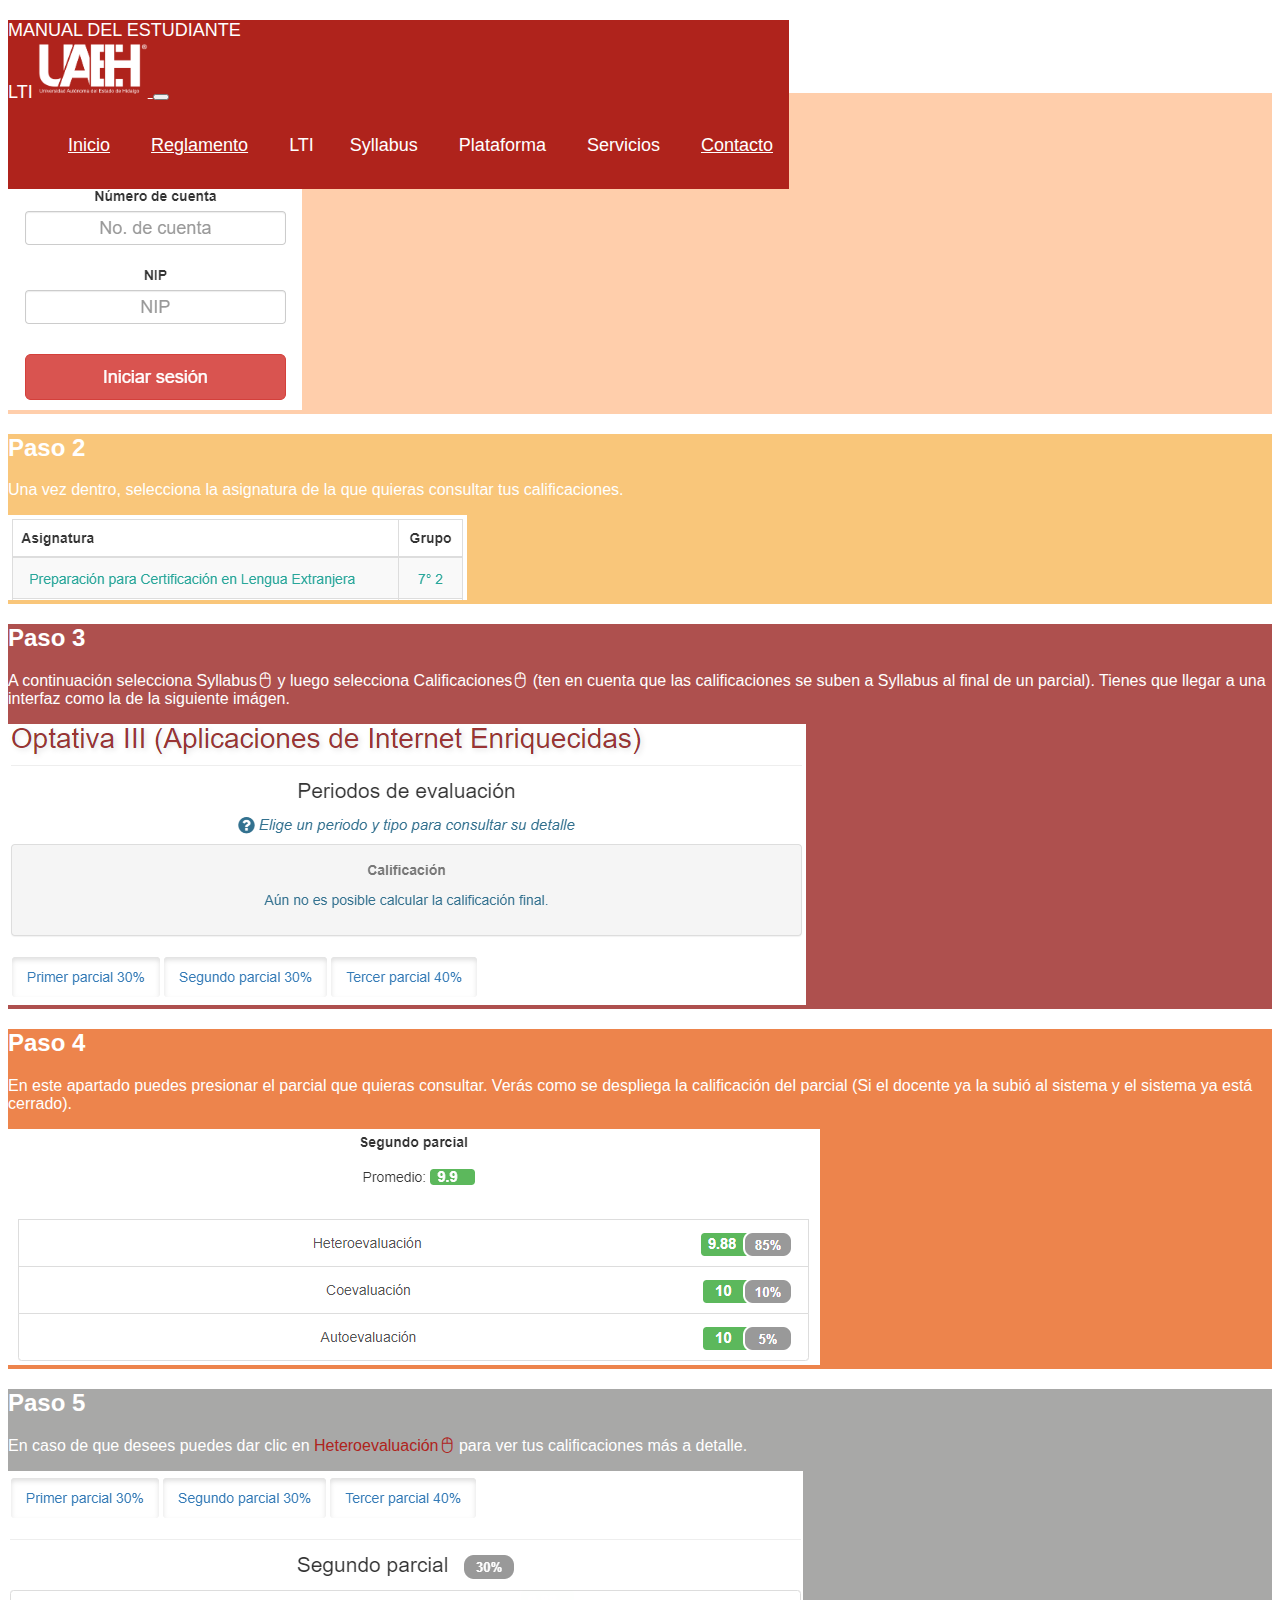
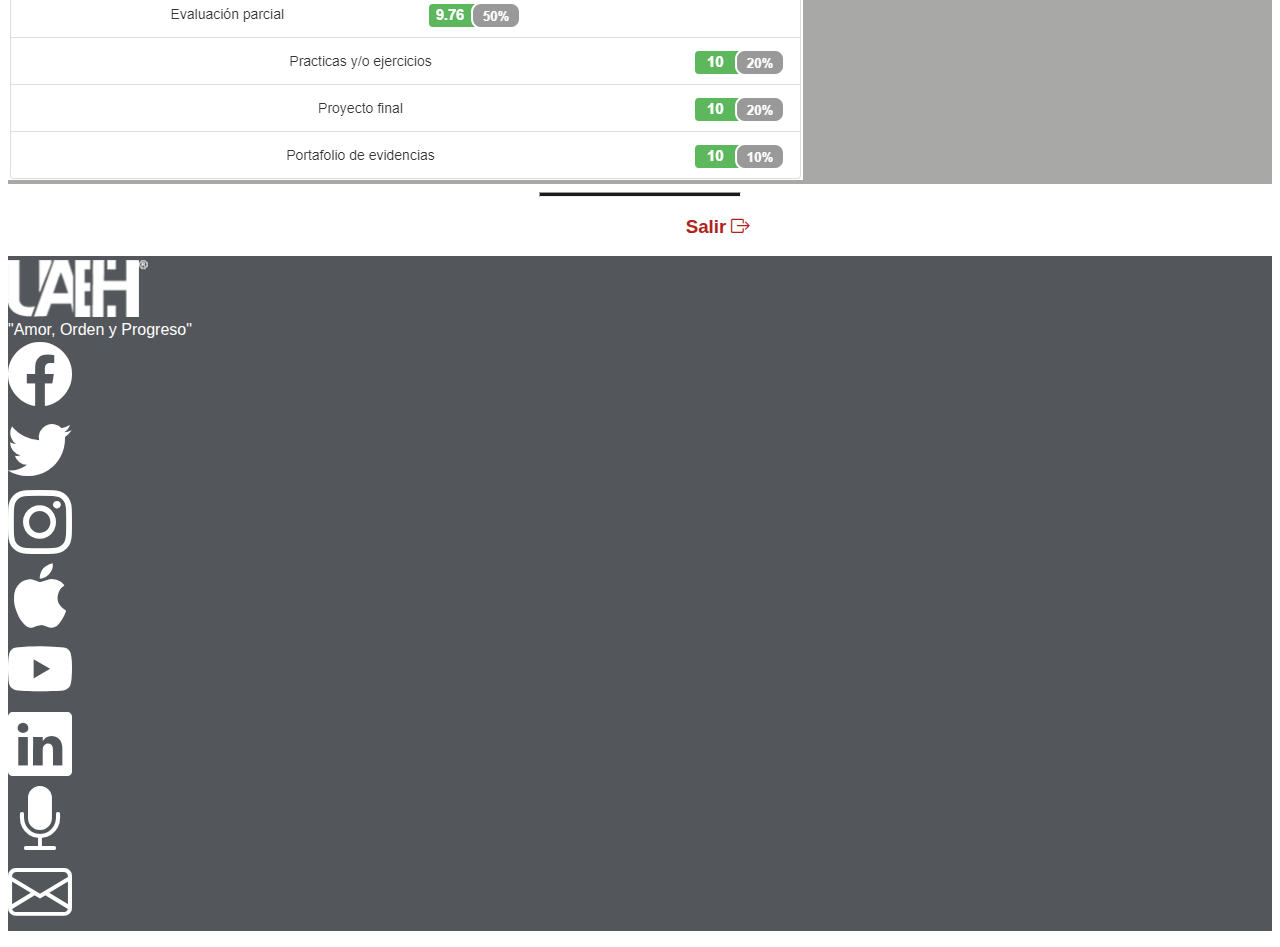
<file: public/syllabConsult02.html>
<!DOCTYPE html>
<html lang="es">
<head>
    <meta charset="UTF-8">
    <meta http-equiv="X-UA-Compatible" content="IE=edge">
    <meta name="keywords" content="Manual, Estudiante, Consulta, Ayuda, Seguimiento, UAEH, uaeh, ESTi, LTI, Información, Tecnologías, Manuales, Contacto, Carrera, Informática, Licenciatura, Universidad, Autonoma, Hidalgo, Syllabus">
    <meta name="description" content="Un manual de ayuda, con los procesos administrativos y de consulta para todos aquellos estudiantes de la Licenciatura en Tecnologías de la Información.">
    <meta name="author" content="Campos Clemente Jorge Jeovani">
    <meta name="viewport" content="width=device-width, initial-scale=1.0">
    <link rel="shortcut icon" href="../favicon.ico" type="image/x-icon">
    <link rel="stylesheet" href="https://stackpath.bootstrapcdn.com/bootstrap/4.5.0/css/bootstrap.min.css" integrity="sha384-9aIt2nRpC12Uk9gS9baDl411NQApFmC26EwAOH8WgZl5MYYxFfc+NcPb1dKGj7Sk" crossorigin="anonymous"> <!-- BOOTSTRAP -->
    <link rel="stylesheet" href="../css/style.css">
    <link rel="stylesheet" href="https://cdn.jsdelivr.net/npm/bootstrap-icons@1.7.0/font/bootstrap-icons.css">
    <link rel="stylesheet" href="../css/manualStyle.css">
    <script src="https://code.jquery.com/jquery-3.5.1.slim.min.js" integrity="sha384-DfXdz2htPH0lsSSs5nCTpuj/zy4C+OGpamoFVy38MVBnE+IbbVYUew+OrCXaRkfj" crossorigin="anonymous"></script> <!-- JQUERY -->
    <script src="https://cdn.jsdelivr.net/npm/popper.js@1.16.0/dist/umd/popper.min.js" integrity="sha384-Q6E9RHvbIyZFJoft+2mJbHaEWldlvI9IOYy5n3zV9zzTtmI3UksdQRVvoxMfooAo" crossorigin="anonymous"></script>
    <script src="https://stackpath.bootstrapcdn.com/bootstrap/4.5.0/js/bootstrap.min.js" integrity="sha384-OgVRvuATP1z7JjHLkuOU7Xw704+h835Lr+6QL9UvYjZE3Ipu6Tp75j7Bh/kR0JKI" crossorigin="anonymous"></script>
    <title>ManualEstudiante LTI - Consulta</title>
</head>
<body>
    <header>
        <div class="container ttl col-12">
            <nav class="navbar navbar-expand-md navbar-light p-3">
                <label for="ManualUAEH" class="text-center col-9 col-sm-9 col-md-3 col-lg-3">MANUAL DEL ESTUDIANTE<br>LTI</label>
                <a href="#" class="navbar-brand d-none d-md-block d-lg-3">
                    <img src="../media/imagenes/uaehLogoBlanco.png" alt="Logotipo de la UAEH" width="110px">
                </a>
                <button type="button" class="navbar-toggler bg-danger" data-toggle="collapse" data-target="#menuoculto" aria-expanded="falge" aria-controlg="menuoculto">
                    <span class="navbar-toggler-icon"></span>
                </button>
                <div class="collapse navbar-collapse col-6" id="menuoculto"> <!-- Menú dentro de /public -->
                    <ul class="navbar-nav ml-auto" id="navegacionTitulos">
                        <li class="nav-item"> <a class="nav-link px-2" href="../index.html">Inicio</a></li>
                        <li class="nav-item"> <a class="nav-link px-2" href="https://www.uaeh.edu.mx/legislacion-universitaria/" target="_blank">Reglamento</a></li>
                        <li class="nav-item"> <a class="nav-link px-2">LTI
                            <ul>
                                <li class="drowDown"><a href="https://uaeh.edu.mx/campus/tizayuca/tecnologias_informacion/" class="text-center text-dark nav-link" target="_blank">Micrositio LTI <i class="bi bi-box-arrow-up-right text-dark"></i></a></li>
                                <li class="drowDown"><a href="https://www.uaeh.edu.mx/campus/tizayuca/" class="text-center text-dark nav-link" target="_blank">Micrositio ESTi <i class="bi bi-box-arrow-up-right text-dark"></i></a></li>
                            </ul>                        
                        <li class="nav-item"> <a class="nav-link px-2">Syllabus
                            <ul>
                                <li class="drowDown"><a href="http://sistemas.uaeh.edu.mx/sape/sapeMovil/index.php" class="text-center text-dark nav-link" target="_blank">Abrir Syllabus  <i class="bi bi-box-arrow-up-right text-dark"></i></a></li>
                            </ul>
                        </a></li>
                        <li class="nav-item"> <a class="nav-link px-2">Plataforma
                            <ul>
                                <li class="drowDown"><a href="http://lms.uaeh.edu.mx/accesoGeneralAlumnos/index.php" class="text-center text-dark nav-link" target="_blank">Abrir Plataforma  <i class="bi bi-box-arrow-up-right text-dark"></i></a></li>
                            </ul>
                        </a></li>
                        <li class="nav-item"> <a class="nav-link px-2">Servicios
                            <ul>
                                <li class="drowDown"><a href="http://sistemas.uaeh.edu.mx/dce/serv_alum/index.php" class="text-center text-dark nav-link" target="_blank">Abrir Sevicios Escolares  <i class="bi bi-box-arrow-up-right text-dark"></i></a></li>
                            </ul>
                        </a></li>
                        <li class="nav-item"> <a class="nav-link px-2" href="contacto.html">Contacto</a></li>
                    </ul>
                </div>
            </nav>
        </div>
    </header> <!-- HEADER -->

    <div class="container col-12"> <!-- /contentBox -->
        <div class="row p-3"> <!-- .espacioTop -->
            <div class="row p-5  col-12"></div>
        </div>  <!-- /.espacioTop -->

        <section class="row "> <!-- .titleBox -->
            <div class="container col-xs-12 col-sm-12 col-md-8 col-lg-10">
                <div class="container">
                    <article class="text-center">
                        <h2 class="pt-4 text-dark">MANUAL - CONSULTA DE CALIFICACIONES.</h2>
                        <hr class="hrNegro">
                        <article class="pb-5"></article>
                    </article>
                </div>
            </div>
        </section> <!-- /.titleBox -->

        <section class="row boxManualPiel"> <!-- .bodyBox -->
            <div class="container col-xs-12 col-sm-12 col-md-6 col-lg-6">
                <div class="row p-4"></div> <!-- .espacioDivTop1 -->

                <div class="container">
                    <article class="text-center txtRojo">
                        <h2 class="py-3 text-dark">Paso 1</h2>
                        <p class="text-center text-dark align-self-center">Abre el Syllabus e ingresa tu Usuario y Contraseña. Después presiona el boton de <label class="txtRojo">Iniciar Sesión<i class="bi bi-mouse2 txtRojo"></i></label>.</p>
                    </article>
                </div>

                <div class="row p-4 d-none d-md-block"></div> <!-- .espacioDivBot1 -->
            </div>
            <div class="container col-xs-12 col-sm-12 col-md-6 col-lg-6">
                <div class="row p-4 d-none d-md-block"></div> <!-- .espacioDivTop2 -->

                <div class="container">
                    <article class="text-center">
                        <img src="../media/imagenes/imgManuales/Syll-A01.png" alt="Login de Syllabus" class="img-fluid rounded">
                    </article>
                </div>

                <div class="row p-4"></div> <!-- .espacioDivBot2 -->
            </div>
        </section> <!-- /.bodyBox -->

        <section class="row boxManualClaroNaran"> <!--------------------- .bodyBox -->
            <div class="container col-xs-12 col-sm-12 col-md-6 col-lg-6">
                <div class="row p-4"></div> <!-- .espacioDivTop1 -->

                <div class="container">
                    <article class="text-center txtRojo">
                        <h2 class="py-3 text-dark">Paso 2</h2>
                        <p class="text-center text-dark align-self-center">Una vez dentro, selecciona la asignatura de la que quieras consultar tus calificaciones.</p>
                    </article>
                </div>

                <div class="row p-4 d-none d-md-block"></div> <!-- .espacioDivBot1 -->
            </div>
            <div class="container col-xs-12 col-sm-12 col-md-6 col-lg-6">
                <div class="row p-4 d-none d-md-block"></div> <!-- .espacioDivTop2 -->

                <div class="container">
                    <article class="text-center">
                        <img src="../media/imagenes/imgManuales/Syll-A02.png" alt="Asignaturas" class="img-fluid rounded py-2">
                    </article>
                </div>

                <div class="row p-4"></div> <!-- .espacioDivBot2 -->
            </div>
        </section> <!---------------------------------------------------- /.bodyBox -->  
        
        <section class="row boxManualRojo"> <!---------------------------- .bodyBox -->
            <div class="container col-xs-12 col-sm-12 col-md-6 col-lg-6">
                <div class="row p-4"></div> <!-- .espacioDivTop1 -->

                <div class="container">
                    <article class="text-center">
                        <h2 class="py-3">Paso 3</h2>
                        <p class="text-center align-self-center">A continuación selecciona <label class="text-dark">Syllabus<i class="bi bi-mouse2 text-dark"></i></label> y luego selecciona <label class="text-dark">Calificaciones<i class="bi bi-mouse2 text-dark"></i></label> (ten en cuenta que las calificaciones se suben a Syllabus al final de un parcial). Tienes que llegar a una interfaz como la de la siguiente imágen.</p>
                    </article>
                </div>

                <div class="row p-4 d-none d-md-block"></div> <!-- .espacioDivBot1 -->
            </div>
            <div class="container col-xs-12 col-sm-12 col-md-6 col-lg-6">
                <div class="row p-4 d-none d-md-block"></div> <!-- .espacioDivTop2 -->

                <div class="container">
                    <article class="text-center col-12">
                        <img src="../media/imagenes/imgManuales/Syll-B01.png" alt="Asistencias" class="img-fluid rounded py-2">
                    </article>
                </div>

                <div class="row p-4"></div> <!-- .espacioDivBot2 -->
            </div>
        </section> <!------------------------------------------------------ /.bodyBox -->

        <section class="row boxManualNaranjado"> <!---------------------------- .bodyBox -->
            <div class="container col-xs-12 col-sm-12 col-md-6 col-lg-6">
                <div class="row p-4"></div> <!-- .espacioDivTop1 -->

                <div class="container">
                    <article class="text-center">
                        <h2 class="py-3">Paso 4</h2>
                        <p class="text-center align-self-center">En este apartado puedes presionar el parcial que quieras consultar. Verás como se despliega la calificación del parcial (Si el docente ya la subió al sistema y el sistema ya está cerrado).</p>
                    </article>
                </div>

                <div class="row p-4 d-none d-md-block"></div> <!-- .espacioDivBot1 -->
            </div>
            <div class="container col-xs-12 col-sm-12 col-md-6 col-lg-6">
                <div class="row p-4 d-none d-md-block"></div> <!-- .espacioDivTop2 -->

                <div class="container">
                    <article class="text-center col-12">
                        <img src="../media/imagenes/imgManuales/Syll-B02.png" alt="Asistencias" class="img-fluid rounded py-2">
                    </article>
                </div>

                <div class="row p-4"></div> <!-- .espacioDivBot2 -->
            </div>
        </section> <!------------------------------------------------------ /.bodyBox -->

        <section class="row boxManualGris"> <!---------------------------- .bodyBox -->
            <div class="container col-xs-12 col-sm-12 col-md-6 col-lg-6">
                <div class="row p-4"></div> <!-- .espacioDivTop1 -->

                <div class="container">
                    <article class="text-center">
                        <h2 class="py-3 text-dark">Paso 5</h2>
                        <p class="text-center align-self-center text-dark">En caso de que desees puedes dar clic en <label class="txtRojo">Heteroevaluación<i class="bi bi-mouse2 txtRojo"></i></label> para ver tus calificaciones más a detalle.</p>
                    </article>
                </div>

                <div class="row p-4 d-none d-md-block"></div> <!-- .espacioDivBot1 -->
            </div>
            <div class="container col-xs-12 col-sm-12 col-md-6 col-lg-6">
                <div class="row p-4 d-none d-md-block"></div> <!-- .espacioDivTop2 -->

                <div class="container">
                    <article class="text-center col-12">
                        <img src="../media/imagenes/imgManuales/Syll-B03.png" alt="Asistencias" class="img-fluid rounded py-2">
                    </article>
                </div>

                <div class="row p-4"></div> <!-- .espacioDivBot2 -->
            </div>
        </section> <!------------------------------------------------------ /.bodyBox -->

        <div class="row p-3"> <!-- .espacioBottom -->
            
        </div>  <!-- /.espacioBottom -->

        <section class="row pt-3"> <!-- .footerBox -->
            <div class="container col-xs-12 col-sm-12 col-md-8 col-lg-10 ">
                <div class="container">
                    <article class="text-center">
                        <hr class="hrNegro">
                        <h3 class="pt-4 text-dark">Para finalizar, puedes cerrar tu sesión en SYLLABUS dando clic en el botón <label class="txtRojo">Salir <i class="bi bi-box-arrow-right txtRojo"></i></label> arriba a la derecha.</h3>
                        <article class="pb-5"></article>
                    </article>
                </div>
            </div>
        </section> <!-- /.footerBox -->

    </div> <!-- /.contentBox -->
</body>

<footer> <!-- FOOTER -->
    <div class="row container col-12">
        <article class="row pt-4 px-2 text-center col-12">
            <a href="https://www.uaeh.edu.mx/" class="navbar-brand col-12" target="_blank">
                <img src="../media/imagenes/logo-uaeh.png" alt="Logotipo de la UAEH" width="140px">
            </a>
        </article>
        <div class="row pb-4 px-2 text-center col-12">
            <label class="text-center col-12">"Amor, Orden y Progreso"</label>
        </div>
    </div> 
    <div class="row container col-12 content-center text-center">
        <div class="d-none d-sm-none d-md-block col-2"></div>
        <section class="col-3 col-sm-2 col-lg-1"><a href="https://www.facebook.com/OficialUAEH/" target="_blank"><i class="bi bi-facebook iconFooter text-center  col-12"></i></a></section>
        <section class="col-3 col-sm-2 col-lg-1"><a href="https://twitter.com/UAEH_OFICIAL" target="_blank"><i class="bi bi-twitter iconFooter text-center col-xs-12 col-sm-12 col-md-2 col-lg-2"></i></a></section>
        <section class="col-3 col-sm-2 col-lg-1"><a href="https://www.instagram.com/oficial_uaeh/" target="_blank"><i class="bi bi-instagram iconFooter text-center col-xs-12 col-sm-12 col-md-2 col-lg-2"></i></a></section>
        <section class="col-3 col-sm-2 col-lg-1"><a href="https://uaeh.edu.mx/itunesu/" target="_blank"><i class="bi bi-apple iconFooter text-center col-xs-12 col-sm-12 col-md-2 col-lg-2"></i></a></section>
        <section class="col-3 col-sm-2 col-lg-1"><a href="https://www.youtube.com/channel/UCCFewkZaOp1p4nPLHQnpKCw" target="_blank"><i class="bi bi-youtube iconFooter text-center col-xs-12 col-sm-12 col-md-2 col-lg-2"></i></a></section>
        <section class="col-3 col-sm-2 col-lg-1"><a href="https://es.linkedin.com/edu/universidad-aut%C3%B3noma-del-estado-de-hidalgo-15080" target="_blank"><i class="bi bi-linkedin iconFooter text-center col-xs-12 col-sm-12 col-md-2 col-lg-2"></i></a></section>
        <section class="col-3 col-sm-2 col-lg-1"><a href="https://uaeh.edu.mx/radio/" target="_blank"><i class="bi bi-mic-fill iconFooter text-center col-xs-12 col-sm-12 col-md-2 col-lg-2"></i></a></section>
        <section class="col-3 col-sm-2 col-lg-1"><a href="https://mail.google.com/a/uaeh.edu.mx/" target="_blank"><i class="bi bi-envelope iconFooter text-center col-xs-12 col-sm-12 col-md-2 col-lg-2"></i></a></section>
    </div>
    <div>
        <p></p>
    </div>
</footer>
</html> <!-- FOOTER -->
</file>
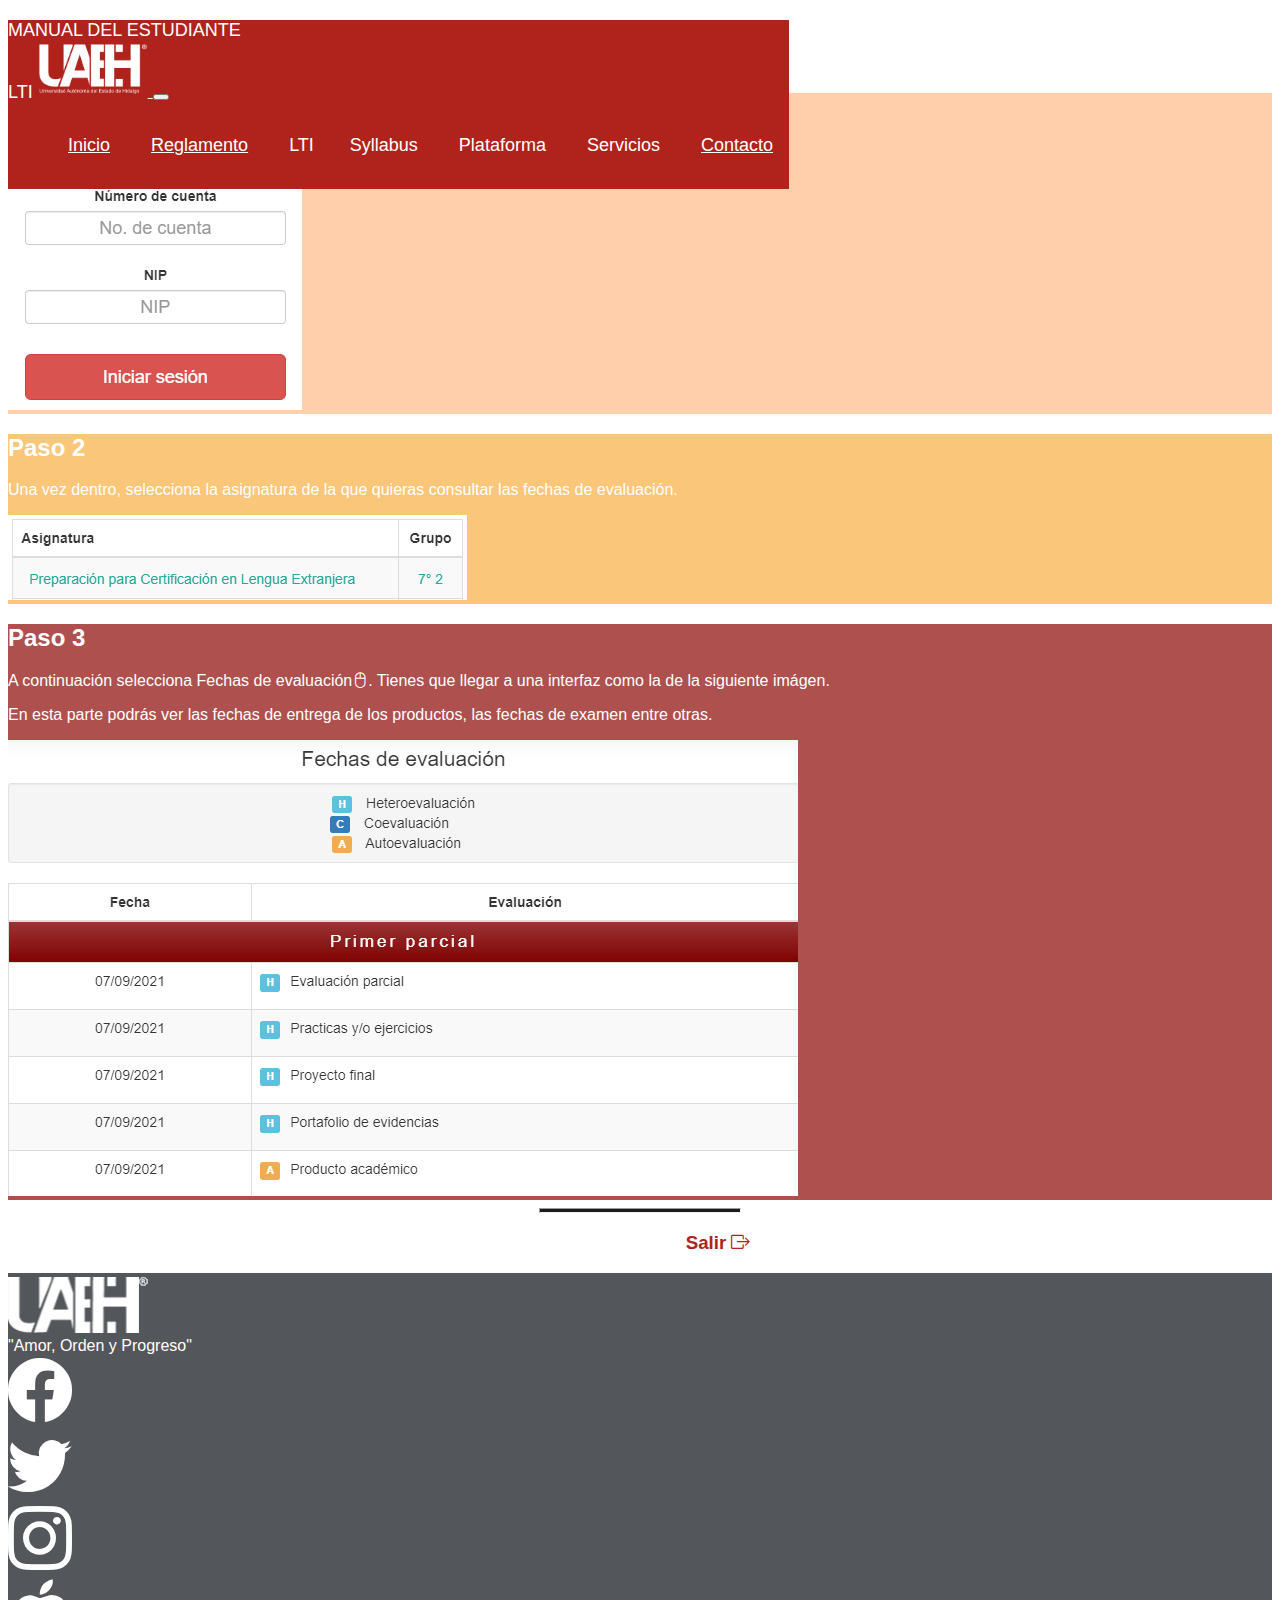
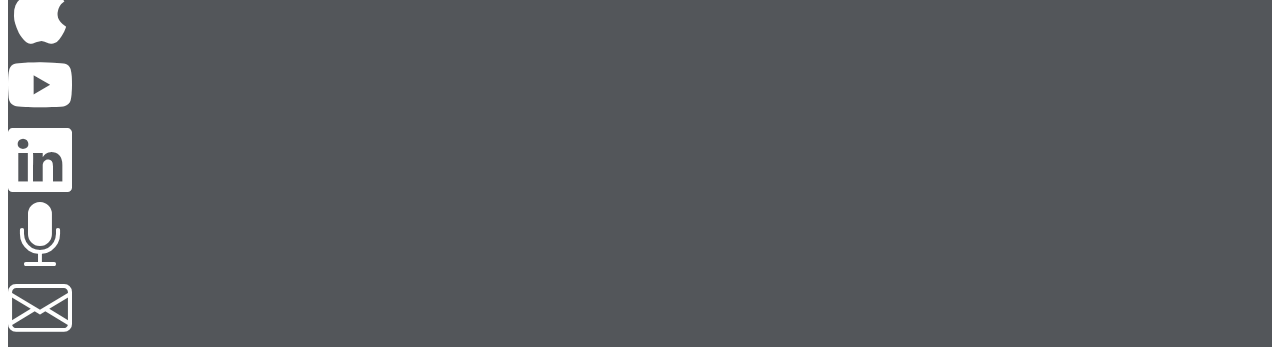
<file: public/syllabConsult03.html>
<!DOCTYPE html>
<html lang="es">
<head>
    <meta charset="UTF-8">
    <meta http-equiv="X-UA-Compatible" content="IE=edge">
    <meta name="keywords" content="Manual, Estudiante, Consulta, Ayuda, Seguimiento, UAEH, uaeh, ESTi, LTI, Información, Tecnologías, Manuales, Contacto, Carrera, Informática, Licenciatura, Universidad, Autonoma, Hidalgo, Syllabus">
    <meta name="description" content="Un manual de ayuda, con los procesos administrativos y de consulta para todos aquellos estudiantes de la Licenciatura en Tecnologías de la Información.">
    <meta name="author" content="Campos Clemente Jorge Jeovani">
    <meta name="viewport" content="width=device-width, initial-scale=1.0">
    <link rel="shortcut icon" href="../favicon.ico" type="image/x-icon">
    <link rel="stylesheet" href="https://stackpath.bootstrapcdn.com/bootstrap/4.5.0/css/bootstrap.min.css" integrity="sha384-9aIt2nRpC12Uk9gS9baDl411NQApFmC26EwAOH8WgZl5MYYxFfc+NcPb1dKGj7Sk" crossorigin="anonymous"> <!-- BOOTSTRAP -->
    <link rel="stylesheet" href="../css/style.css">
    <link rel="stylesheet" href="https://cdn.jsdelivr.net/npm/bootstrap-icons@1.7.0/font/bootstrap-icons.css">
    <link rel="stylesheet" href="../css/manualStyle.css">
    <script src="https://code.jquery.com/jquery-3.5.1.slim.min.js" integrity="sha384-DfXdz2htPH0lsSSs5nCTpuj/zy4C+OGpamoFVy38MVBnE+IbbVYUew+OrCXaRkfj" crossorigin="anonymous"></script> <!-- JQUERY -->
    <script src="https://cdn.jsdelivr.net/npm/popper.js@1.16.0/dist/umd/popper.min.js" integrity="sha384-Q6E9RHvbIyZFJoft+2mJbHaEWldlvI9IOYy5n3zV9zzTtmI3UksdQRVvoxMfooAo" crossorigin="anonymous"></script>
    <script src="https://stackpath.bootstrapcdn.com/bootstrap/4.5.0/js/bootstrap.min.js" integrity="sha384-OgVRvuATP1z7JjHLkuOU7Xw704+h835Lr+6QL9UvYjZE3Ipu6Tp75j7Bh/kR0JKI" crossorigin="anonymous"></script>
    <title>ManualEstudiante LTI - Consulta</title>
</head>
<body>
    <header>
        <div class="container ttl col-12">
            <nav class="navbar navbar-expand-md navbar-light p-3">
                <label for="ManualUAEH" class="text-center col-9 col-sm-9 col-md-3 col-lg-3">MANUAL DEL ESTUDIANTE<br>LTI</label>
                <a href="#" class="navbar-brand d-none d-md-block d-lg-3">
                    <img src="../media/imagenes/uaehLogoBlanco.png" alt="Logotipo de la UAEH" width="110px">
                </a>
                <button type="button" class="navbar-toggler bg-danger" data-toggle="collapse" data-target="#menuoculto" aria-expanded="falge" aria-controlg="menuoculto">
                    <span class="navbar-toggler-icon"></span>
                </button>
                <div class="collapse navbar-collapse col-6" id="menuoculto"> <!-- Menú dentro de /public -->
                    <ul class="navbar-nav ml-auto" id="navegacionTitulos">
                        <li class="nav-item"> <a class="nav-link px-2" href="../index.html">Inicio</a></li>
                        <li class="nav-item"> <a class="nav-link px-2" href="https://www.uaeh.edu.mx/legislacion-universitaria/" target="_blank">Reglamento</a></li>
                        <li class="nav-item"> <a class="nav-link px-2">LTI
                            <ul>
                                <li class="drowDown"><a href="https://uaeh.edu.mx/campus/tizayuca/tecnologias_informacion/" class="text-center text-dark nav-link" target="_blank">Micrositio LTI <i class="bi bi-box-arrow-up-right text-dark"></i></a></li>
                                <li class="drowDown"><a href="https://www.uaeh.edu.mx/campus/tizayuca/" class="text-center text-dark nav-link" target="_blank">Micrositio ESTi <i class="bi bi-box-arrow-up-right text-dark"></i></a></li>
                            </ul>                        
                        <li class="nav-item"> <a class="nav-link px-2">Syllabus
                            <ul>
                                <li class="drowDown"><a href="http://sistemas.uaeh.edu.mx/sape/sapeMovil/index.php" class="text-center text-dark nav-link" target="_blank">Abrir Syllabus  <i class="bi bi-box-arrow-up-right text-dark"></i></a></li>
                            </ul>
                        </a></li>
                        <li class="nav-item"> <a class="nav-link px-2">Plataforma
                            <ul>
                                <li class="drowDown"><a href="http://lms.uaeh.edu.mx/accesoGeneralAlumnos/index.php" class="text-center text-dark nav-link" target="_blank">Abrir Plataforma  <i class="bi bi-box-arrow-up-right text-dark"></i></a></li>
                            </ul>
                        </a></li>
                        <li class="nav-item"> <a class="nav-link px-2">Servicios
                            <ul>
                                <li class="drowDown"><a href="http://sistemas.uaeh.edu.mx/dce/serv_alum/index.php" class="text-center text-dark nav-link" target="_blank">Abrir Sevicios Escolares  <i class="bi bi-box-arrow-up-right text-dark"></i></a></li>
                            </ul>
                        </a></li>
                        <li class="nav-item"> <a class="nav-link px-2" href="contacto.html">Contacto</a></li>
                    </ul>
                </div>
            </nav>
        </div>
    </header> <!-- HEADER -->

    <div class="container col-12"> <!-- /contentBox -->
        <div class="row p-3"> <!-- .espacioTop -->
            <div class="row p-5  col-12"></div>
        </div>  <!-- /.espacioTop -->

        <section class="row "> <!-- .titleBox -->
            <div class="container col-xs-12 col-sm-12 col-md-8 col-lg-10">
                <div class="container">
                    <article class="text-center">
                        <h2 class="pt-4 text-dark">MANUAL - CONSULTA DE FECHAS DE EVALUACIÓN.</h2>
                        <hr class="hrNegro">
                        <article class="pb-5"></article>
                    </article>
                </div>
            </div>
        </section> <!-- /.titleBox -->

        <section class="row boxManualPiel"> <!-- .bodyBox -->
            <div class="container col-xs-12 col-sm-12 col-md-6 col-lg-6">
                <div class="row p-4"></div> <!-- .espacioDivTop1 -->

                <div class="container">
                    <article class="text-center txtRojo">
                        <h2 class="py-3 text-dark">Paso 1</h2>
                        <p class="text-center text-dark align-self-center">Abre el Syllabus e ingresa tu Usuario y Contraseña. Después presiona el boton de <label class="txtRojo">Iniciar Sesión<i class="bi bi-mouse2 txtRojo"></i></label>.</p>
                    </article>
                </div>

                <div class="row p-4 d-none d-md-block"></div> <!-- .espacioDivBot1 -->
            </div>
            <div class="container col-xs-12 col-sm-12 col-md-6 col-lg-6">
                <div class="row p-4 d-none d-md-block"></div> <!-- .espacioDivTop2 -->

                <div class="container">
                    <article class="text-center">
                        <img src="../media/imagenes/imgManuales/Syll-A01.png" alt="Login de Syllabus" class="img-fluid rounded">
                    </article>
                </div>

                <div class="row p-4"></div> <!-- .espacioDivBot2 -->
            </div>
        </section> <!-- /.bodyBox -->

        <section class="row boxManualClaroNaran"> <!--------------------- .bodyBox -->
            <div class="container col-xs-12 col-sm-12 col-md-6 col-lg-6">
                <div class="row p-4"></div> <!-- .espacioDivTop1 -->

                <div class="container">
                    <article class="text-center txtRojo">
                        <h2 class="py-3 text-dark">Paso 2</h2>
                        <p class="text-center text-dark align-self-center">Una vez dentro, selecciona la asignatura de la que quieras consultar las fechas de evaluación.</p>
                    </article>
                </div>

                <div class="row p-4 d-none d-md-block"></div> <!-- .espacioDivBot1 -->
            </div>
            <div class="container col-xs-12 col-sm-12 col-md-6 col-lg-6">
                <div class="row p-4 d-none d-md-block"></div> <!-- .espacioDivTop2 -->

                <div class="container">
                    <article class="text-center">
                        <img src="../media/imagenes/imgManuales/Syll-A02.png" alt="Asignaturas" class="img-fluid rounded py-2">
                    </article>
                </div>

                <div class="row p-4"></div> <!-- .espacioDivBot2 -->
            </div>
        </section> <!---------------------------------------------------- /.bodyBox -->  
        
        <section class="row boxManualRojo"> <!---------------------------- .bodyBox -->
            <div class="container col-xs-12 col-sm-12 col-md-6 col-lg-6">
                <div class="row p-4"></div> <!-- .espacioDivTop1 -->

                <div class="container">
                    <article class="text-center">
                        <h2 class="py-3">Paso 3</h2>
                        <p class="text-center align-self-center">A continuación selecciona <label class="text-dark">Fechas de evaluación<i class="bi bi-mouse2 text-dark"></i></label>. Tienes que llegar a una interfaz como la de la siguiente imágen.</p>
                        <p class="text-center align-self-center">En esta parte podrás ver las fechas de entrega de los productos, las fechas de examen entre otras.</p>
                    </article>
                </div>

                <div class="row p-4 d-none d-md-block"></div> <!-- .espacioDivBot1 -->
            </div>
            <div class="container col-xs-12 col-sm-12 col-md-6 col-lg-6">
                <div class="row p-4 d-none d-md-block"></div> <!-- .espacioDivTop2 -->

                <div class="container">
                    <article class="text-center col-12">
                        <img src="../media/imagenes/imgManuales/Syll-C01.png" alt="Asistencias" class="img-fluid rounded py-2">
                    </article>
                </div>

                <div class="row p-4"></div> <!-- .espacioDivBot2 -->
            </div>
        </section> <!------------------------------------------------------ /.bodyBox -->

        <div class="row p-3"> <!-- .espacioBottom -->
            
        </div>  <!-- /.espacioBottom -->

        <section class="row pt-3"> <!-- .footerBox -->
            <div class="container col-xs-12 col-sm-12 col-md-8 col-lg-10 ">
                <div class="container">
                    <article class="text-center">
                        <hr class="hrNegro">
                        <h3 class="pt-4 text-dark">Para finalizar, puedes cerrar tu sesión en SYLLABUS dando clic en el botón <label class="txtRojo">Salir <i class="bi bi-box-arrow-right txtRojo"></i></label> arriba a la derecha.</h3>
                        <article class="pb-5"></article>
                    </article>
                </div>
            </div>
        </section> <!-- /.footerBox -->

    </div> <!-- /.contentBox -->
</body>

<footer> <!-- FOOTER -->
    <div class="row container col-12">
        <article class="row pt-4 px-2 text-center col-12">
            <a href="https://www.uaeh.edu.mx/" class="navbar-brand col-12" target="_blank">
                <img src="../media/imagenes/logo-uaeh.png" alt="Logotipo de la UAEH" width="140px">
            </a>
        </article>
        <div class="row pb-4 px-2 text-center col-12">
            <label class="text-center col-12">"Amor, Orden y Progreso"</label>
        </div>
    </div> 
    <div class="row container col-12 content-center text-center">
        <div class="d-none d-sm-none d-md-block col-2"></div>
        <section class="col-3 col-sm-2 col-lg-1"><a href="https://www.facebook.com/OficialUAEH/" target="_blank"><i class="bi bi-facebook iconFooter text-center  col-12"></i></a></section>
        <section class="col-3 col-sm-2 col-lg-1"><a href="https://twitter.com/UAEH_OFICIAL" target="_blank"><i class="bi bi-twitter iconFooter text-center col-xs-12 col-sm-12 col-md-2 col-lg-2"></i></a></section>
        <section class="col-3 col-sm-2 col-lg-1"><a href="https://www.instagram.com/oficial_uaeh/" target="_blank"><i class="bi bi-instagram iconFooter text-center col-xs-12 col-sm-12 col-md-2 col-lg-2"></i></a></section>
        <section class="col-3 col-sm-2 col-lg-1"><a href="https://uaeh.edu.mx/itunesu/" target="_blank"><i class="bi bi-apple iconFooter text-center col-xs-12 col-sm-12 col-md-2 col-lg-2"></i></a></section>
        <section class="col-3 col-sm-2 col-lg-1"><a href="https://www.youtube.com/channel/UCCFewkZaOp1p4nPLHQnpKCw" target="_blank"><i class="bi bi-youtube iconFooter text-center col-xs-12 col-sm-12 col-md-2 col-lg-2"></i></a></section>
        <section class="col-3 col-sm-2 col-lg-1"><a href="https://es.linkedin.com/edu/universidad-aut%C3%B3noma-del-estado-de-hidalgo-15080" target="_blank"><i class="bi bi-linkedin iconFooter text-center col-xs-12 col-sm-12 col-md-2 col-lg-2"></i></a></section>
        <section class="col-3 col-sm-2 col-lg-1"><a href="https://uaeh.edu.mx/radio/" target="_blank"><i class="bi bi-mic-fill iconFooter text-center col-xs-12 col-sm-12 col-md-2 col-lg-2"></i></a></section>
        <section class="col-3 col-sm-2 col-lg-1"><a href="https://mail.google.com/a/uaeh.edu.mx/" target="_blank"><i class="bi bi-envelope iconFooter text-center col-xs-12 col-sm-12 col-md-2 col-lg-2"></i></a></section>
    </div>
    <div>
        <p></p>
    </div>
</footer>
</html> <!-- FOOTER -->
</file>
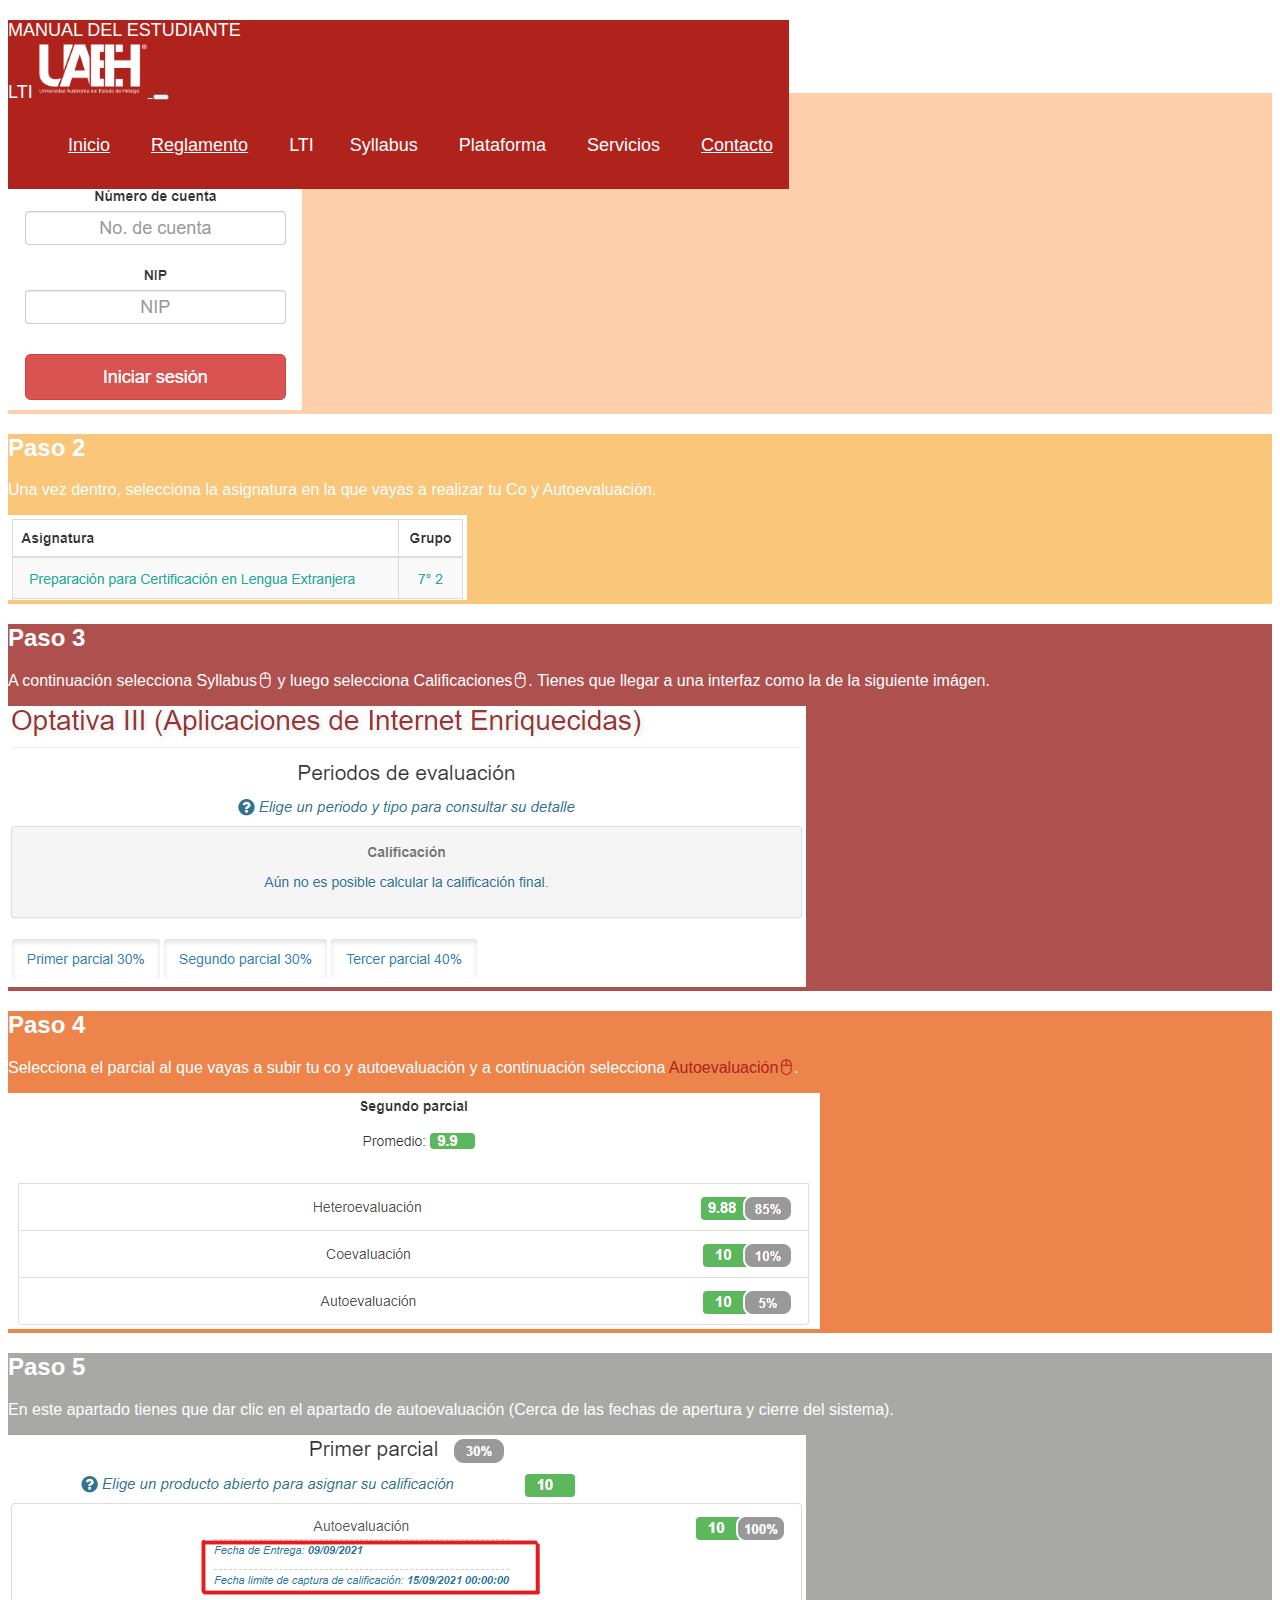
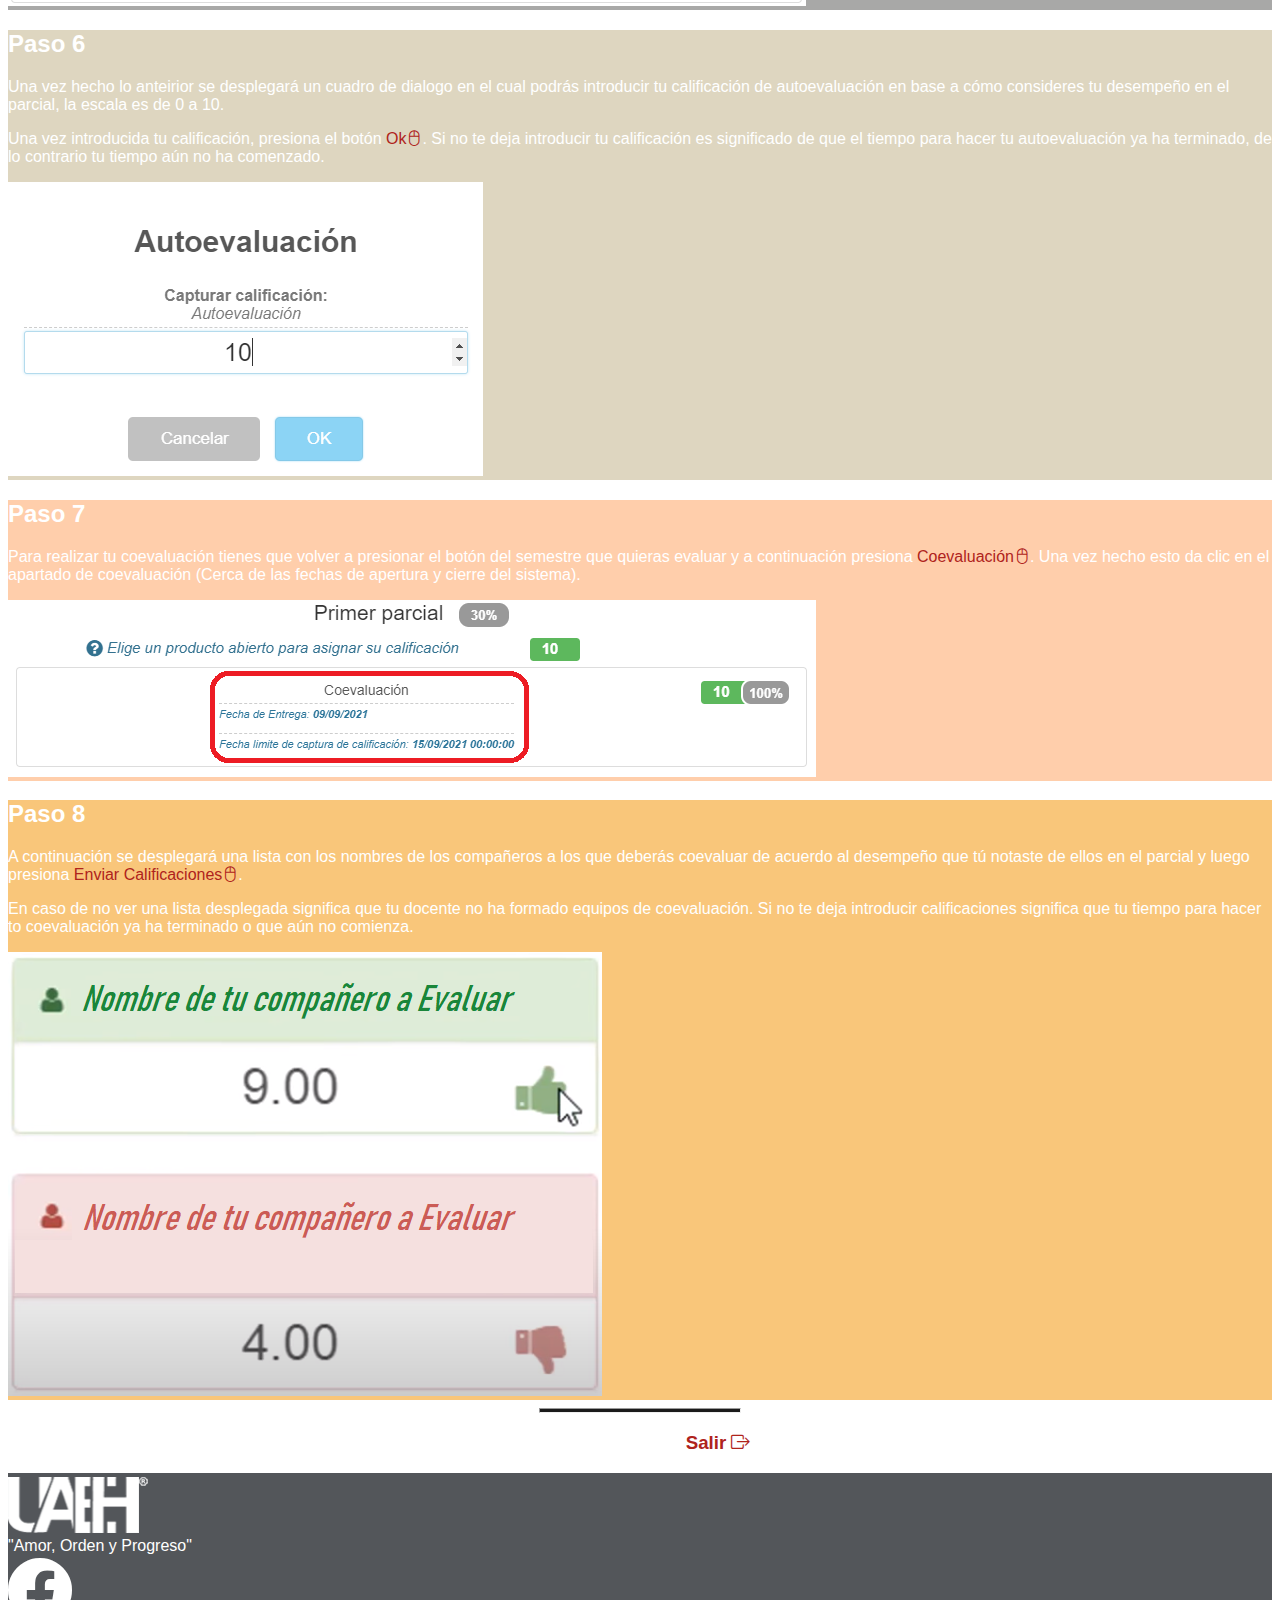
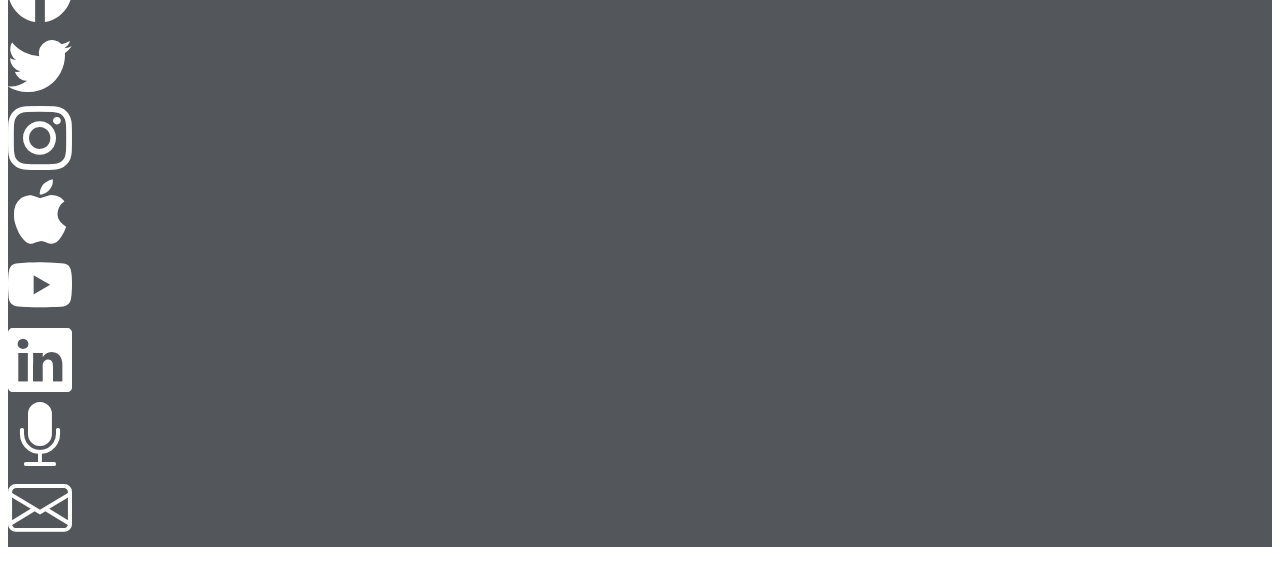
<file: public/syllabConsult04.html>
<!DOCTYPE html>
<html lang="es">
<head>
    <meta charset="UTF-8">
    <meta http-equiv="X-UA-Compatible" content="IE=edge">
    <meta name="keywords" content="Manual, Estudiante, Consulta, Ayuda, Seguimiento, UAEH, uaeh, ESTi, LTI, Información, Tecnologías, Manuales, Contacto, Carrera, Informática, Licenciatura, Universidad, Autonoma, Hidalgo, Syllabus">
    <meta name="description" content="Un manual de ayuda, con los procesos administrativos y de consulta para todos aquellos estudiantes de la Licenciatura en Tecnologías de la Información.">
    <meta name="author" content="Campos Clemente Jorge Jeovani">
    <meta name="viewport" content="width=device-width, initial-scale=1.0">
    <link rel="shortcut icon" href="../favicon.ico" type="image/x-icon">
    <link rel="stylesheet" href="https://stackpath.bootstrapcdn.com/bootstrap/4.5.0/css/bootstrap.min.css" integrity="sha384-9aIt2nRpC12Uk9gS9baDl411NQApFmC26EwAOH8WgZl5MYYxFfc+NcPb1dKGj7Sk" crossorigin="anonymous"> <!-- BOOTSTRAP -->
    <link rel="stylesheet" href="../css/style.css">
    <link rel="stylesheet" href="https://cdn.jsdelivr.net/npm/bootstrap-icons@1.7.0/font/bootstrap-icons.css">
    <link rel="stylesheet" href="../css/manualStyle.css">
    <script src="https://code.jquery.com/jquery-3.5.1.slim.min.js" integrity="sha384-DfXdz2htPH0lsSSs5nCTpuj/zy4C+OGpamoFVy38MVBnE+IbbVYUew+OrCXaRkfj" crossorigin="anonymous"></script> <!-- JQUERY -->
    <script src="https://cdn.jsdelivr.net/npm/popper.js@1.16.0/dist/umd/popper.min.js" integrity="sha384-Q6E9RHvbIyZFJoft+2mJbHaEWldlvI9IOYy5n3zV9zzTtmI3UksdQRVvoxMfooAo" crossorigin="anonymous"></script>
    <script src="https://stackpath.bootstrapcdn.com/bootstrap/4.5.0/js/bootstrap.min.js" integrity="sha384-OgVRvuATP1z7JjHLkuOU7Xw704+h835Lr+6QL9UvYjZE3Ipu6Tp75j7Bh/kR0JKI" crossorigin="anonymous"></script>
    <title>ManualEstudiante LTI - Consulta</title>
</head>
<body>
    <header>
        <div class="container ttl col-12">
            <nav class="navbar navbar-expand-md navbar-light p-3">
                <label for="ManualUAEH" class="text-center col-9 col-sm-9 col-md-3 col-lg-3">MANUAL DEL ESTUDIANTE<br>LTI</label>
                <a href="#" class="navbar-brand d-none d-md-block d-lg-3">
                    <img src="../media/imagenes/uaehLogoBlanco.png" alt="Logotipo de la UAEH" width="110px">
                </a>
                <button type="button" class="navbar-toggler bg-danger" data-toggle="collapse" data-target="#menuoculto" aria-expanded="falge" aria-controlg="menuoculto">
                    <span class="navbar-toggler-icon"></span>
                </button>
                <div class="collapse navbar-collapse col-6" id="menuoculto"> <!-- Menú dentro de /public -->
                    <ul class="navbar-nav ml-auto" id="navegacionTitulos">
                        <li class="nav-item"> <a class="nav-link px-2" href="../index.html">Inicio</a></li>
                        <li class="nav-item"> <a class="nav-link px-2" href="https://www.uaeh.edu.mx/legislacion-universitaria/" target="_blank">Reglamento</a></li>
                        <li class="nav-item"> <a class="nav-link px-2">LTI
                            <ul>
                                <li class="drowDown"><a href="https://uaeh.edu.mx/campus/tizayuca/tecnologias_informacion/" class="text-center text-dark nav-link" target="_blank">Micrositio LTI <i class="bi bi-box-arrow-up-right text-dark"></i></a></li>
                                <li class="drowDown"><a href="https://www.uaeh.edu.mx/campus/tizayuca/" class="text-center text-dark nav-link" target="_blank">Micrositio ESTi <i class="bi bi-box-arrow-up-right text-dark"></i></a></li>
                            </ul>                        
                        <li class="nav-item"> <a class="nav-link px-2">Syllabus
                            <ul>
                                <li class="drowDown"><a href="http://sistemas.uaeh.edu.mx/sape/sapeMovil/index.php" class="text-center text-dark nav-link" target="_blank">Abrir Syllabus  <i class="bi bi-box-arrow-up-right text-dark"></i></a></li>
                            </ul>
                        </a></li>
                        <li class="nav-item"> <a class="nav-link px-2">Plataforma
                            <ul>
                                <li class="drowDown"><a href="http://lms.uaeh.edu.mx/accesoGeneralAlumnos/index.php" class="text-center text-dark nav-link" target="_blank">Abrir Plataforma  <i class="bi bi-box-arrow-up-right text-dark"></i></a></li>
                            </ul>
                        </a></li>
                        <li class="nav-item"> <a class="nav-link px-2">Servicios
                            <ul>
                                <li class="drowDown"><a href="http://sistemas.uaeh.edu.mx/dce/serv_alum/index.php" class="text-center text-dark nav-link" target="_blank">Abrir Sevicios Escolares  <i class="bi bi-box-arrow-up-right text-dark"></i></a></li>
                            </ul>
                        </a></li>
                        <li class="nav-item"> <a class="nav-link px-2" href="contacto.html">Contacto</a></li>
                    </ul>
                </div>
            </nav>
        </div>
    </header> <!-- HEADER -->

    <div class="container col-12"> <!-- /contentBox -->
        <div class="row p-3"> <!-- .espacioTop -->
            <div class="row p-5  col-12"></div>
        </div>  <!-- /.espacioTop -->

        <section class="row "> <!-- .titleBox -->
            <div class="container col-xs-12 col-sm-12 col-md-8 col-lg-10">
                <div class="container">
                    <article class="text-center">
                        <h2 class="pt-4 text-dark">MANUAL - REALIZA TU CO Y AUTOEVALUACIÓN.</h2>
                        <hr class="hrNegro">
                        <article class="pb-5"></article>
                    </article>
                </div>
            </div>
        </section> <!-- /.titleBox -->

        <section class="row boxManualPiel"> <!-- .bodyBox -->
            <div class="container col-xs-12 col-sm-12 col-md-6 col-lg-6">
                <div class="row p-4"></div> <!-- .espacioDivTop1 -->

                <div class="container">
                    <article class="text-center txtRojo">
                        <h2 class="py-3 text-dark">Paso 1</h2>
                        <p class="text-center text-dark align-self-center">Abre el Syllabus e ingresa tu Usuario y Contraseña. Después presiona el boton de <label class="txtRojo">Iniciar Sesión<i class="bi bi-mouse2 txtRojo"></i></label>.</p>
                    </article>
                </div>

                <div class="row p-4 d-none d-md-block"></div> <!-- .espacioDivBot1 -->
            </div>
            <div class="container col-xs-12 col-sm-12 col-md-6 col-lg-6">
                <div class="row p-4 d-none d-md-block"></div> <!-- .espacioDivTop2 -->

                <div class="container">
                    <article class="text-center">
                        <img src="../media/imagenes/imgManuales/Syll-A01.png" alt="Login de Syllabus" class="img-fluid rounded">
                    </article>
                </div>

                <div class="row p-4"></div> <!-- .espacioDivBot2 -->
            </div>
        </section> <!-- /.bodyBox -->

        <section class="row boxManualClaroNaran"> <!--------------------- .bodyBox -->
            <div class="container col-xs-12 col-sm-12 col-md-6 col-lg-6">
                <div class="row p-4"></div> <!-- .espacioDivTop1 -->

                <div class="container">
                    <article class="text-center txtRojo">
                        <h2 class="py-3 text-dark">Paso 2</h2>
                        <p class="text-center text-dark align-self-center">Una vez dentro, selecciona la asignatura en la que vayas a realizar tu Co y Autoevaluación.</p>
                    </article>
                </div>

                <div class="row p-4 d-none d-md-block"></div> <!-- .espacioDivBot1 -->
            </div>
            <div class="container col-xs-12 col-sm-12 col-md-6 col-lg-6">
                <div class="row p-4 d-none d-md-block"></div> <!-- .espacioDivTop2 -->

                <div class="container">
                    <article class="text-center">
                        <img src="../media/imagenes/imgManuales/Syll-A02.png" alt="Asignaturas" class="img-fluid rounded py-2">
                    </article>
                </div>

                <div class="row p-4"></div> <!-- .espacioDivBot2 -->
            </div>
        </section> <!---------------------------------------------------- /.bodyBox -->  
        
        <section class="row boxManualRojo"> <!---------------------------- .bodyBox -->
            <div class="container col-xs-12 col-sm-12 col-md-6 col-lg-6">
                <div class="row p-4"></div> <!-- .espacioDivTop1 -->

                <div class="container">
                    <article class="text-center">
                        <h2 class="py-3">Paso 3</h2>
                        <p class="text-center align-self-center">A continuación selecciona <label class="text-dark">Syllabus<i class="bi bi-mouse2 text-dark"></i></label> y luego selecciona <label class="text-dark">Calificaciones<i class="bi bi-mouse2 text-dark"></i></label>. Tienes que llegar a una interfaz como la de la siguiente imágen.</p>
                    </article>
                </div>

                <div class="row p-4 d-none d-md-block"></div> <!-- .espacioDivBot1 -->
            </div>
            <div class="container col-xs-12 col-sm-12 col-md-6 col-lg-6">
                <div class="row p-4 d-none d-md-block"></div> <!-- .espacioDivTop2 -->

                <div class="container">
                    <article class="text-center col-12">
                        <img src="../media/imagenes/imgManuales/Syll-B01.png" alt="Asistencias" class="img-fluid rounded py-2">
                    </article>
                </div>

                <div class="row p-4"></div> <!-- .espacioDivBot2 -->
            </div>
        </section> <!------------------------------------------------------ /.bodyBox -->

        <section class="row boxManualNaranjado"> <!---------------------------- .bodyBox -->
            <div class="container col-xs-12 col-sm-12 col-md-6 col-lg-6">
                <div class="row p-4"></div> <!-- .espacioDivTop1 -->

                <div class="container">
                    <article class="text-center">
                        <h2 class="py-3">Paso 4</h2>
                        <p class="text-center align-self-center">Selecciona el parcial al que vayas a subir tu co y autoevaluación y a continuación selecciona <label class="txtRojo">Autoevaluación<i class="bi bi-mouse2 txtRojo"></i></label>.</p>
                    </article>
                </div>

                <div class="row p-4 d-none d-md-block"></div> <!-- .espacioDivBot1 -->
            </div>
            <div class="container col-xs-12 col-sm-12 col-md-6 col-lg-6">
                <div class="row p-4 d-none d-md-block"></div> <!-- .espacioDivTop2 -->

                <div class="container">
                    <article class="text-center col-12">
                        <img src="../media/imagenes/imgManuales/Syll-B02.png" alt="Asistencias" class="img-fluid rounded py-2">
                    </article>
                </div>

                <div class="row p-4"></div> <!-- .espacioDivBot2 -->
            </div>
        </section> <!------------------------------------------------------ /.bodyBox -->

        <section class="row boxManualGris"> <!---------------------------- .bodyBox -->
            <div class="container col-xs-12 col-sm-12 col-md-6 col-lg-6">
                <div class="row p-4"></div> <!-- .espacioDivTop1 -->

                <div class="container">
                    <article class="text-center">
                        <h2 class="py-3 text-dark">Paso 5</h2>
                        <p class="text-center align-self-center text-dark">En este apartado tienes que dar clic en el apartado de autoevaluación (Cerca de las fechas de apertura y cierre del sistema).</p>
                    </article>
                </div>

                <div class="row p-4 d-none d-md-block"></div> <!-- .espacioDivBot1 -->
            </div>
            <div class="container col-xs-12 col-sm-12 col-md-6 col-lg-6">
                <div class="row p-4 d-none d-md-block"></div> <!-- .espacioDivTop2 -->

                <div class="container">
                    <article class="text-center col-12">
                        <img src="../media/imagenes/imgManuales/Syll-D01.png" alt="Asistencias" class="img-fluid rounded py-2">
                    </article>
                </div>

                <div class="row p-4"></div> <!-- .espacioDivBot2 -->
            </div>
        </section> <!------------------------------------------------------ /.bodyBox -->

        <section class="row boxManualBeige"> <!---------------------------- .bodyBox -->
            <div class="container col-xs-12 col-sm-12 col-md-6 col-lg-6">
                <div class="row p-4"></div> <!-- .espacioDivTop1 -->

                <div class="container">
                    <article class="text-center">
                        <h2 class="py-3 text-dark">Paso 6</h2>
                        <p class="text-center align-self-center text-dark">Una vez hecho lo anteirior se desplegará un cuadro de dialogo en el cual podrás introducir tu calificación de autoevaluación en base a cómo consideres tu desempeño en el parcial, la escala es de 0 a 10.</p>
                        <p class="text-center align-self-center text-dark">Una vez introducida tu calificación, presiona el botón  <label class="txtRojo">Ok<i class="bi bi-mouse2 txtRojo"></i></label>. Si no te deja introducir tu calificación es significado de que el tiempo para hacer tu autoevaluación ya ha terminado, de lo contrario tu tiempo aún no ha comenzado.</p>
                    </article>
                </div>

                <div class="row p-4 d-none d-md-block"></div> <!-- .espacioDivBot1 -->
            </div>
            <div class="container col-xs-12 col-sm-12 col-md-6 col-lg-6">
                <div class="row p-4 d-none d-md-block"></div> <!-- .espacioDivTop2 -->

                <div class="container">
                    <article class="text-center col-12">
                        <img src="../media/imagenes/imgManuales/Syll-D02.png" alt="Asistencias" class="img-fluid rounded py-2">
                    </article>
                </div>

                <div class="row p-4"></div> <!-- .espacioDivBot2 -->
            </div>
        </section> <!------------------------------------------------------ /.bodyBox -->

        <section class="row boxManualPiel"> <!---------------------------- .bodyBox -->
            <div class="container col-xs-12 col-sm-12 col-md-6 col-lg-6">
                <div class="row p-4"></div> <!-- .espacioDivTop1 -->

                <div class="container">
                    <article class="text-center">
                        <h2 class="py-3 text-dark">Paso 7</h2>
                        <p class="text-center align-self-center text-dark">Para realizar tu coevaluación tienes que volver a presionar el botón del semestre que quieras evaluar y a continuación presiona <label class="txtRojo">Coevaluación<i class="bi bi-mouse2 txtRojo"></i></label>. Una vez hecho esto da clic en el apartado de coevaluación (Cerca de las fechas de apertura y cierre del sistema).</p>
                    </article>
                </div>

                <div class="row p-4 d-none d-md-block"></div> <!-- .espacioDivBot1 -->
            </div>
            <div class="container col-xs-12 col-sm-12 col-md-6 col-lg-6">
                <div class="row p-4 d-none d-md-block"></div> <!-- .espacioDivTop2 -->

                <div class="container">
                    <article class="text-center col-12">
                        <img src="../media/imagenes/imgManuales/Syll-D03.png" alt="Asistencias" class="img-fluid rounded py-2">
                    </article>
                </div>

                <div class="row p-4"></div> <!-- .espacioDivBot2 -->
            </div>
        </section> <!------------------------------------------------------ /.bodyBox -->

        <section class="row boxManualClaroNaran"> <!---------------------------- .bodyBox -->
            <div class="container col-xs-12 col-sm-12 col-md-6 col-lg-6">
                <div class="row p-4"></div> <!-- .espacioDivTop1 -->

                <div class="container">
                    <article class="text-center">
                        <h2 class="py-3 text-dark">Paso 8</h2>
                        <p class="text-center align-self-center text-dark">A continuación se desplegará una lista con los nombres de los compañeros a los que deberás coevaluar de acuerdo al desempeño que tú notaste de ellos en el parcial y luego presiona <label class="txtRojo">Enviar Calificaciones<i class="bi bi-mouse2 txtRojo"></i></label>.</p>
                        <p class="text-center align-self-center text-dark">En caso de no ver una lista desplegada significa que tu docente no ha formado equipos de coevaluación. Si no te deja introducir calificaciones significa que tu tiempo para hacer to coevaluación ya ha terminado o que aún no comienza.</p>
                    </article>
                </div>

                <div class="row p-4 d-none d-md-block"></div> <!-- .espacioDivBot1 -->
            </div>
            <div class="container col-xs-12 col-sm-12 col-md-6 col-lg-6">
                <div class="row p-4 d-none d-md-block"></div> <!-- .espacioDivTop2 -->

                <div class="container">
                    <article class="text-center col-12">
                        <img src="../media/imagenes/imgManuales/Syll-D04.png" alt="Asistencias" class="img-fluid rounded py-2">
                    </article>
                </div>

                <div class="row p-4"></div> <!-- .espacioDivBot2 -->
            </div>
        </section> <!------------------------------------------------------ /.bodyBox -->

        <div class="row p-3"> <!-- .espacioBottom -->
            
        </div>  <!-- /.espacioBottom -->

        <section class="row pt-3"> <!-- .footerBox -->
            <div class="container col-xs-12 col-sm-12 col-md-8 col-lg-10 ">
                <div class="container">
                    <article class="text-center">
                        <hr class="hrNegro">
                        <h3 class="pt-4 text-dark">Para finalizar, puedes cerrar tu sesión en SYLLABUS dando clic en el botón <label class="txtRojo">Salir <i class="bi bi-box-arrow-right txtRojo"></i></label> arriba a la derecha.</h3>
                        <article class="pb-5"></article>
                    </article>
                </div>
            </div>
        </section> <!-- /.footerBox -->

    </div> <!-- /.contentBox -->
</body>

<footer> <!-- FOOTER -->
    <div class="row container col-12">
        <article class="row pt-4 px-2 text-center col-12">
            <a href="https://www.uaeh.edu.mx/" class="navbar-brand col-12" target="_blank">
                <img src="../media/imagenes/logo-uaeh.png" alt="Logotipo de la UAEH" width="140px">
            </a>
        </article>
        <div class="row pb-4 px-2 text-center col-12">
            <label class="text-center col-12">"Amor, Orden y Progreso"</label>
        </div>
    </div> 
    <div class="row container col-12 content-center text-center">
        <div class="d-none d-sm-none d-md-block col-2"></div>
        <section class="col-3 col-sm-2 col-lg-1"><a href="https://www.facebook.com/OficialUAEH/" target="_blank"><i class="bi bi-facebook iconFooter text-center  col-12"></i></a></section>
        <section class="col-3 col-sm-2 col-lg-1"><a href="https://twitter.com/UAEH_OFICIAL" target="_blank"><i class="bi bi-twitter iconFooter text-center col-xs-12 col-sm-12 col-md-2 col-lg-2"></i></a></section>
        <section class="col-3 col-sm-2 col-lg-1"><a href="https://www.instagram.com/oficial_uaeh/" target="_blank"><i class="bi bi-instagram iconFooter text-center col-xs-12 col-sm-12 col-md-2 col-lg-2"></i></a></section>
        <section class="col-3 col-sm-2 col-lg-1"><a href="https://uaeh.edu.mx/itunesu/" target="_blank"><i class="bi bi-apple iconFooter text-center col-xs-12 col-sm-12 col-md-2 col-lg-2"></i></a></section>
        <section class="col-3 col-sm-2 col-lg-1"><a href="https://www.youtube.com/channel/UCCFewkZaOp1p4nPLHQnpKCw" target="_blank"><i class="bi bi-youtube iconFooter text-center col-xs-12 col-sm-12 col-md-2 col-lg-2"></i></a></section>
        <section class="col-3 col-sm-2 col-lg-1"><a href="https://es.linkedin.com/edu/universidad-aut%C3%B3noma-del-estado-de-hidalgo-15080" target="_blank"><i class="bi bi-linkedin iconFooter text-center col-xs-12 col-sm-12 col-md-2 col-lg-2"></i></a></section>
        <section class="col-3 col-sm-2 col-lg-1"><a href="https://uaeh.edu.mx/radio/" target="_blank"><i class="bi bi-mic-fill iconFooter text-center col-xs-12 col-sm-12 col-md-2 col-lg-2"></i></a></section>
        <section class="col-3 col-sm-2 col-lg-1"><a href="https://mail.google.com/a/uaeh.edu.mx/" target="_blank"><i class="bi bi-envelope iconFooter text-center col-xs-12 col-sm-12 col-md-2 col-lg-2"></i></a></section>
    </div>
    <div>
        <p></p>
    </div>
</footer>
</html> <!-- FOOTER -->
</file>
<file: css/style.css>
:root {
    --rojoUAEH: #AF231C;
    --grisUAEH: #53565A;
    --marronUAEH: #622128;
}

*{
    font-family: Helvetica, Arial, sans-serif;
    color: #ffffff;
}

.dropLink{
    color: #b8b8b8;
} 

ul li {
  display: inline-block;
  margin-right: -4px;
  position: relative;
  padding: 15px 20px;
  cursor: pointer;
  transition: all 0.2s;
}

ul li:hover {
  background: #b8b8b885;
  border-radius: 50px;
} 

ul li ul {
  padding: 0;
  position: absolute;
  top: 48px;
  left: 0;
  width: 150px;
  box-shadow: none;
  display: none;
  opacity: 0;
  visibility: hidden;

}

ul li ul li { 
  background: #ffffff; 
  display: block; 
  
}

ul li ul li:hover { 
    background: #b8b8b8; 
    color: #ffffff;
    z-index: 2;
}

ul li:hover ul {
  display: block;
  opacity: 1;
  visibility: visible;
  z-index: 2;
}



.drowDown:hover{
    background-color: #b8b8b8;
    color: rgb(252, 252, 252);
}

.ttl{
    position: fixed;
    background-color: var(--rojoUAEH);
    font-size: 18px;
    z-index: 1;
}

.inicio{
    position: fixed;
    background-color: var(--grisUAEH);
    width: 10px;
    height: 10px;
    font-size: 18px;
    z-index: 1;
}

#navegacionTitulos a{
    color: #ffffff;
    font-size: 18px;
}

#navegacionTitulos a:hover{
    color: var(--grisUAEH);
}

.frstPrt{
    background-image: url(../media/imagenes/uaehFondo01.png);
    background-size: cover;
    background-repeat: no-repeat;
    background-attachment: fixed;
}

.box{
    background-color: #af231c8f;
}

.xtra{
    background-image: url(../media/imagenes/educacion.png);
    background-size: 100px;
    background-repeat: repeat;
    background-attachment: fixed;
}

.xtra2{
    background-color: var(--marronUAEH);
}

.contactoBox{
    background-color: #ffffff;
}

hr{
    height: 3px;
    width: 200px;
    background-color: #ffffff;
}

.hrRojo{
    height: 3px;
    width: 200px;
    background-color: var(--rojoUAEH);
}

.hrNegro{
    height: 3px;
    width: 200px;
    background-color: rgb(27, 27, 27);
}

.apartado{
    padding: 70px;
}

.txtBody{
    font-size: 18px;
}

.txtRojo {
    color: var(--rojoUAEH);
}

.txtBlanco {
    color: #ffffff;
}

.sp-box1{
    background-color: var(--rojoUAEH);
}

.sp-box2{
    background-color: #ded6c0;
    color: var(--rojoUAEH);
}

.trdPrt{
    background-image: url(../media/imagenes/uaehFondo02.png);
    background-size: cover;
    background-repeat: no-repeat;
    background-attachment: fixed;
}
.frtPrt{
    background-image: url(../media/imagenes/uaehTizayuca.png);
    background-size: cover;
    background-repeat: no-repeat;
    background-attachment: fixed;
}

.btn-texto #btn{
    font-size: 15px;
    background-color: var(--grisUAEH);
    color: #f5f0ed;
    border-radius: 100px;
    text-decoration: none;
    color: #ffffff;
}

#btn:hover{
    color: var(--rojoUAEH);
}

.frthPrt{
    background-color: #ded6c0;
}

.iconFooter{
    font-size: 4rem; 
    color: #ffffff;
}

.iconFooter:hover{
    color: var(--rojoUAEH);
}

footer{
    background-color: var(--grisUAEH);
}

.linkMail{
    color: var(--rojoUAEH);
}

.linkMail:hover{
    color: var(--rojoUAEH);
}
  .mision-text{
    text-align: justify;
  }
</file>
<file: css/manualStyle.css>
.boxManualRojo{
    background-color: #941614c0;
}

.boxManualPiel{
    background-color: #ffc8a1e5;
}

.boxManualNaranjado{
    background-color: #e8631cc9;
}

.boxManualClaroNaran{
    background-color: #f3920085;
}

.boxManualGris{
    background-color: #9d9d9ce3;
}

.boxManualBeige{
    background-color: #ded6c0;
}
</file>
